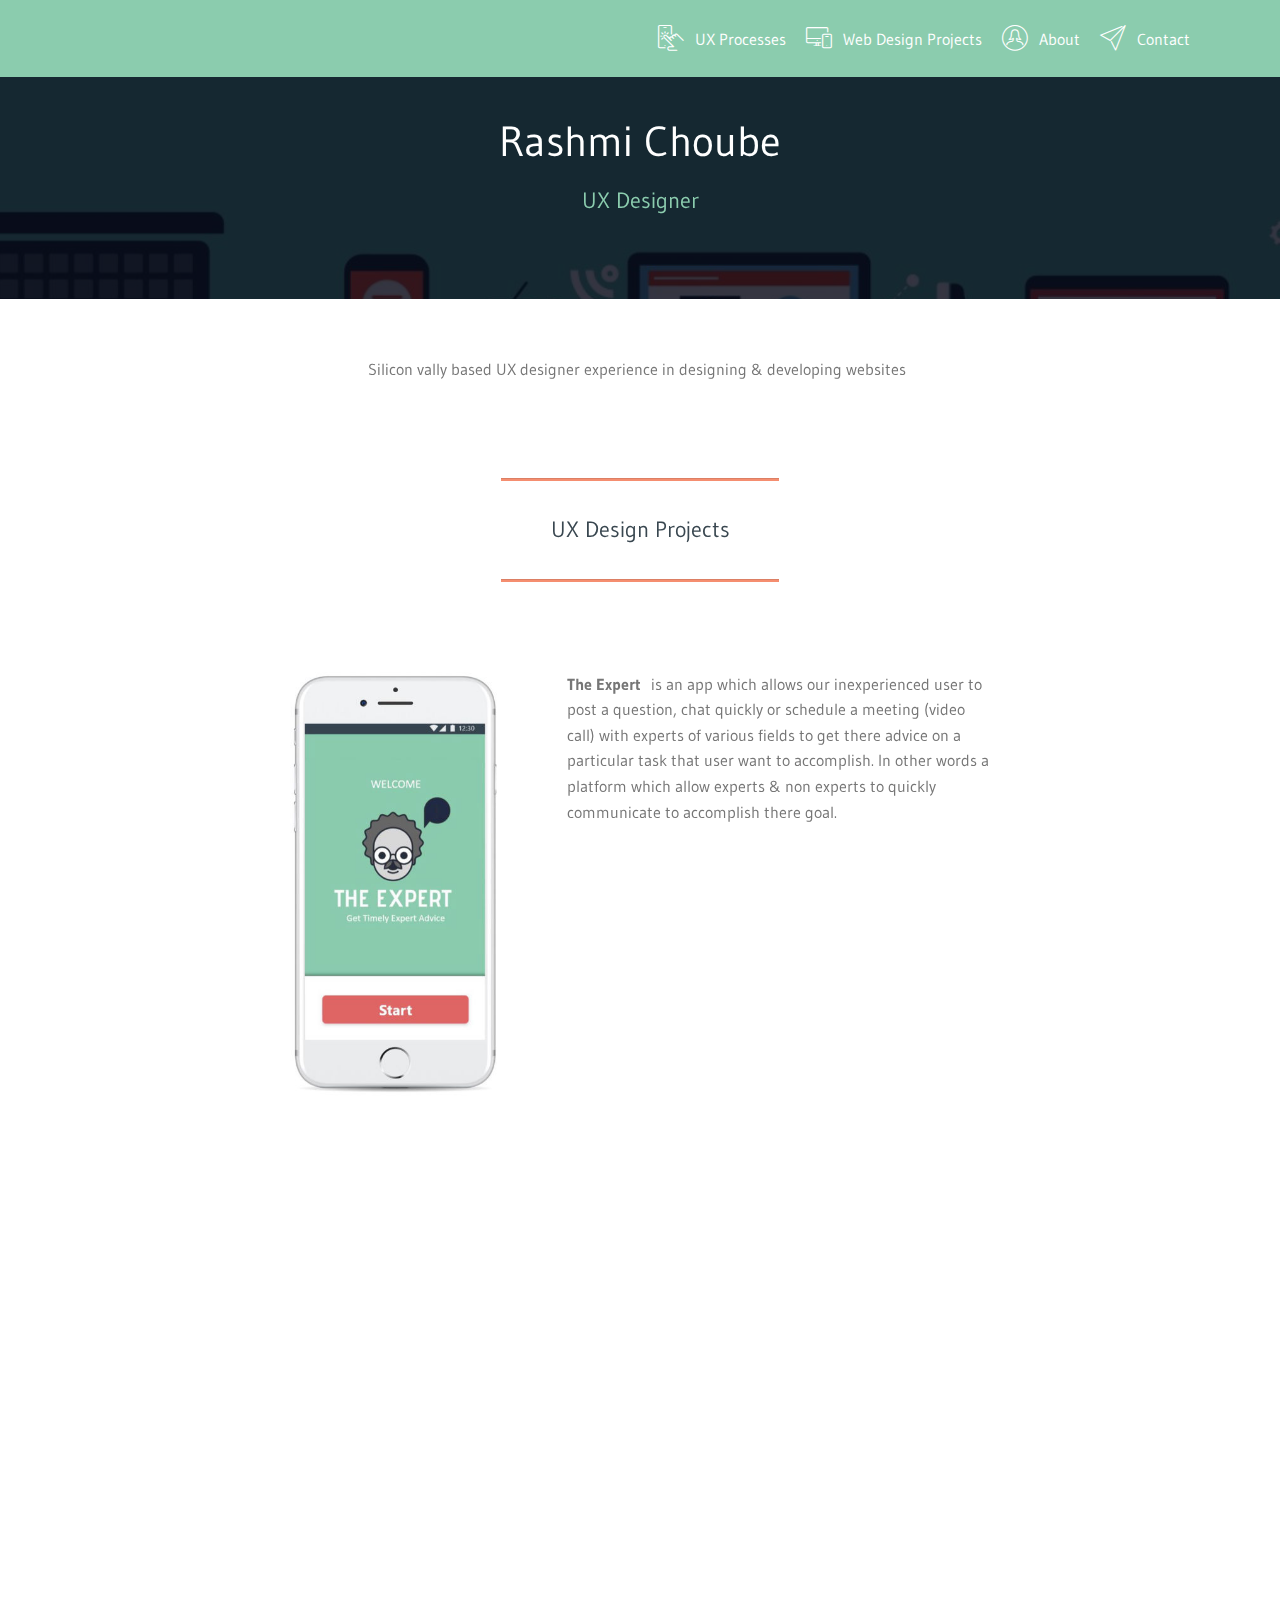
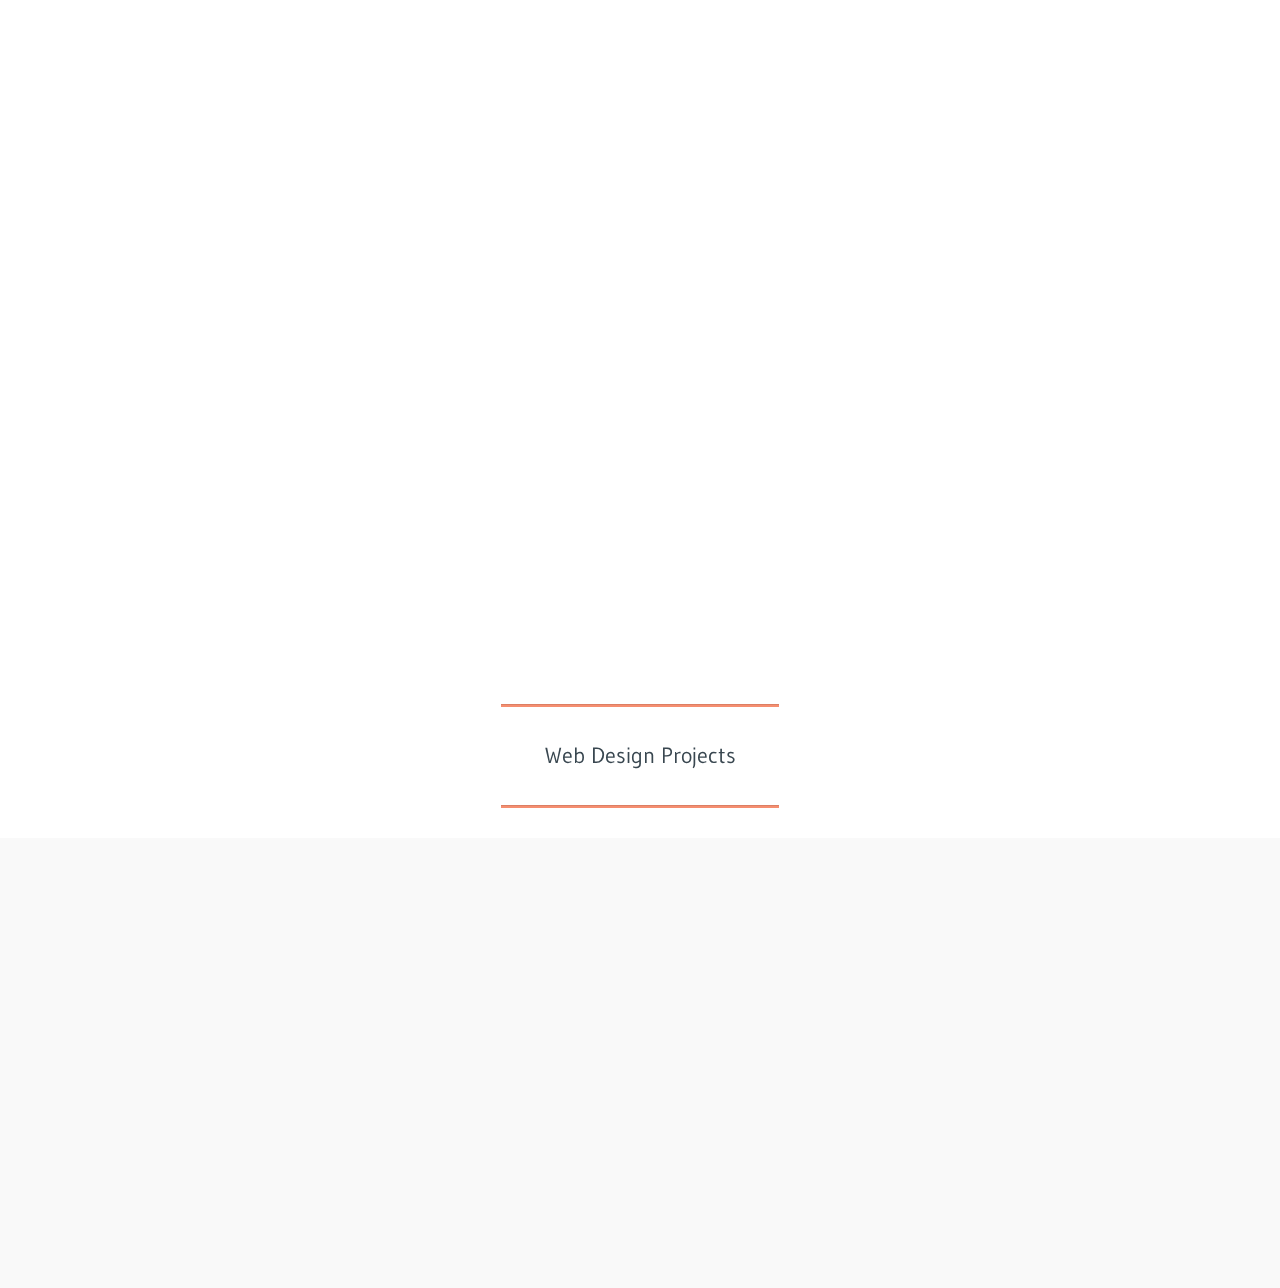
<file: index.html>
<!DOCTYPE html>
<html >
<head>
  <!-- Site made with Mobirise Website Builder v4.8.7, https://mobirise.com -->
  <meta charset="UTF-8">
  <meta http-equiv="X-UA-Compatible" content="IE=edge">
  <meta name="generator" content="Mobirise v4.8.7, mobirise.com">
  <meta name="viewport" content="width=device-width, initial-scale=1, minimum-scale=1">
  <link rel="shortcut icon" href="assets/images/logo2.png" type="image/x-icon">
  <meta name="description" content="">
  <title>Home</title>
  <link rel="stylesheet" href="assets/web/assets/mobirise-icons/mobirise-icons.css">
  <link rel="stylesheet" href="assets/tether/tether.min.css">
  <link rel="stylesheet" href="assets/bootstrap/css/bootstrap.min.css">
  <link rel="stylesheet" href="assets/bootstrap/css/bootstrap-grid.min.css">
  <link rel="stylesheet" href="assets/bootstrap/css/bootstrap-reboot.min.css">
  <link rel="stylesheet" href="assets/animatecss/animate.min.css">
  <link rel="stylesheet" href="assets/dropdown/css/style.css">
  <link rel="stylesheet" href="assets/theme/css/style.css">
  <link rel="stylesheet" href="assets/mobirise/css/mbr-additional.css" type="text/css">
  
  
  
</head>
<body>
  <section class="menu cid-rayGdfMaUW" once="menu" id="menu2-1a">

    

    <nav class="navbar navbar-expand beta-menu navbar-dropdown align-items-center navbar-fixed-top navbar-toggleable-sm">
        <button class="navbar-toggler navbar-toggler-right" type="button" data-toggle="collapse" data-target="#navbarSupportedContent" aria-controls="navbarSupportedContent" aria-expanded="false" aria-label="Toggle navigation">
            <div class="hamburger">
                <span></span>
                <span></span>
                <span></span>
                <span></span>
            </div>
        </button>
        <div class="menu-logo">
            <div class="navbar-brand">
                
                
            </div>
        </div>
        <div class="collapse navbar-collapse" id="navbarSupportedContent">
            <ul class="navbar-nav nav-dropdown nav-right navbar-nav-top-padding" data-app-modern-menu="true"><li class="nav-item">
                    <a class="nav-link link text-white display-4" href="index.html#image2-2p"><span class="mbri-touch mbr-iconfont mbr-iconfont-btn"></span>
                        UX Processes</a>
                </li>
                <li class="nav-item">
                    <a class="nav-link link text-white display-4" href="index.html#content9-49"><span class="mbri-responsive mbr-iconfont mbr-iconfont-btn"></span>Web Design Projects</a>
                </li><li class="nav-item"><a class="nav-link link text-white display-4" href="page2.html"><span class="mbri-user2 mbr-iconfont mbr-iconfont-btn"></span>About</a></li><li class="nav-item"><a class="nav-link link text-white display-4" href="page4.html"><span class="mbri-paper-plane mbr-iconfont mbr-iconfont-btn"></span>Contact</a></li></ul>
            
        </div>
    </nav>
</section>

<section class="engine"><a href="https://mobirise.info/a">online site builder</a></section><section class="mbr-section content5 cid-raxg8ZesTz mbr-parallax-background" id="content5-13">

    

    <div class="mbr-overlay" style="opacity: 0.8; background-color: rgb(2, 3, 17);">
    </div>

    <div class="container">
        <div class="media-container-row">
            <div class="title col-12 col-md-8">
                <h2 class="align-center mbr-bold mbr-white pb-3 mbr-fonts-style display-1"><span style="font-weight: normal;">
                    Rashmi Choube</span></h2>
                <h3 class="mbr-section-subtitle align-center mbr-light mbr-white pb-3 mbr-fonts-style display-5">
                    UX Designer</h3>
                
                
            </div>
        </div>
    </div>
</section>

<section class="mbr-section content4 cid-ra9wYoezO7" id="content4-a">

    

    <div class="container">
        <div class="media-container-row">
            <div class="title col-12 col-md-8">
                
                <h3 class="mbr-section-subtitle align-center mbr-light mbr-fonts-style display-7">Silicon vally based UX designer experience in designing &amp; developing websites&nbsp;</h3>
                
            </div>
        </div>
    </div>
</section>

<section class="mbr-section article content9 cid-raVzxgz9q2" id="content9-42">
    
     

    <div class="container">
        <div class="inner-container" style="width: 100%;">
            <hr class="line" style="width: 25%;">
            <div class="section-text align-center mbr-fonts-style display-5">
                    UX Design Projects</div>
            <hr class="line" style="width: 25%;">
        </div>
        </div>
</section>

<section class="mbr-section content6 cid-ra5OirkPWu" id="content6-8">
    
     
    
    <div class="container">
        <div class="media-container-row">
            <div class="col-12 col-md-8">
                <div class="media-container-row">
                    <div class="mbr-figure" style="width: 60%;">
                      <a href="page1.html"><img src="assets/images/expertgoodone-346x676.jpg" alt="Mobirise" title=""></a>  
                    </div>
                    <div class="media-content">
                        <div class="mbr-section-text">
                            <p class="mbr-text mb-0 mbr-fonts-style display-7">
                               <strong>The Expert </strong>&nbsp;is an app which allows our inexperienced user to post a question, chat quickly or schedule a meeting (video call) with experts of various fields to get there advice on a particular task that user want to accomplish. In other words a platform which allow experts &amp; non experts to quickly communicate to accomplish there goal.&nbsp;<br>&nbsp;<br><strong><a href="page1.html"><b>Check Project Details</b></a></strong></p>
                        </div>
                    </div>
                </div>
            </div>
        </div>
    </div>
</section>

<section class="mbr-section content7 cid-ra5Ok2dAxq" id="content7-9">
          
    

    <div class="container">
        <div class="media-container-row">
            <div class="col-12 col-md-8">
                <div class="media-container-row">
                    <div class="media-content">
                        <div class="mbr-section-text">
                            <p class="mbr-text align-right mb-0 mbr-fonts-style display-7"><strong>Voclab </strong>is a vocabulary learning app which helps user to learn english vocabulary in fun &amp; easy way, where user can create list of words they wants to learn &amp; parctice by playing challenges, listining, or by reading stories/blogs/news.<br><a href="page3.html#content9-34"><strong>Check Project Details</strong></a>&nbsp;</p>
                        </div>
                    </div>
                    <div class="mbr-figure" style="width: 60%;">
                     <a href="page3.html"><img src="assets/images/voclabgoodone-346x683.jpg" alt="Mobirise" title=""></a>  
                    </div>
                </div>
            </div>
        </div>
    </div>
</section>

<section class="mbr-section content6 cid-rsb6Rz8kcl" id="content6-55">
    
     
    
    <div class="container">
        <div class="media-container-row">
            <div class="col-12 col-md-8">
                <div class="media-container-row">
                    <div class="mbr-figure" style="width: 60%;">
                      <img src="assets/images/polishedmobileimg-1-346x707.png" alt="Mobirise" title="">  
                    </div>
                    <div class="media-content">
                        <div class="mbr-section-text">
                            <p class="mbr-text mb-0 mbr-fonts-style display-7">Perfect Properties is an app to find the right investment property. with this app user can quickly scan the area for properties and recommend properties based on their unique interests. Save your favorites, compare them, and contact the seller.&nbsp;<br><strong><a href="page5.html">Check Project Details</a></strong></p>
                        </div>
                    </div>
                </div>
            </div>
        </div>
    </div>
</section>

<section class="mbr-section article content9 cid-rb0QaHYvMB" id="content9-49">
    
     

    <div class="container">
        <div class="inner-container" style="width: 100%;">
            <hr class="line" style="width: 25%;">
            <div class="section-text align-center mbr-fonts-style display-5">
                    Web Design Projects</div>
            <hr class="line" style="width: 25%;">
        </div>
        </div>
</section>

<section class="features2 cid-rb1hPgjEx8" id="features2-4k">

    

    
    
    <div class="container">
        <div class="media-container-row">
            <div class="card p-3 col-12 col-md-6 col-lg-4">
                <div class="card-wrapper">
                    <div class="card-img">
                        <a href="http://www.rashmichoube.com/shreeautomobile/ebike-india.appspot.com/static/shreelayout.html" target="_blank"><img src="assets/images/shreeauto-556x289.png" alt="Mobirise" title=""></a>
                    </div>
                    <div class="card-box">
                        <h4 class="card-title pb-3 mbr-fonts-style display-7">
                            Shree Automobile</h4>
                        <p class="mbr-text mbr-fonts-style display-7">
                            Shree Automobile is the Automobile dealer business site where user can buy electric bikes online.<br><a href="http://www.rashmichoube.com/shreeautomobile/ebike-india.appspot.com/static/shreelayout.html" target="_blank">Visit Website</a></p>
                    </div>
                </div>
            </div>

            <div class="card p-3 col-12 col-md-6 col-lg-4">
                <div class="card-wrapper">
                    <div class="card-img">
                        <a href="http://www.rashmichoube.com/Creative_Kidz/Project.html" target="_blank"><img src="assets/images/creativekids-556x289.png" alt="Mobirise" title=""></a>
                    </div>
                    <div class="card-box ">
                        <h4 class="card-title pb-3 mbr-fonts-style display-7">
                            Creative Kids</h4>
                        <p class="mbr-text mbr-fonts-style display-7">Creative kids is an art and craft activity class site.<br><a href="http://www.rashmichoube.com/Creative_Kidz/Project.html" target="_blank">Visit website&nbsp;</a></p>
                    </div>
                </div>
            </div>

            <div class="card p-3 col-12 col-md-6 col-lg-4">
                <div class="card-wrapper">
                    <div class="card-img">
                        <a href="http://www.rashmichoube.com/kannapali%20condo/Index.html" target="_blank"><img src="assets/images/hawaii-556x290.png" alt="Mobirise" title=""></a>
                    </div>
                    <div class="card-box">
                        <h4 class="card-title pb-3 mbr-fonts-style display-7">
                            The Maui Eldorado</h4>
                        <p class="mbr-text mbr-fonts-style display-7"></p><p>The Maui Eldorado is a resort website in hawaii . <br><a href="https://mobirise.co">Visit website</a></p><p></p>
                    </div>
                </div>
            </div>

            
        </div>
    </div>
</section>


  <script src="assets/web/assets/jquery/jquery.min.js"></script>
  <script src="assets/popper/popper.min.js"></script>
  <script src="assets/tether/tether.min.js"></script>
  <script src="assets/bootstrap/js/bootstrap.min.js"></script>
  <script src="assets/smoothscroll/smooth-scroll.js"></script>
  <script src="assets/touchswipe/jquery.touch-swipe.min.js"></script>
  <script src="assets/viewportchecker/jquery.viewportchecker.js"></script>
  <script src="assets/parallax/jarallax.min.js"></script>
  <script src="assets/dropdown/js/script.min.js"></script>
  <script src="assets/theme/js/script.js"></script>
  
  
  <input name="animation" type="hidden">
  </body>
</html>
</file>
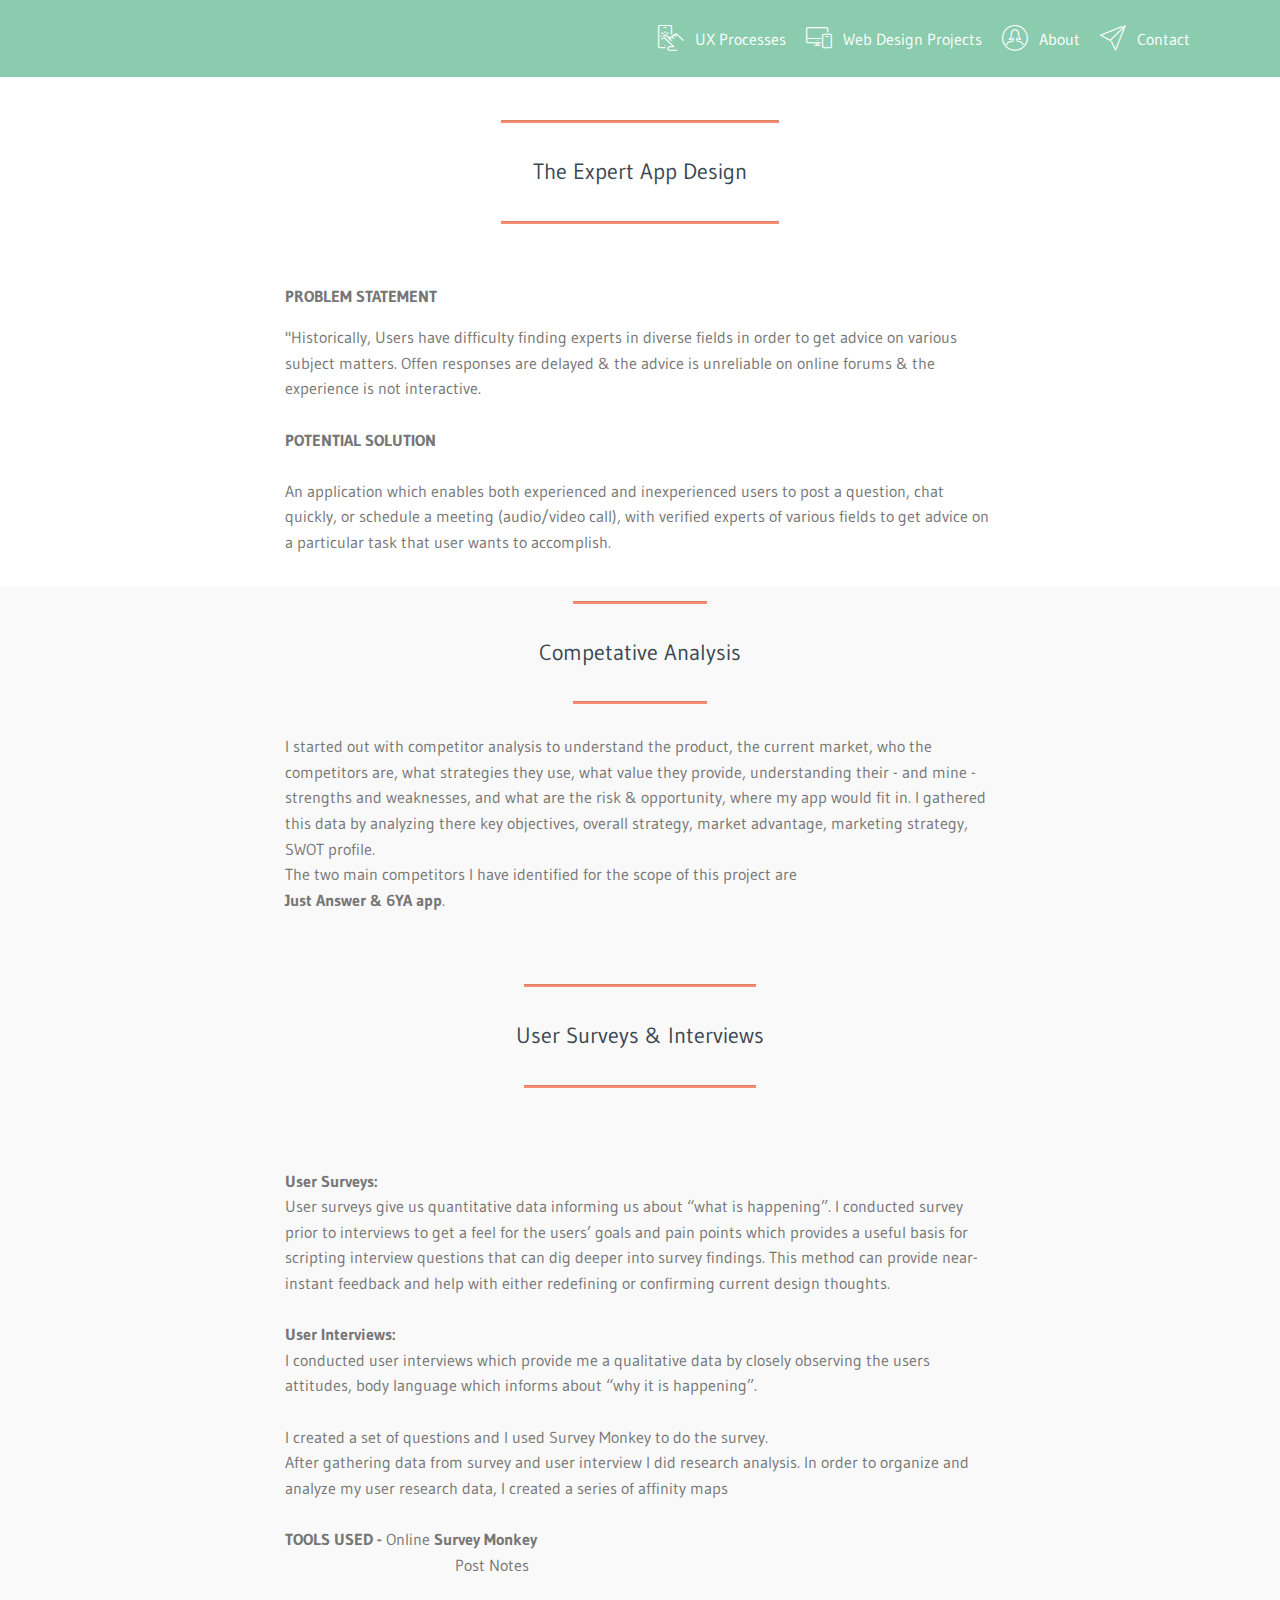
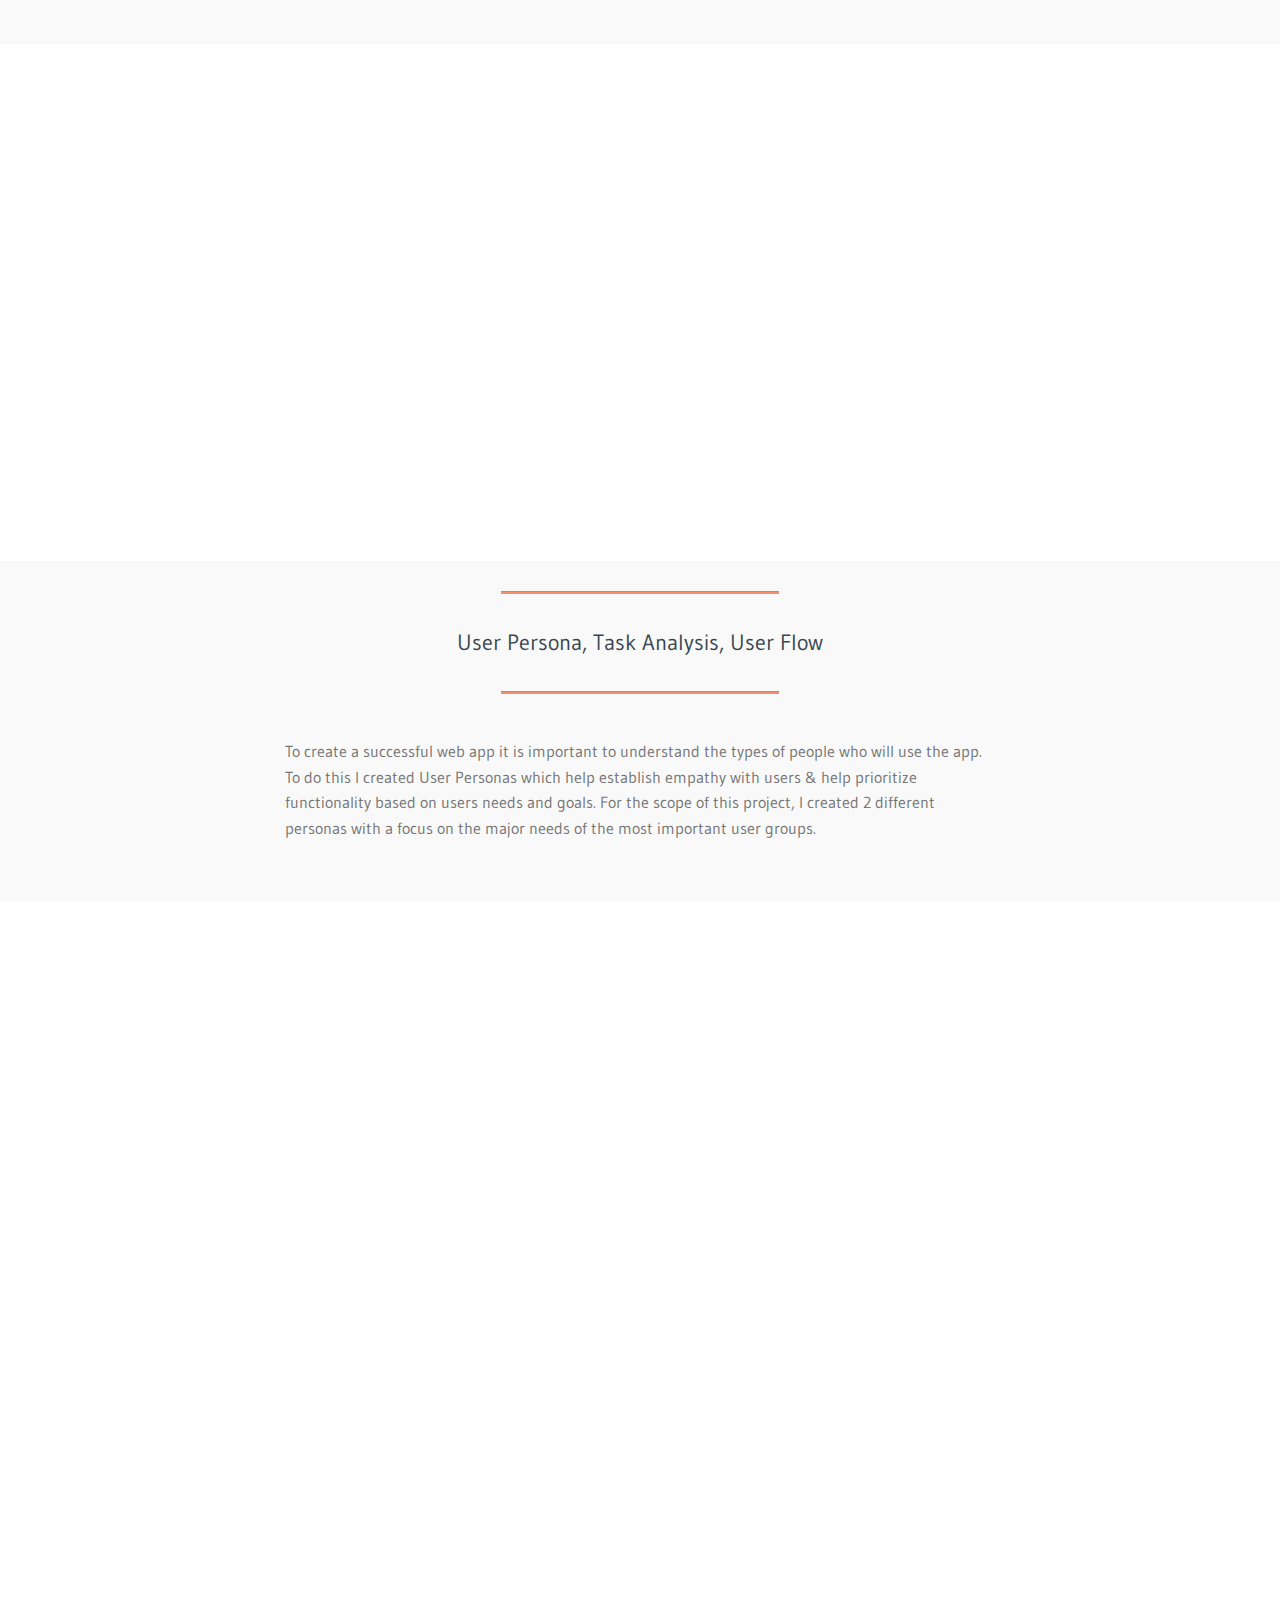
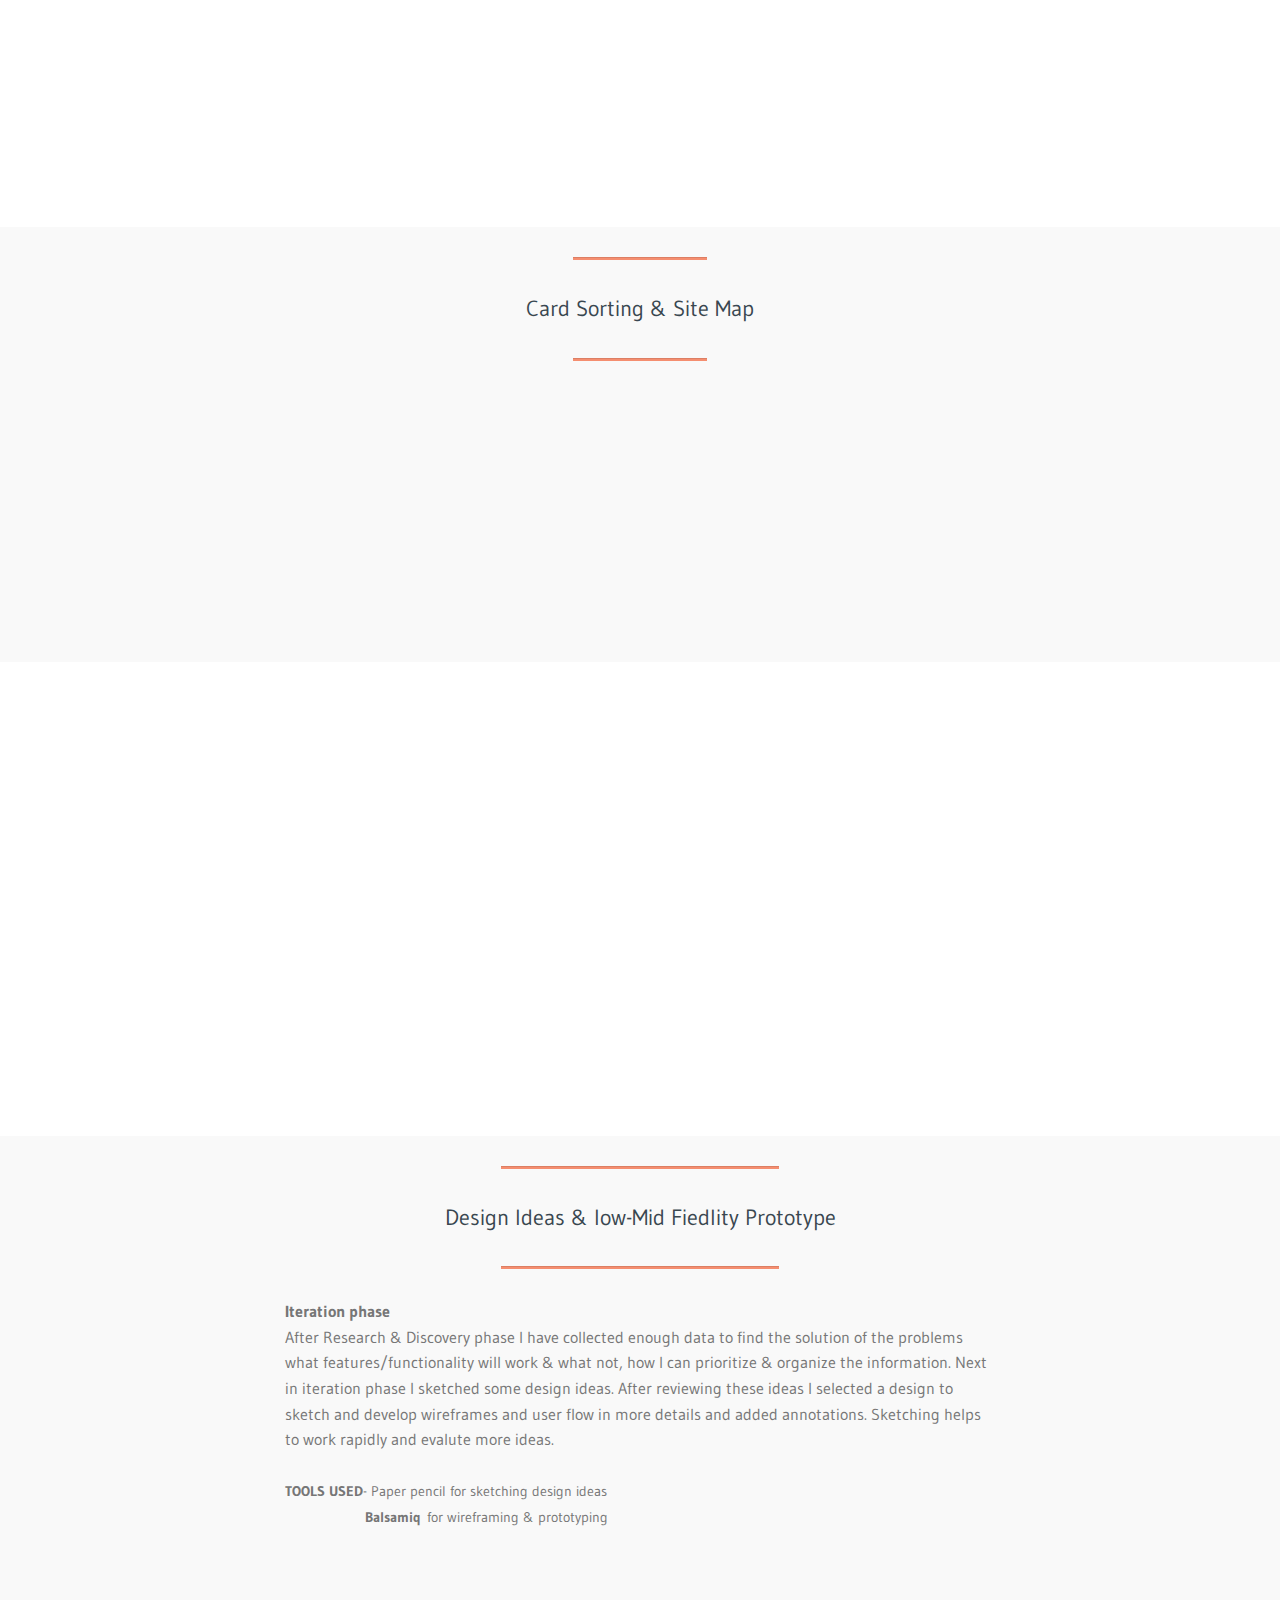
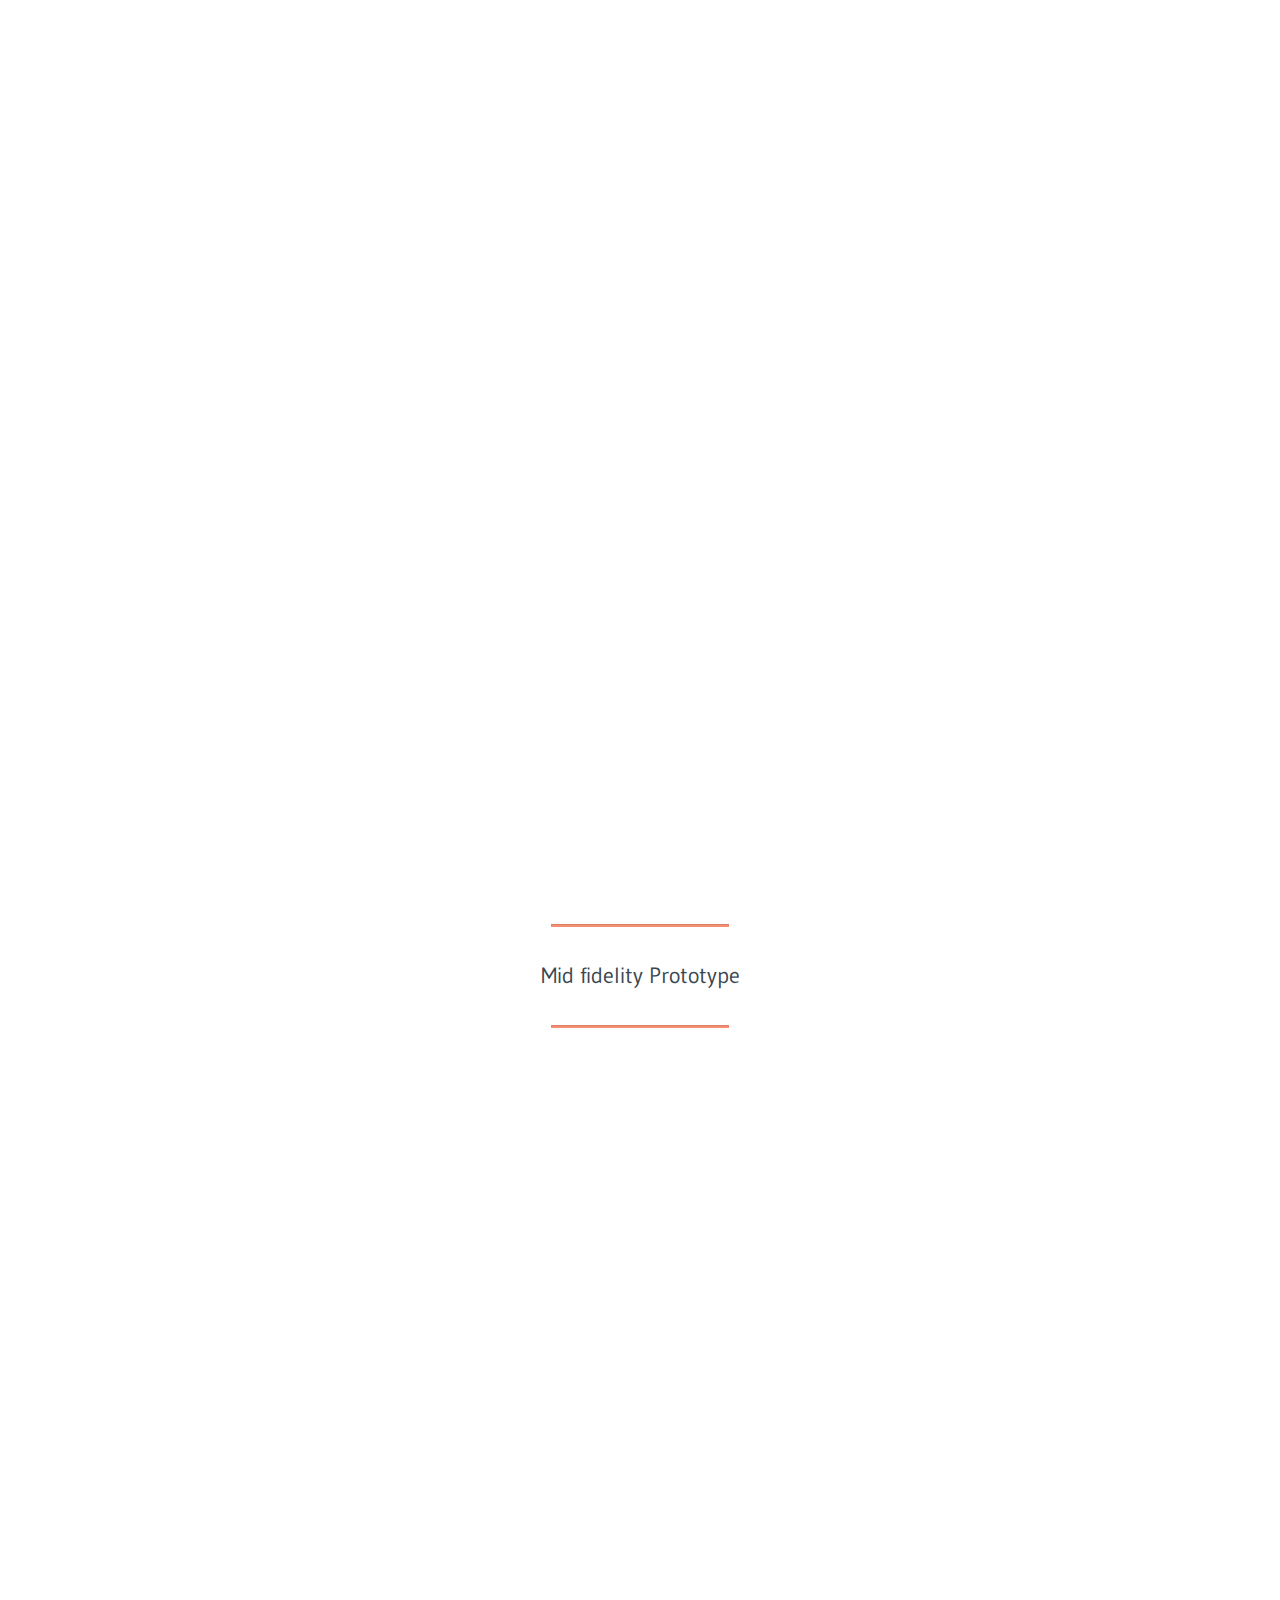
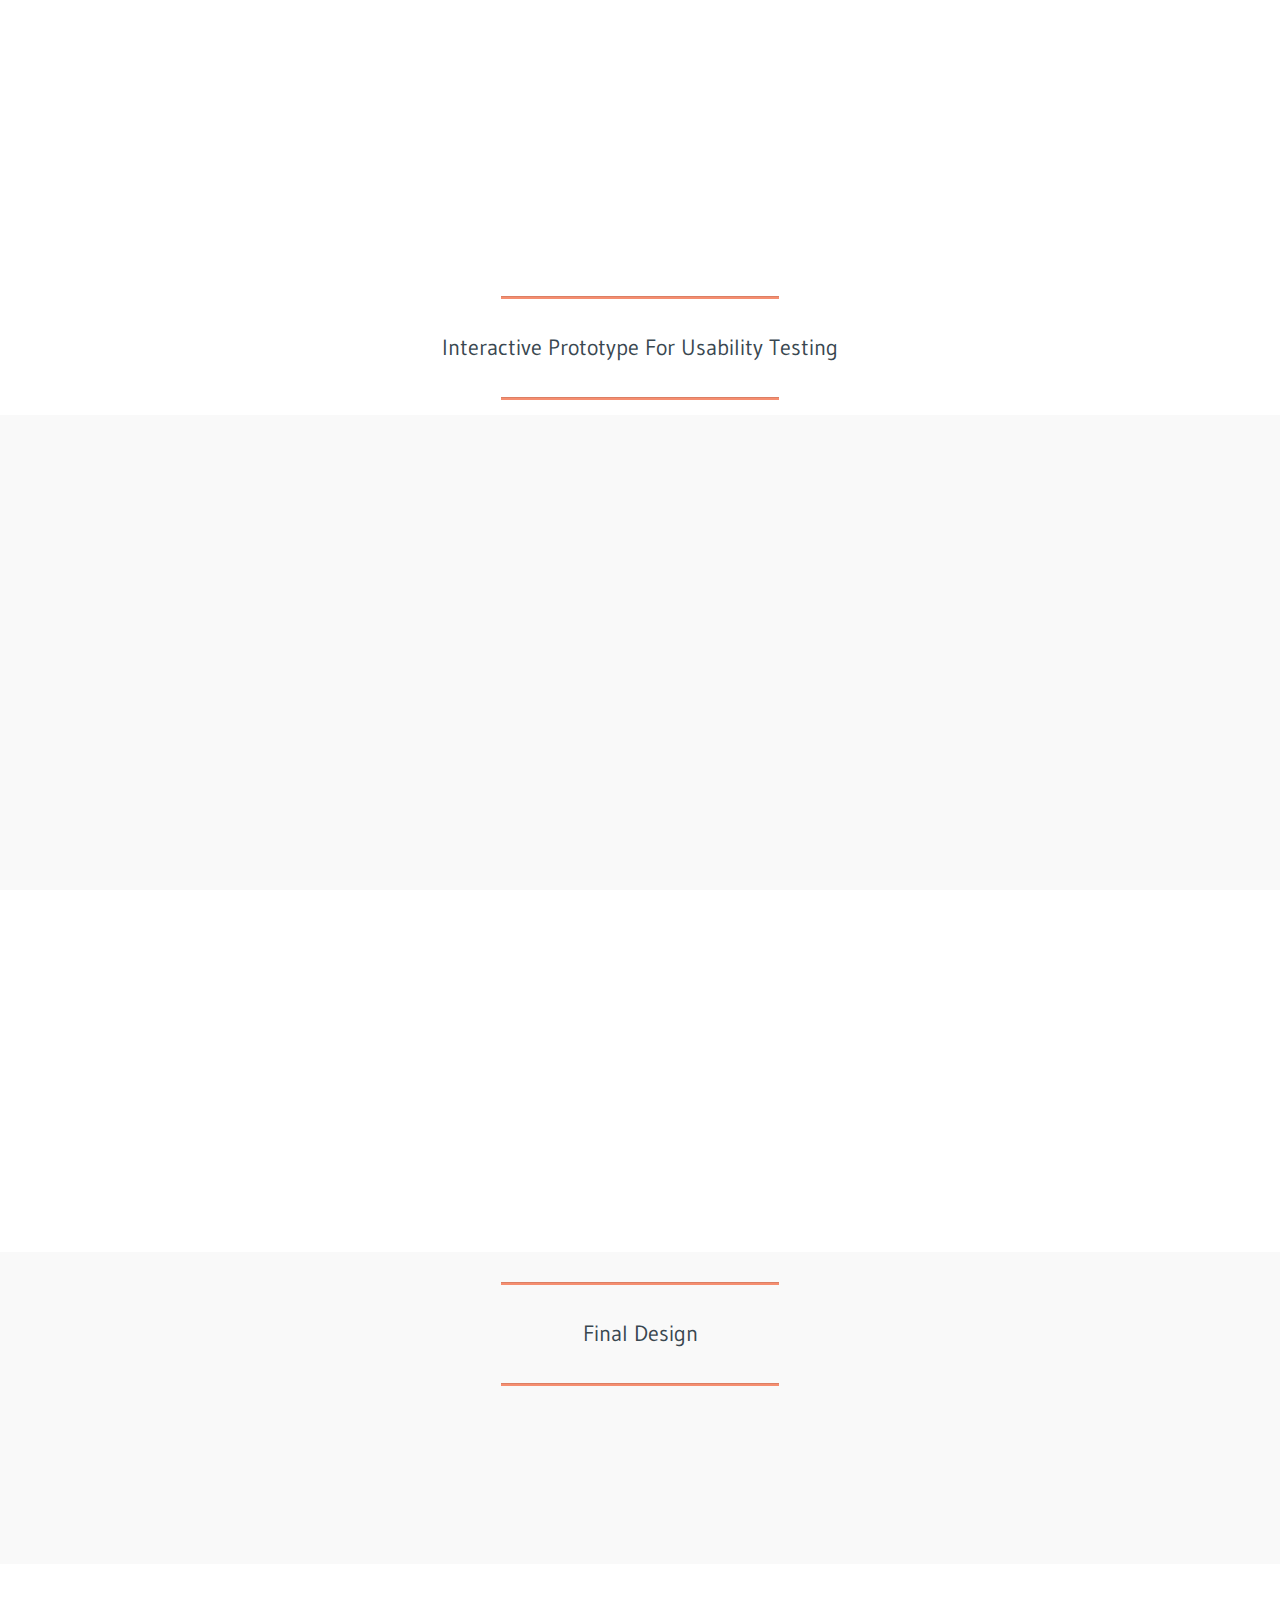
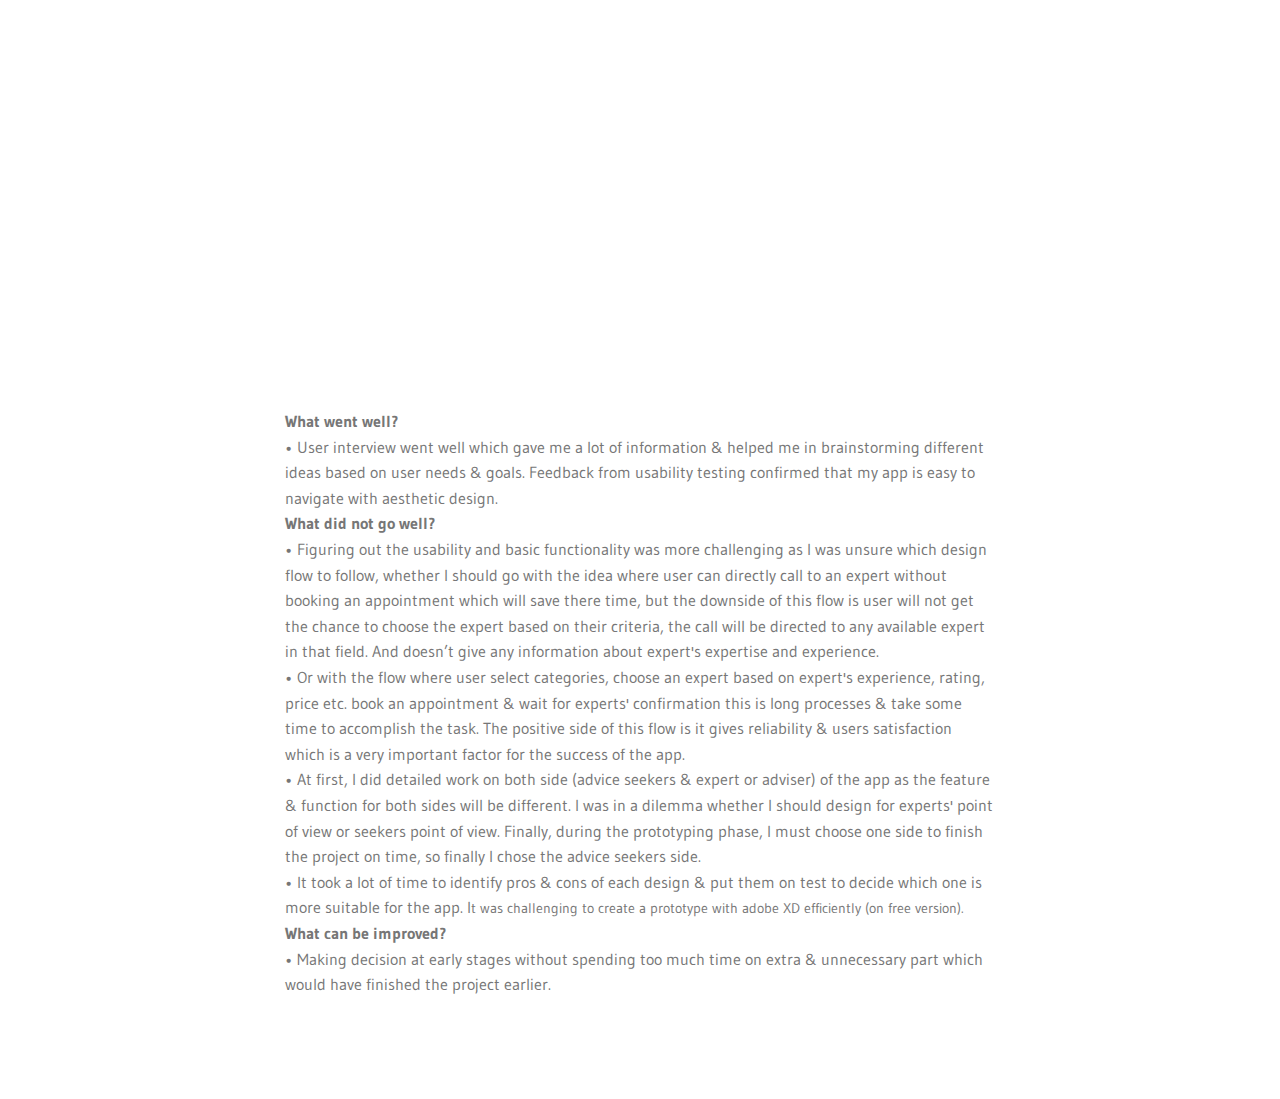
<file: page1.html>
<!DOCTYPE html>
<html >
<head>
  <!-- Site made with Mobirise Website Builder v4.8.7, https://mobirise.com -->
  <meta charset="UTF-8">
  <meta http-equiv="X-UA-Compatible" content="IE=edge">
  <meta name="generator" content="Mobirise v4.8.7, mobirise.com">
  <meta name="viewport" content="width=device-width, initial-scale=1, minimum-scale=1">
  <link rel="shortcut icon" href="assets/images/logo2.png" type="image/x-icon">
  <meta name="description" content="Website Creator Description">
  <title>Expert Project</title>
  <link rel="stylesheet" href="assets/web/assets/mobirise-icons/mobirise-icons.css">
  <link rel="stylesheet" href="assets/tether/tether.min.css">
  <link rel="stylesheet" href="assets/bootstrap/css/bootstrap.min.css">
  <link rel="stylesheet" href="assets/bootstrap/css/bootstrap-grid.min.css">
  <link rel="stylesheet" href="assets/bootstrap/css/bootstrap-reboot.min.css">
  <link rel="stylesheet" href="assets/dropdown/css/style.css">
  <link rel="stylesheet" href="assets/animatecss/animate.min.css">
  <link rel="stylesheet" href="assets/theme/css/style.css">
  <link rel="stylesheet" href="assets/mobirise/css/mbr-additional.css" type="text/css">
  
  
  
</head>
<body>
  <section class="menu cid-rayw9Mxi3R" once="menu" id="menu2-15">

    

    <nav class="navbar navbar-expand beta-menu navbar-dropdown align-items-center navbar-fixed-top navbar-toggleable-sm">
        <button class="navbar-toggler navbar-toggler-right" type="button" data-toggle="collapse" data-target="#navbarSupportedContent" aria-controls="navbarSupportedContent" aria-expanded="false" aria-label="Toggle navigation">
            <div class="hamburger">
                <span></span>
                <span></span>
                <span></span>
                <span></span>
            </div>
        </button>
        <div class="menu-logo">
            <div class="navbar-brand">
                
                
            </div>
        </div>
        <div class="collapse navbar-collapse" id="navbarSupportedContent">
            <ul class="navbar-nav nav-dropdown nav-right navbar-nav-top-padding" data-app-modern-menu="true"><li class="nav-item">
                    <a class="nav-link link text-white display-4" href="index.html#image2-2p"><span class="mbri-touch mbr-iconfont mbr-iconfont-btn"></span>
                        UX Processes</a>
                </li>
                <li class="nav-item">
                    <a class="nav-link link text-white display-4" href="index.html#content9-49"><span class="mbri-responsive mbr-iconfont mbr-iconfont-btn"></span>Web Design Projects</a>
                </li><li class="nav-item"><a class="nav-link link text-white display-4" href="page2.html"><span class="mbri-user2 mbr-iconfont mbr-iconfont-btn"></span>About</a></li><li class="nav-item"><a class="nav-link link text-white display-4" href="page4.html"><span class="mbri-paper-plane mbr-iconfont mbr-iconfont-btn"></span>Contact</a></li></ul>
            
        </div>
    </nav>
</section>

<section class="engine"><a href="https://mobirise.info/f">simple website maker</a></section><section class="mbr-section article content9 cid-raywiv6JyW" id="content9-16">
    
     

    <div class="container">
        <div class="inner-container" style="width: 100%;">
            <hr class="line" style="width: 25%;">
            <div class="section-text align-center mbr-fonts-style display-5">
                    The Expert App Design</div>
            <hr class="line" style="width: 25%;">
        </div>
        </div>
</section>

<section class="mbr-section article content1 cid-raywl9CxOF" id="content1-17">
    
     

    <div class="container">
        <div class="media-container-row">
            <div class="mbr-text col-12 col-md-8 mbr-fonts-style display-7"><strong>PROBLEM STATEMENT
</strong><p></p><p></p><div>
</div><div>"Historically, Users have difficulty finding experts in diverse fields in order to get advice on various subject matters. Offen responses are delayed &amp; the advice is unreliable on online forums &amp; the experience is not interactive. &nbsp;</div><div><br></div><div>
</div><div>
</div><div>
</div><div><strong>POTENTIAL SOLUTION</strong></div><div><strong><br></strong></div><div><strong>
</strong></div><div>
</div><div>An application which enables both experienced and inexperienced users to post a question, chat quickly, or schedule a meeting (audio/video call), with verified experts of various fields to get advice on a particular task that user wants to accomplish.
</div></div>
        </div>
    </div>
</section>

<section class="mbr-section article content9 cid-raz6lWNFsJ" id="content9-1e">
    
     

    <div class="container">
        <div class="inner-container" style="width: 100%;">
            <hr class="line" style="width: 12%;">
            <div class="section-text align-center mbr-fonts-style display-5">
                    Competative Analysis</div>
            <hr class="line" style="width: 12%;">
        </div>
        </div>
</section>

<section class="mbr-section article content1 cid-raz6QV5I3W" id="content1-1f">
    
     

    <div class="container">
        <div class="media-container-row">
            <div class="mbr-text col-12 col-md-8 mbr-fonts-style display-7">I started out with competitor analysis to understand the product, the current market, who the competitors are, what strategies they use, what value they provide, understanding their - and mine - strengths and weaknesses, and what are the risk &amp; opportunity, where my app would fit in. I gathered this data by analyzing there key objectives, overall strategy, market advantage, marketing strategy, SWOT profile.<div>The two main competitors I have identified for the scope of this project are</div><div><strong>Just Answer &amp; 6YA app</strong>.
</div><div><br></div></div>
        </div>
    </div>
</section>

<section class="mbr-section article content9 cid-raz6aqOUzw" id="content9-1d">
    
     

    <div class="container">
        <div class="inner-container" style="width: 72%;">
            <hr class="line" style="width: 29%;">
            <div class="section-text align-center mbr-fonts-style display-5">
                    User Surveys &amp; Interviews</div>
            <hr class="line" style="width: 29%;">
        </div>
        </div>
</section>

<section class="mbr-section article content1 cid-raz7AYw142" id="content1-1g">
    
     

    <div class="container">
        <div class="media-container-row">
            <div class="mbr-text col-12 col-md-8 mbr-fonts-style display-7"><div><br></div><div><br></div><div><strong>User Surveys:
</strong></div><div>User surveys give us quantitative data informing us about “what is happening”. I conducted survey prior to interviews to get a feel for the users’ goals and pain points which provides a useful basis for scripting interview questions that can dig deeper into survey findings. This method can provide near-instant feedback and help with either redefining or confirming current design thoughts.</div><div><br></div><div>
</div><div><strong>User Interviews:
</strong></div><div>I conducted user interviews which provide me a qualitative data by closely observing the users attitudes, body language which informs about “why it is happening”.&nbsp;</div><div><br></div><div>
</div><div>I created a set of questions and I used Survey Monkey to do the survey.
</div><div>After gathering data from survey and user interview I did research analysis. In order to organize and analyze my user research data, I created a series of affinity maps
</div><div><br></div><div><strong>TOOLS USED - </strong>Online <strong>Survey Monkey</strong></div><div><strong>&nbsp; &nbsp; &nbsp; &nbsp; &nbsp; &nbsp; &nbsp; &nbsp; &nbsp; &nbsp; &nbsp; &nbsp; &nbsp; &nbsp; &nbsp; &nbsp; &nbsp;</strong> Post Notes</div><div><strong><br></strong></div><div>
</div><div>
</div><div>
</div><div><br></div></div>
        </div>
    </div>
</section>

<section class="cid-razipNCx7l" id="image4-1h">
    <!-- Block parameters controls (Blue "Gear" panel) -->
    
    <!-- End block parameters -->
    <div class="container images-container">
            <div class="media-container-row" style="width: 80%;">
                <div class="img-item item1" style="width: 177%;">
                    <img src="assets/images/serveymonkey-result-902x615.jpg" alt="" title="">
                    <div class="img-caption">
                        <p class="mbr-fonts-style align-center mbr-black display-7">
                            RESEARCH ANALYSIS</p>
                    </div>
                </div>
                <div class="img-item">
                    <img src="assets/images/img-20181005-133410-2-522x360.jpg" alt="" title="">
                    <div class="img-caption">
                        <p class="mbr-fonts-style align-center mbr-black display-7">
                            AFFINITY MAPPING</p>
                    </div>
                </div>
            </div>
    </div>
</section>

<section class="mbr-section article content9 cid-razkyDj86E" id="content9-1i">
    
     

    <div class="container">
        <div class="inner-container" style="width: 100%;">
            <hr class="line" style="width: 25%;">
            <div class="section-text align-center mbr-fonts-style display-5">
                    User Persona, Task Analysis, User Flow</div>
            <hr class="line" style="width: 25%;">
        </div>
        </div>
</section>

<section class="mbr-section article content1 cid-razkBESlpP" id="content1-1j">
    
     

    <div class="container">
        <div class="media-container-row">
            <div class="mbr-text col-12 col-md-8 mbr-fonts-style display-7">To create a successful web app it is important to understand the types of people who will use the app. To do this I created User Personas which help establish empathy with users &amp; help prioritize functionality based on users needs and goals. For the scope of this project, I created 2 different personas with a focus on the major needs of the most important user groups.</div>
        </div>
    </div>
</section>

<section class="cid-razHUnSU3v" id="image2-1o">

    

    <figure class="mbr-figure container">
        <div class="image-block" style="width: 100%;">
            <img src="assets/images/userprofile-1860x1350.png" alt="Mobirise" title="">
            
        </div>
    </figure>
</section>

<section class="mbr-section article content9 cid-razIHys7MG" id="content9-1p">
    
     

    <div class="container">
        <div class="inner-container" style="width: 100%;">
            <hr class="line" style="width: 12%;">
            <div class="section-text align-center mbr-fonts-style display-5">&nbsp;Card Sorting &amp; Site Map&nbsp;</div>
            <hr class="line" style="width: 12%;">
        </div>
        </div>
</section>

<section class="mbr-section article content1 cid-razO8ShBAQ" id="content1-1r">
    
     

    <div class="container">
        <div class="media-container-row">
            <div class="mbr-text col-12 col-md-8 mbr-fonts-style display-7"><p>Card sorting method helped to evaluate or generate ideas for the information architecture of a product or service. The aim is to find patterns that give clues about the most logical and user-friendly way to organize my application. which helped to build the structure, decide what to put on the homepage, and label categories for navigation. And also helped me to determine how users look at the product or service and investigate their mental models so I can present the information/content to them in an optimal way. This ensures a good flow of information and a smooth navigation experience.&nbsp;</p><p><strong>TOOLS USED</strong>- <strong>Optimal Workshop</strong> for card sorting &nbsp; &nbsp; &nbsp; &nbsp; &nbsp; &nbsp; &nbsp; &nbsp; &nbsp; &nbsp; &nbsp; &nbsp; &nbsp; &nbsp; &nbsp; &nbsp; &nbsp; &nbsp; &nbsp; &nbsp; &nbsp; &nbsp; &nbsp; &nbsp; &nbsp; &nbsp; &nbsp; &nbsp; &nbsp; &nbsp; &nbsp; &nbsp; &nbsp; &nbsp;&nbsp;</p></div>
        </div>
    </div>
</section>

<section class="cid-razLi6Nn95" id="image2-1q">

    

    <figure class="mbr-figure container">
        <div class="image-block" style="width: 59%;">
            <img src="assets/images/cardsortingsitemap-1860x1175.png" alt="Mobirise" title="">
            
        </div>
    </figure>
</section>

<section class="mbr-section article content9 cid-raA2yNYX5w" id="content9-1u">
    
     

    <div class="container">
        <div class="inner-container" style="width: 100%;">
            <hr class="line" style="width: 25%;">
            <div class="section-text align-center mbr-fonts-style display-5">
                    Design Ideas &amp; low-Mid Fiedlity Prototype</div>
            <hr class="line" style="width: 25%;">
        </div>
        </div>
</section>

<section class="mbr-section article content1 cid-raA2E5BizT" id="content1-1v">
    
     

    <div class="container">
        <div class="media-container-row">
            <div class="mbr-text col-12 col-md-8 mbr-fonts-style display-7"><strong>Iteration phase</strong><div>After Research &amp; Discovery phase I have collected enough data to find the solution of the problems what features/functionality will work &amp; what not, how I can prioritize &amp; organize the information. Next in iteration phase I sketched some design ideas. After reviewing these ideas I selected a design to sketch and develop wireframes and user flow in more details and added annotations. Sketching helps to work rapidly and evalute more ideas.</div><div><span style="font-size: 0.9rem;"><br></span></div><div><span style="font-size: 0.9rem;"><strong>TOOLS USED</strong>- Paper pencil for sketching design ideas &nbsp; &nbsp; &nbsp; &nbsp; &nbsp; &nbsp; &nbsp; &nbsp; &nbsp; &nbsp; &nbsp; &nbsp; &nbsp; &nbsp; &nbsp; &nbsp; &nbsp; &nbsp; &nbsp; &nbsp; &nbsp; &nbsp; &nbsp; &nbsp; &nbsp; &nbsp; &nbsp; &nbsp; &nbsp; &nbsp; &nbsp; &nbsp; &nbsp; &nbsp; &nbsp; &nbsp; &nbsp; &nbsp; &nbsp; &nbsp; &nbsp; &nbsp; &nbsp; &nbsp; &nbsp; &nbsp; <strong>Balsamiq</strong>&nbsp;for wireframing &amp; prototyping &nbsp; &nbsp; &nbsp; &nbsp; &nbsp; &nbsp; &nbsp; &nbsp; &nbsp; &nbsp; &nbsp; &nbsp; &nbsp; &nbsp; &nbsp; &nbsp; &nbsp; &nbsp; &nbsp; &nbsp; &nbsp; &nbsp; &nbsp; &nbsp; &nbsp; &nbsp; &nbsp; &nbsp; &nbsp; &nbsp; &nbsp; &nbsp; &nbsp; &nbsp; &nbsp; &nbsp; &nbsp; &nbsp; &nbsp; &nbsp; &nbsp; &nbsp; &nbsp; &nbsp; &nbsp; &nbsp; &nbsp; &nbsp;&nbsp;</span></div></div>
        </div>
    </div>
</section>

<section class="cid-raA0iGX0Hk" id="content13-1t">
    
    <div class="container">
            <div class="media-container-row" style="width: 80%;">
                <div class="img-item item1" style="width: 269%;">
                    <img src="assets/images/sketches-1-1078x572.jpg" alt="" title="">
                    
                </div>
                <div class="img-item">
                    <img src="assets/images/sketch-2-570x911.jpg" alt="" title="">
                    
                </div>
            </div>
    </div>
</section>

<section class="cid-raLuRGkCCc" id="image2-3z">

    

    <figure class="mbr-figure container">
        <div class="image-block" style="width: 100%;">
            <img src="assets/images/smallsizeimg2-1-1000x547.jpg" alt="Mobirise" title="">
            
        </div>
    </figure>
</section>

<section class="mbr-section article content9 cid-raA4KLRZcJ" id="content9-1z">
    
     

    <div class="container">
        <div class="inner-container" style="width: 100%;">
            <hr class="line" style="width: 16%;">
            <div class="section-text align-center mbr-fonts-style display-5">Mid fidelity Prototype</div>
            <hr class="line" style="width: 16%;">
        </div>
        </div>
</section>

<section class="cid-raA4Nn940p" id="image2-21">

    

    <figure class="mbr-figure container">
        <div class="image-block" style="width: 100%;">
            <img src="assets/images/book-an-appointment-2156x557.png" alt="Mobirise" title="">
            
        </div>
    </figure>
</section>

<section class="cid-raA6hEKWCx" id="image2-22">

    

    <figure class="mbr-figure container">
        <div class="image-block" style="width: 90%;">
            <img src="assets/images/ask-a-question-2156x835.png" alt="Mobirise" title="">
            
        </div>
    </figure>
</section>

<section class="mbr-section article content9 cid-raA6NCsd2M" id="content9-23">
    
     

    <div class="container">
        <div class="inner-container" style="width: 100%;">
            <hr class="line" style="width: 25%;">
            <div class="section-text align-center mbr-fonts-style display-5">Interactive Prototype For Usability Testing</div>
            <hr class="line" style="width: 25%;">
        </div>
        </div>
</section>

<section class="mbr-section article content1 cid-raFiLv3Gcr" id="content1-2b">
    
     

    <div class="container">
        <div class="media-container-row">
            <div class="mbr-text col-12 col-md-8 mbr-fonts-style display-7"><p>After mid-fidelity prototype, I developed interactive prototype to conduct interactive tests with inperson and remote test users. The prototyte did not emphasize on UI &amp; Design principles. The focus was to test the user task flow to identify the usability of the app.</p><p>The usability tests were recorded with user permission for later analysis. The information was analyzed using Affinity map. This helped me to group information isolated from recordings, allowing me to trace out patterns of behavior or sentiments across multiple participants.  
</p><p>
<span style="font-size: 1rem;">The prototypes were tested constantly and iterated progressively. Working prototype was created using Adobe XD tool for the test. &nbsp;</span></p><p>
<span style="font-size: 1rem;">During the tests, usability issues were identified and iterations were made to solve these issues and re-test for validation.</span></p><p><a href="https://drive.google.com/file/d/1BUhmP0i0HMdNKBX-KYvez9nRIkFxG6gJ/view" target="_blank"><strong>Check the usability test Findings&nbsp;</strong></a></p><p><strong>TOOL USED</strong>- Adobe XD for interactive prototype</p><p><br></p></div>
        </div>
    </div>
</section>

<section class="cid-raF9jqAdWl" id="content15-28">
    
    <div class="container">
            <div class="media-container-row" style="width: 100%;">
                <div class="img-item item1" style="width: 62%;">
                    <div class="img-cont">
                        <img src="assets/images/highproto-1396x871.png" alt="" title="">
                        
                    </div>

                </div>
                <div class="img-item">
                    <div class="img-cont">
                        <img src="assets/images/high-prototype-1506x805.jpg" alt="" title="">
                        
                    </div>
                </div>
            </div>
    </div>
</section>

<section class="mbr-section article content9 cid-raIuoB3Hfo" id="content9-2d">
    
     

    <div class="container">
        <div class="inner-container" style="width: 100%;">
            <hr class="line" style="width: 25%;">
            <div class="section-text align-center mbr-fonts-style display-5">
                    Final Design</div>
            <hr class="line" style="width: 25%;">
        </div>
        </div>
</section>

<section class="mbr-section article content1 cid-raIuql1SoJ" id="content1-2e">
    
     

    <div class="container">
        <div class="media-container-row">
            <div class="mbr-text col-12 col-md-8 mbr-fonts-style display-7"><p>After the iteration phase &amp; fixing all the challenges I encountered, it is time to think about UI design. I was unsure which design icons, color palette to use so I conducted preference test which helped me to make the final decision. I also relieased the need of an onboarding process to enable new users to start using the app efficiently right from the start.</p></div>
        </div>
    </div>
</section>

<section class="cid-raIMLlOmpO" id="image2-2g">

    

    <figure class="mbr-figure">
        <div class="image-block" style="width: 100%;">
            <img src="assets/images/finaldesign-2038x832.jpg" alt="Mobirise" title="">
            
        </div>
    </figure>
</section>

<section class="cid-raIN3Ck1an" id="image2-2h">

    

    <figure class="mbr-figure">
        <div class="image-block" style="width: 100%;">
            <img src="assets/images/finaldesign.2-2144x903.jpg" alt="Mobirise" title="">
            
        </div>
    </figure>
</section>

<section class="mbr-section article content9 cid-rb0IgdiS9F" id="content9-46">
    
     

    <div class="container">
        <div class="inner-container" style="width: 100%;">
            <hr class="line" style="width: 25%;">
            <div class="section-text align-center mbr-fonts-style display-5">
                    Desktop Version</div>
            <hr class="line" style="width: 25%;">
        </div>
        </div>
</section>

<section class="cid-rb0GRO0bvU" id="image2-43">

    

    <figure class="mbr-figure">
        <div class="image-block" style="width: 100%;">
            <img src="assets/images/screenshot-70-2156x1210.png" alt="Mobirise" title="">
            
        </div>
    </figure>
</section>

<section class="mbr-section article content1 cid-raJ1ciIIPo" id="content1-2j">
    
     

    <div class="container">
        <div class="media-container-row">
            <div class="mbr-text col-12 col-md-8 mbr-fonts-style display-7"><p><strong>RETROSPECTIVE</strong>
</p><p></p><div><strong>What went well?</strong></div><div> • User interview went well which gave me a lot of information &amp; helped me in brainstorming different ideas based on user needs &amp; goals. Feedback from usability testing confirmed that my app is easy to navigate with aesthetic design. </div><div><strong>What did not go well? </strong></div><div>• Figuring out the usability and basic functionality was more challenging as I was unsure which design flow to follow, whether I should go with the idea where user can directly call to an expert without booking an appointment which will save there time, but the downside of this flow is user will not get the chance to choose the expert based on their criteria, the call will be directed to any available expert in that field. And doesn’t give any information about expert's expertise and experience.</div><div> • Or with the flow where user select categories, choose an expert based on expert's experience, rating, price etc. book an appointment &amp; wait for experts' confirmation this is long processes &amp; take some time to accomplish the task. The positive side of this flow is it gives reliability &amp; users satisfaction which is a very important factor for the success of the app.</div><div> • At first, I did detailed work on both side (advice seekers &amp; expert or adviser) of the app as the feature &amp; function for both sides will be different. I was in a dilemma whether I should design for experts' point of view or seekers point of view. Finally, during the prototyping phase, I must choose one side to finish the project on time, so finally I chose the advice seekers side. </div><div>• It took a lot of time to identify pros &amp; cons of each design &amp; put them on test to decide which one is more suitable for the app. I<span style="font-size: 0.9rem;">t was challenging to create a prototype with adobe XD efficiently (on free version).</span></div><div><strong>What can be improved?</strong></div><div> • Making decision at early stages without spending too much time on extra &amp; unnecessary part which would have finished the project earlier.</div><div>&nbsp;</div><p></p></div>
        </div>
    </div>
</section>


  <script src="assets/web/assets/jquery/jquery.min.js"></script>
  <script src="assets/popper/popper.min.js"></script>
  <script src="assets/tether/tether.min.js"></script>
  <script src="assets/bootstrap/js/bootstrap.min.js"></script>
  <script src="assets/dropdown/js/script.min.js"></script>
  <script src="assets/touchswipe/jquery.touch-swipe.min.js"></script>
  <script src="assets/viewportchecker/jquery.viewportchecker.js"></script>
  <script src="assets/smoothscroll/smooth-scroll.js"></script>
  <script src="assets/theme/js/script.js"></script>
  
  
  <input name="animation" type="hidden">
  </body>
</html>
</file>
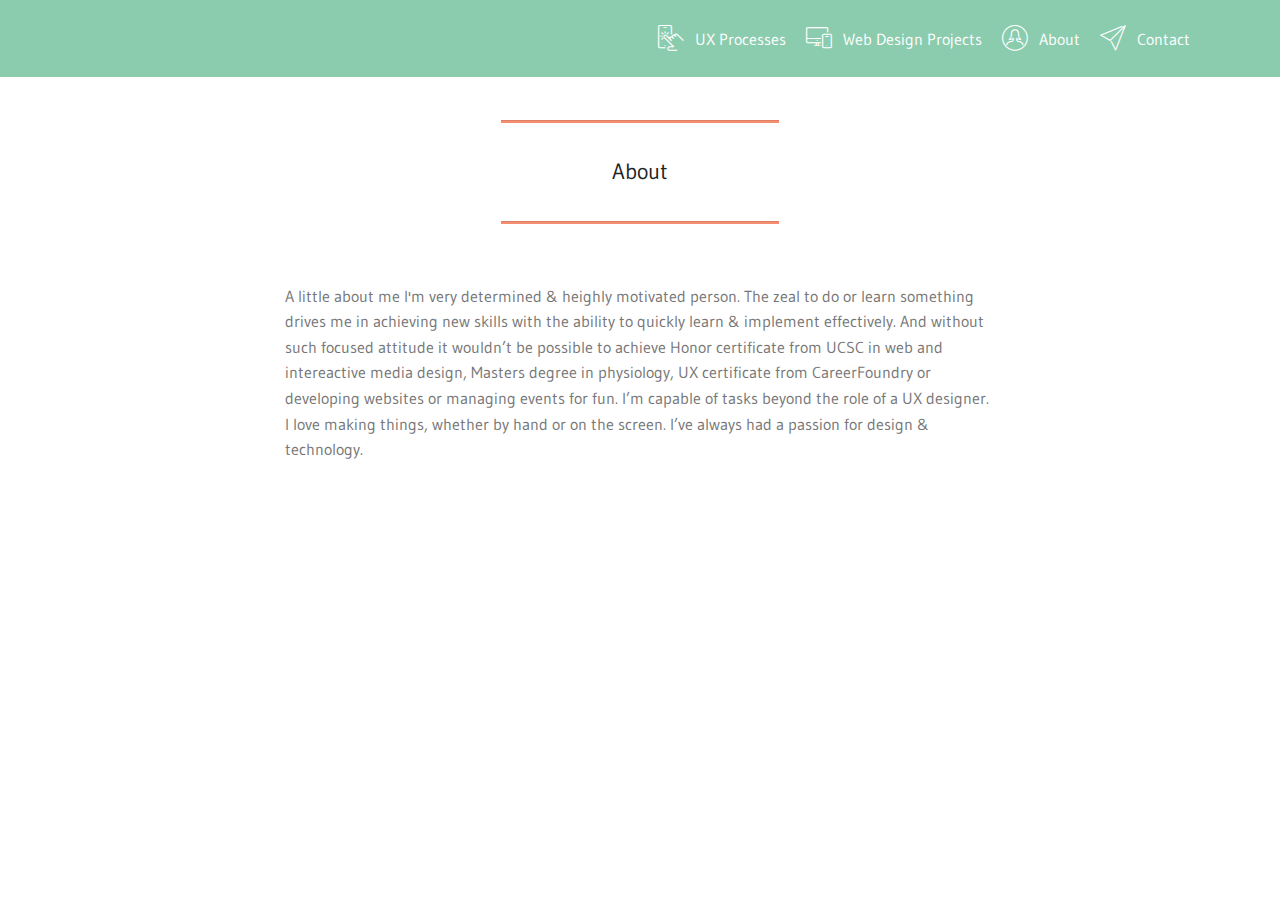
<file: page2.html>
<!DOCTYPE html>
<html >
<head>
  <!-- Site made with Mobirise Website Builder v4.8.7, https://mobirise.com -->
  <meta charset="UTF-8">
  <meta http-equiv="X-UA-Compatible" content="IE=edge">
  <meta name="generator" content="Mobirise v4.8.7, mobirise.com">
  <meta name="viewport" content="width=device-width, initial-scale=1, minimum-scale=1">
  <link rel="shortcut icon" href="assets/images/logo2.png" type="image/x-icon">
  <meta name="description" content="Web Page Builder Description">
  <title>About</title>
  <link rel="stylesheet" href="assets/web/assets/mobirise-icons/mobirise-icons.css">
  <link rel="stylesheet" href="assets/tether/tether.min.css">
  <link rel="stylesheet" href="assets/bootstrap/css/bootstrap.min.css">
  <link rel="stylesheet" href="assets/bootstrap/css/bootstrap-grid.min.css">
  <link rel="stylesheet" href="assets/bootstrap/css/bootstrap-reboot.min.css">
  <link rel="stylesheet" href="assets/animatecss/animate.min.css">
  <link rel="stylesheet" href="assets/dropdown/css/style.css">
  <link rel="stylesheet" href="assets/theme/css/style.css">
  <link rel="stylesheet" href="assets/mobirise/css/mbr-additional.css" type="text/css">
  
  
  
</head>
<body>
  <section class="menu cid-rb0O4jcKKc" once="menu" id="menu2-48">

    

    <nav class="navbar navbar-expand beta-menu navbar-dropdown align-items-center navbar-fixed-top navbar-toggleable-sm">
        <button class="navbar-toggler navbar-toggler-right" type="button" data-toggle="collapse" data-target="#navbarSupportedContent" aria-controls="navbarSupportedContent" aria-expanded="false" aria-label="Toggle navigation">
            <div class="hamburger">
                <span></span>
                <span></span>
                <span></span>
                <span></span>
            </div>
        </button>
        <div class="menu-logo">
            <div class="navbar-brand">
                
                
            </div>
        </div>
        <div class="collapse navbar-collapse" id="navbarSupportedContent">
            <ul class="navbar-nav nav-dropdown nav-right navbar-nav-top-padding" data-app-modern-menu="true"><li class="nav-item">
                    <a class="nav-link link text-white display-4" href="index.html#image2-2p"><span class="mbri-touch mbr-iconfont mbr-iconfont-btn"></span>
                        UX Processes</a>
                </li>
                <li class="nav-item">
                    <a class="nav-link link text-white display-4" href="index.html#content9-49"><span class="mbri-responsive mbr-iconfont mbr-iconfont-btn"></span>Web Design Projects</a>
                </li><li class="nav-item"><a class="nav-link link text-white display-4" href="page2.html"><span class="mbri-user2 mbr-iconfont mbr-iconfont-btn"></span>About</a></li><li class="nav-item"><a class="nav-link link text-white display-4" href="page4.html"><span class="mbri-paper-plane mbr-iconfont mbr-iconfont-btn"></span>Contact</a></li></ul>
            
        </div>
    </nav>
</section>

<section class="engine"><a href="https://mobirise.info/c">website builder</a></section><section class="mbr-section article content9 cid-raKVYD7JU5" id="content9-2q">
    
     

    <div class="container">
        <div class="inner-container" style="width: 100%;">
            <hr class="line" style="width: 25%;">
            <div class="section-text align-center mbr-fonts-style display-5">
                    About</div>
            <hr class="line" style="width: 25%;">
        </div>
        </div>
</section>

<section class="mbr-section article content1 cid-raKVZFW43Y" id="content1-2r">
    
     

    <div class="container">
        <div class="media-container-row">
            <div class="mbr-text col-12 col-md-8 mbr-fonts-style display-7"><div>A little about me I'm very determined &amp; heighly motivated person. The zeal to do or learn something drives me in achieving new skills with the ability to quickly learn &amp; implement effectively. And without such focused attitude it wouldn’t be possible to achieve Honor certificate from UCSC in web and intereactive media design, Masters degree in physiology, UX certificate from CareerFoundry or developing websites or managing events for fun. I’m capable of tasks beyond the role of a UX designer. I love making things, whether by hand or on the screen. I’ve always had a passion for design &amp; technology.&nbsp;</div></div>
        </div>
    </div>
</section>


  <script src="assets/web/assets/jquery/jquery.min.js"></script>
  <script src="assets/popper/popper.min.js"></script>
  <script src="assets/tether/tether.min.js"></script>
  <script src="assets/bootstrap/js/bootstrap.min.js"></script>
  <script src="assets/viewportchecker/jquery.viewportchecker.js"></script>
  <script src="assets/dropdown/js/script.min.js"></script>
  <script src="assets/touchswipe/jquery.touch-swipe.min.js"></script>
  <script src="assets/smoothscroll/smooth-scroll.js"></script>
  <script src="assets/theme/js/script.js"></script>
  
  
  <input name="animation" type="hidden">
  </body>
</html>
</file>
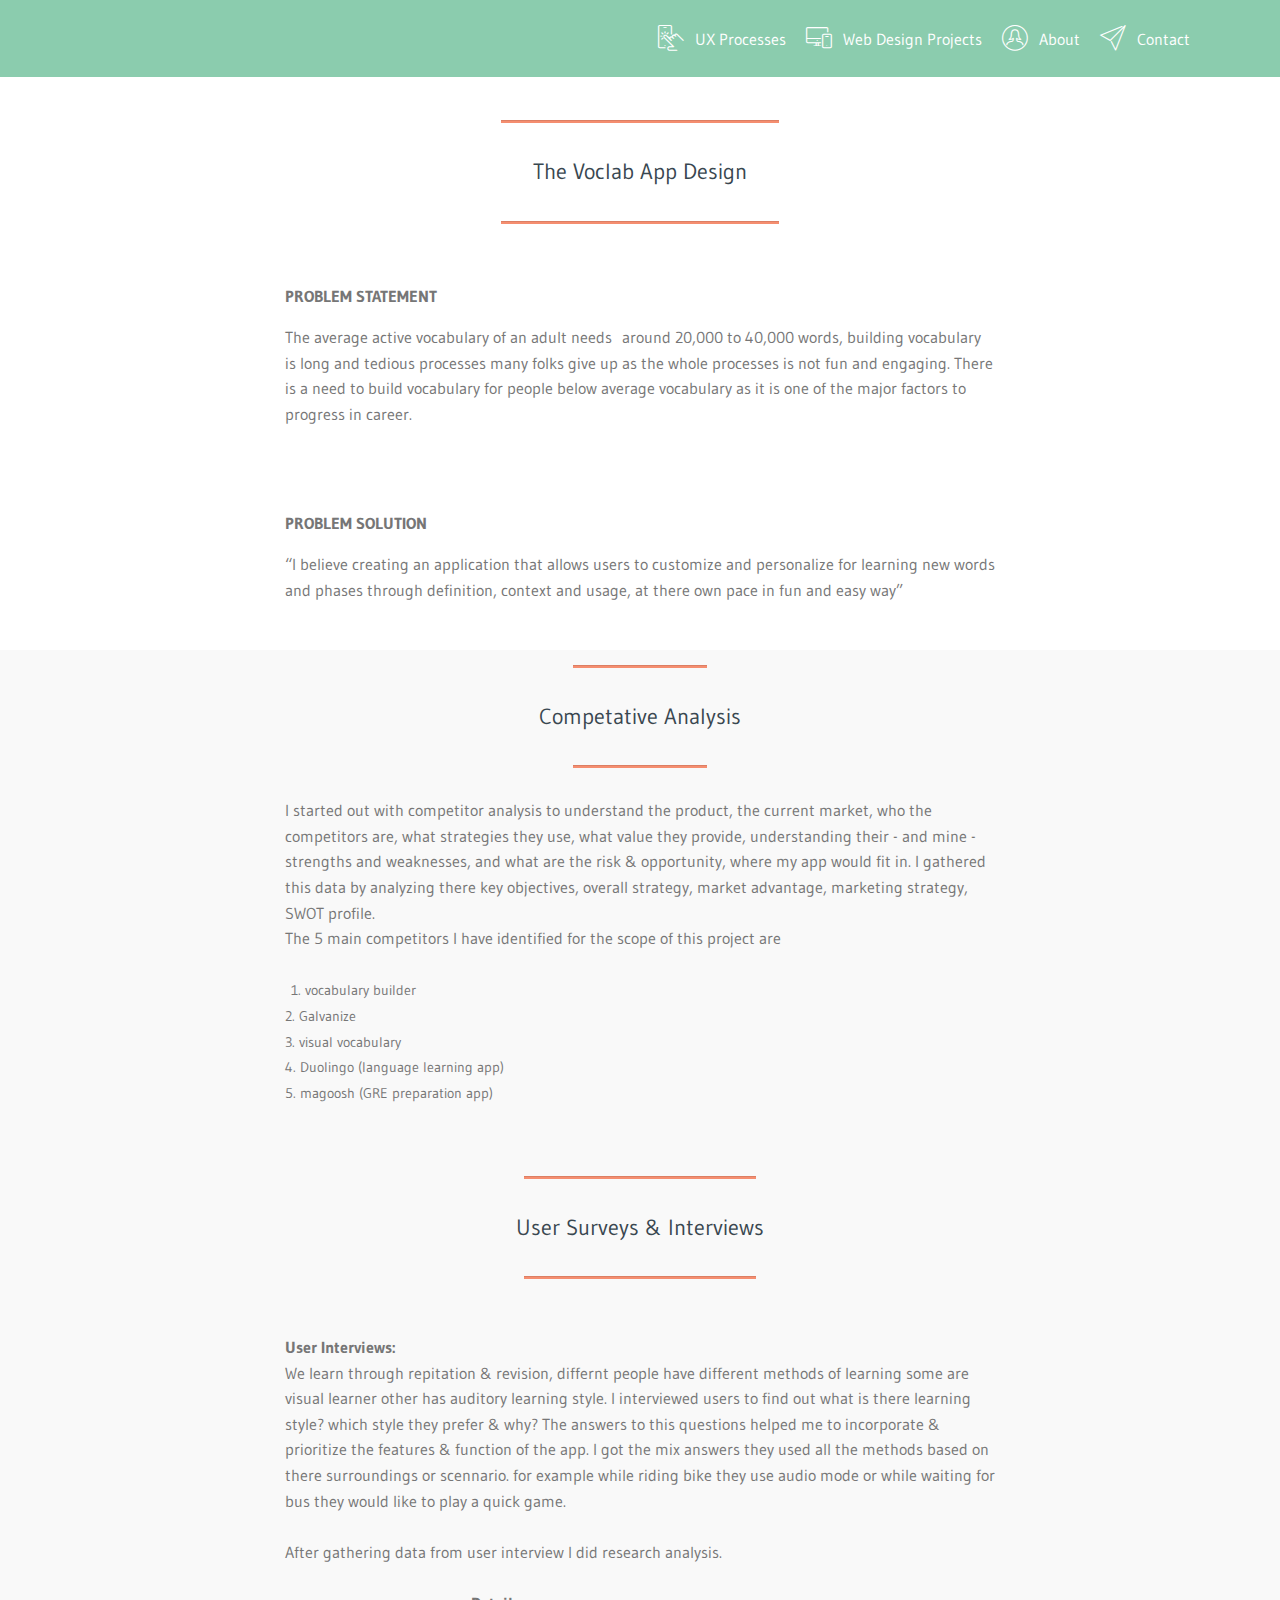
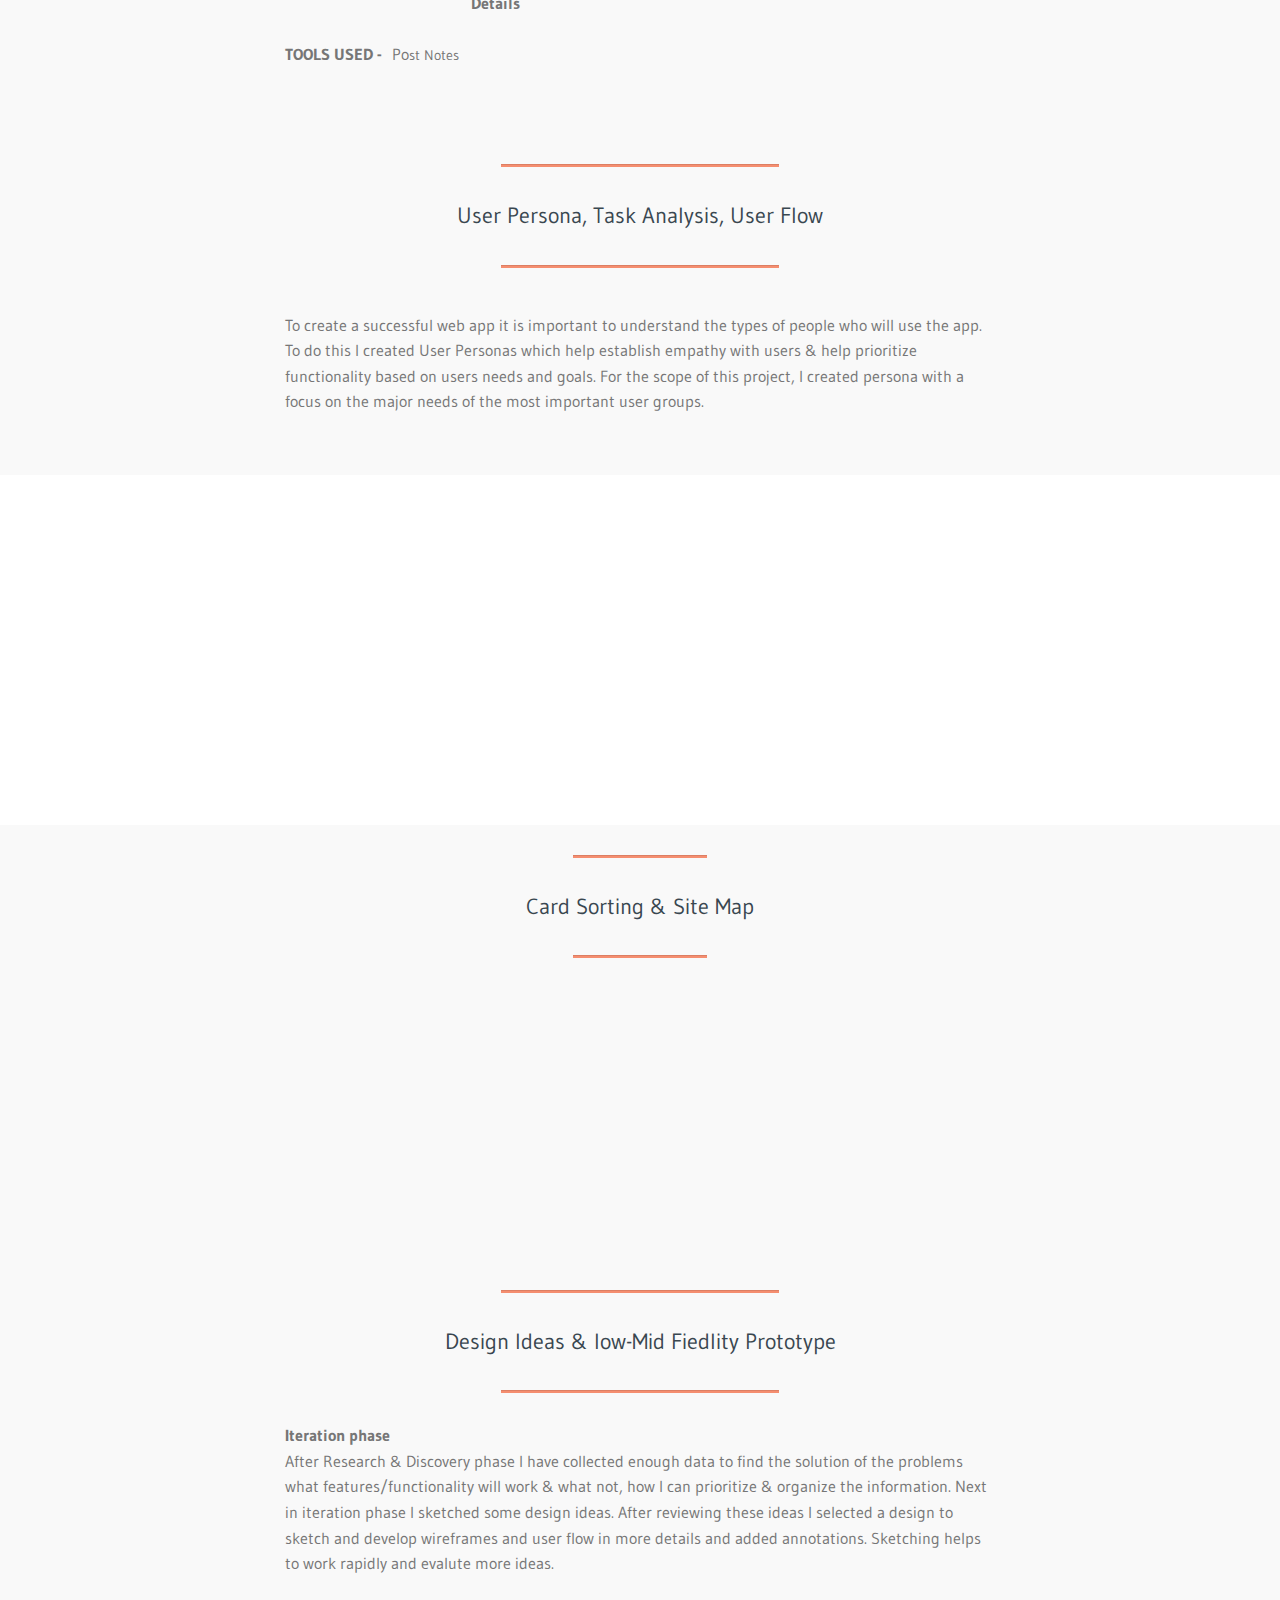
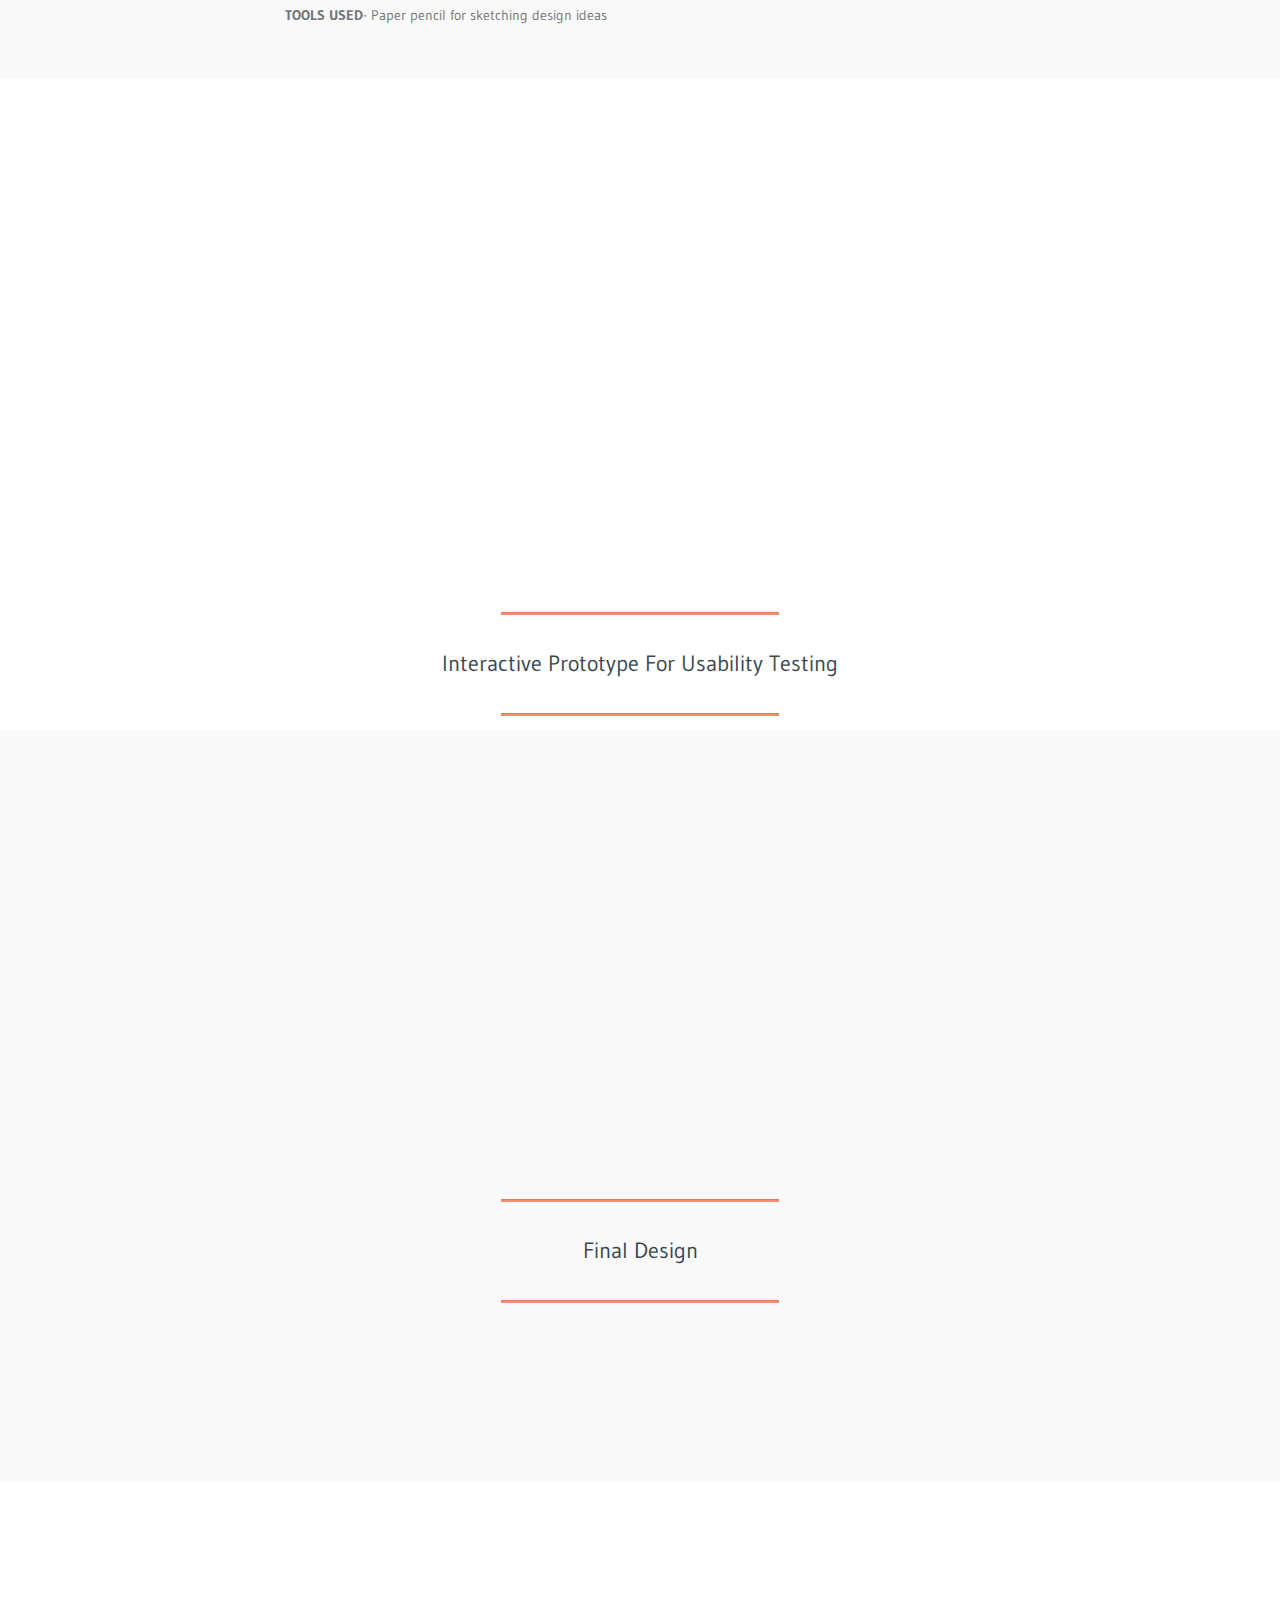
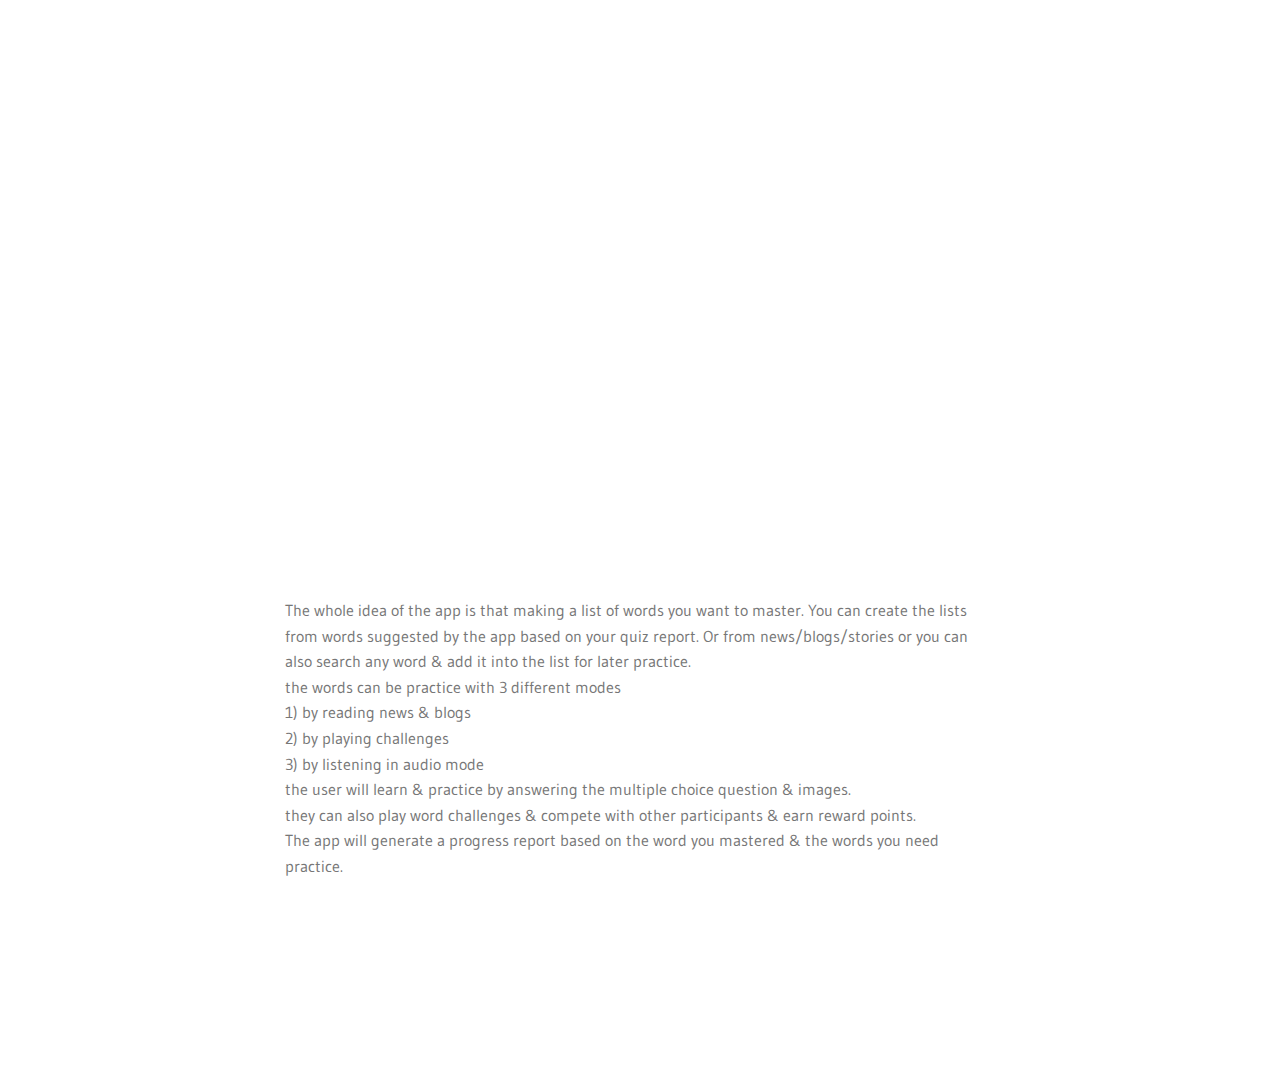
<file: page3.html>
<!DOCTYPE html>
<html >
<head>
  <!-- Site made with Mobirise Website Builder v4.8.7, https://mobirise.com -->
  <meta charset="UTF-8">
  <meta http-equiv="X-UA-Compatible" content="IE=edge">
  <meta name="generator" content="Mobirise v4.8.7, mobirise.com">
  <meta name="viewport" content="width=device-width, initial-scale=1, minimum-scale=1">
  <link rel="shortcut icon" href="assets/images/logo2.png" type="image/x-icon">
  <meta name="description" content="Website Creator Description">
  <title>VOCLAB</title>
  <link rel="stylesheet" href="assets/web/assets/mobirise-icons/mobirise-icons.css">
  <link rel="stylesheet" href="assets/tether/tether.min.css">
  <link rel="stylesheet" href="assets/bootstrap/css/bootstrap.min.css">
  <link rel="stylesheet" href="assets/bootstrap/css/bootstrap-grid.min.css">
  <link rel="stylesheet" href="assets/bootstrap/css/bootstrap-reboot.min.css">
  <link rel="stylesheet" href="assets/dropdown/css/style.css">
  <link rel="stylesheet" href="assets/animatecss/animate.min.css">
  <link rel="stylesheet" href="assets/theme/css/style.css">
  <link rel="stylesheet" href="assets/mobirise/css/mbr-additional.css" type="text/css">
  
  
  
</head>
<body>
  <section class="menu cid-raL5OPHSUE" once="menu" id="menu2-33">

    

    <nav class="navbar navbar-expand beta-menu navbar-dropdown align-items-center navbar-fixed-top navbar-toggleable-sm">
        <button class="navbar-toggler navbar-toggler-right" type="button" data-toggle="collapse" data-target="#navbarSupportedContent" aria-controls="navbarSupportedContent" aria-expanded="false" aria-label="Toggle navigation">
            <div class="hamburger">
                <span></span>
                <span></span>
                <span></span>
                <span></span>
            </div>
        </button>
        <div class="menu-logo">
            <div class="navbar-brand">
                
                
            </div>
        </div>
        <div class="collapse navbar-collapse" id="navbarSupportedContent">
            <ul class="navbar-nav nav-dropdown nav-right navbar-nav-top-padding" data-app-modern-menu="true"><li class="nav-item">
                    <a class="nav-link link text-white display-4" href="index.html#image2-2p"><span class="mbri-touch mbr-iconfont mbr-iconfont-btn"></span>
                        UX Processes</a>
                </li>
                <li class="nav-item">
                    <a class="nav-link link text-white display-4" href="index.html#content9-49"><span class="mbri-responsive mbr-iconfont mbr-iconfont-btn"></span>Web Design Projects</a>
                </li><li class="nav-item"><a class="nav-link link text-white display-4" href="page2.html"><span class="mbri-user2 mbr-iconfont mbr-iconfont-btn"></span>About</a></li><li class="nav-item"><a class="nav-link link text-white display-4" href="page4.html"><span class="mbri-paper-plane mbr-iconfont mbr-iconfont-btn"></span>Contact</a></li></ul>
            
        </div>
    </nav>
</section>

<section class="engine"><a href="https://mobirise.info/y">html site templates</a></section><section class="mbr-section article content9 cid-raL5OS14ah" id="content9-34">
    
     

    <div class="container">
        <div class="inner-container" style="width: 100%;">
            <hr class="line" style="width: 25%;">
            <div class="section-text align-center mbr-fonts-style display-5">The Voclab App Design</div>
            <hr class="line" style="width: 25%;">
        </div>
        </div>
</section>

<section class="mbr-section article content1 cid-raL5OTo947" id="content1-35">
    
     

    <div class="container">
        <div class="media-container-row">
            <div class="mbr-text col-12 col-md-8 mbr-fonts-style display-7"><p><strong>PROBLEM STATEMENT </strong></p><p>The average active vocabulary of an adult needs &nbsp;around 20,000 to 40,000 words, building vocabulary is long and tedious processes many folks give up as the whole processes is not fun and engaging. There is a need to build vocabulary for people below average vocabulary as it is one of the major factors to progress in career.</p><p><strong><br></strong></p><p><strong><br></strong><strong>PROBLEM SOLUTION</strong></p><p></p><div>
</div><div>“I believe creating an application that allows users to customize and personalize for learning new words and phases through definition, context and usage, at there own pace in fun and easy way”&nbsp;</div><p></p></div>
        </div>
    </div>
</section>

<section class="mbr-section article content9 cid-raL5OUvyUW" id="content9-36">
    
     

    <div class="container">
        <div class="inner-container" style="width: 100%;">
            <hr class="line" style="width: 12%;">
            <div class="section-text align-center mbr-fonts-style display-5">
                    Competative Analysis</div>
            <hr class="line" style="width: 12%;">
        </div>
        </div>
</section>

<section class="mbr-section article content1 cid-raL5OVC8vJ" id="content1-37">
    
     

    <div class="container">
        <div class="media-container-row">
            <div class="mbr-text col-12 col-md-8 mbr-fonts-style display-7">I started out with competitor analysis to understand the product, the current market, who the competitors are, what strategies they use, what value they provide, understanding their - and mine - strengths and weaknesses, and what are the risk &amp; opportunity, where my app would fit in. I gathered this data by analyzing there key objectives, overall strategy, market advantage, marketing strategy, SWOT profile.<div>The 5 main competitors I have identified for the scope of this project are</div><div><br></div><div><span style="font-size: 0.9rem;">&nbsp;1. vocabulary builder </span></div><div><span style="font-size: 0.9rem;">2. Galvanize </span></div><div><span style="font-size: 0.9rem;">3. visual vocabulary</span></div><div><span style="font-size: 0.9rem;"> 4. Duolingo (language learning app)</span></div><div><span style="font-size: 0.9rem;"> 5. magoosh (GRE preparation app)</span><br></div><div>&nbsp;</div></div>
        </div>
    </div>
</section>

<section class="mbr-section article content9 cid-raL5OWe0Ko" id="content9-38">
    
     

    <div class="container">
        <div class="inner-container" style="width: 72%;">
            <hr class="line" style="width: 29%;">
            <div class="section-text align-center mbr-fonts-style display-5">
                    User Surveys &amp; Interviews</div>
            <hr class="line" style="width: 29%;">
        </div>
        </div>
</section>

<section class="mbr-section article content1 cid-raL5OWUuWW" id="content1-39">
    
     

    <div class="container">
        <div class="media-container-row">
            <div class="mbr-text col-12 col-md-8 mbr-fonts-style display-7"><div><br></div><div><strong>User Interviews:</strong></div><div>We learn through repitation &amp; revision, differnt people have different methods of learning some are visual learner other has auditory learning style. I interviewed users to find out what is there learning style? which style they prefer &amp; why? The answers to this questions helped me to incorporate &amp; prioritize the features &amp; function of the app. I got the mix answers they used all the methods based on there surroundings or scennario. for example while riding bike they use audio mode or while waiting for bus they would like to play a quick game.</div><div><br></div><div>After gathering data from user interview I did research analysis.</div><div><br></div><div>
</div><div><a href="assets/files/Ex-1.2_User_Research.pdf" target="_blank"></a><a href="assets/files/Ex-1.2_User_Research.pdf" target="_blank"><strong></strong></a><strong><a href="assets/files/Ex-1.2_User_Research.pdf" target="_blank"></a><a href="assets/files/Ex-1.2_User_Research.pdf" target="_blank">Check The User Interviews</a>&nbsp;Details</strong></div><div><a href="assets/files/Ex-1.2_User_Research.pdf" target="_blank"><strong><br></strong></a></div><div><strong>TOOLS USED - </strong>&nbsp;Po<span style="font-size: 0.9rem;">st Notes</span></div><div><strong><br></strong></div><div>
</div><div>
</div><div>
</div><div><br></div></div>
        </div>
    </div>
</section>

<section class="mbr-section article content9 cid-raL5OY3TGf" id="content9-3b">
    
     

    <div class="container">
        <div class="inner-container" style="width: 100%;">
            <hr class="line" style="width: 25%;">
            <div class="section-text align-center mbr-fonts-style display-5">
                    User Persona, Task Analysis, User Flow</div>
            <hr class="line" style="width: 25%;">
        </div>
        </div>
</section>

<section class="mbr-section article content1 cid-raL5OYNSZq" id="content1-3c">
    
     

    <div class="container">
        <div class="media-container-row">
            <div class="mbr-text col-12 col-md-8 mbr-fonts-style display-7">To create a successful web app it is important to understand the types of people who will use the app. To do this I created User Personas which help establish empathy with users &amp; help prioritize functionality based on users needs and goals. For the scope of this project, I created persona with a focus on the major needs of the most important user groups.</div>
        </div>
    </div>
</section>

<section class="cid-raLcq1ekca" id="content15-3w">
    
    <div class="container">
            <div class="media-container-row" style="width: 93%;">
                <div class="img-item item1" style="width: 100%;">
                    <div class="img-cont">
                        <img src="assets/images/screenshot-42-644x340.png" alt="" title="">
                        
                    </div>

                </div>
                <div class="img-item">
                    <div class="img-cont">
                        <img src="assets/images/sitemapvoclab-760x382.png" alt="" title="">
                        
                    </div>
                </div>
            </div>
    </div>
</section>

<section class="mbr-section article content9 cid-raL5P03SPL" id="content9-3e">
    
     

    <div class="container">
        <div class="inner-container" style="width: 100%;">
            <hr class="line" style="width: 12%;">
            <div class="section-text align-center mbr-fonts-style display-5">&nbsp;Card Sorting &amp; Site Map&nbsp;</div>
            <hr class="line" style="width: 12%;">
        </div>
        </div>
</section>

<section class="mbr-section article content1 cid-raL5P0ApJx" id="content1-3f">
    
     

    <div class="container">
        <div class="media-container-row">
            <div class="mbr-text col-12 col-md-8 mbr-fonts-style display-7"><p>Card sorting method helped to evaluate or generate ideas for the information architecture of a product or service. The aim is to find patterns that give clues about the most logical and user-friendly way to organize my application. which helped to build the structure, decide what to put on the homepage, and label categories for navigation. And also helped me to determine how users look at the product or service and investigate their mental models so I can present the information/content to them in an optimal way. This ensures a good flow of information and a smooth navigation experience.&nbsp;</p><p><strong>TOOLS USED</strong>- <strong>Optimal Workshop</strong> for card sorting &nbsp; &nbsp; &nbsp; &nbsp; &nbsp; &nbsp; &nbsp; &nbsp; &nbsp; &nbsp; &nbsp; &nbsp; &nbsp; &nbsp; &nbsp; &nbsp; &nbsp; &nbsp; &nbsp; &nbsp; &nbsp; &nbsp; &nbsp; &nbsp; &nbsp; &nbsp; &nbsp; &nbsp; &nbsp; &nbsp; &nbsp; &nbsp; &nbsp; &nbsp;&nbsp;</p></div>
        </div>
    </div>
</section>

<section class="mbr-section article content9 cid-raL5P1Gt8B" id="content9-3h">
    
     

    <div class="container">
        <div class="inner-container" style="width: 100%;">
            <hr class="line" style="width: 25%;">
            <div class="section-text align-center mbr-fonts-style display-5">
                    Design Ideas &amp; low-Mid Fiedlity Prototype</div>
            <hr class="line" style="width: 25%;">
        </div>
        </div>
</section>

<section class="mbr-section article content1 cid-raL5P2eW4d" id="content1-3i">
    
     

    <div class="container">
        <div class="media-container-row">
            <div class="mbr-text col-12 col-md-8 mbr-fonts-style display-7"><strong>Iteration phase</strong><div>After Research &amp; Discovery phase I have collected enough data to find the solution of the problems what features/functionality will work &amp; what not, how I can prioritize &amp; organize the information. Next in iteration phase I sketched some design ideas. After reviewing these ideas I selected a design to sketch and develop wireframes and user flow in more details and added annotations. Sketching helps to work rapidly and evalute more ideas.</div><div><span style="font-size: 0.9rem;"><br></span></div><div><span style="font-size: 0.9rem;"><strong>TOOLS USED</strong>- Paper pencil for sketching design ideas &nbsp; &nbsp; &nbsp; &nbsp; &nbsp; &nbsp; &nbsp; &nbsp; &nbsp; &nbsp; &nbsp; &nbsp; &nbsp; &nbsp; &nbsp; &nbsp; &nbsp; &nbsp; &nbsp; &nbsp; &nbsp; &nbsp; &nbsp; &nbsp; &nbsp; &nbsp; &nbsp; &nbsp; &nbsp; &nbsp; &nbsp; &nbsp; &nbsp; &nbsp; &nbsp; &nbsp; &nbsp; &nbsp; &nbsp; &nbsp; &nbsp; &nbsp; &nbsp; &nbsp; &nbsp; &nbsp;</span></div><div><span style="font-size: 0.9rem;">&nbsp; &nbsp; &nbsp; &nbsp; &nbsp; &nbsp; &nbsp; &nbsp; &nbsp; &nbsp; &nbsp; &nbsp; &nbsp; &nbsp; &nbsp; &nbsp; &nbsp; &nbsp; &nbsp; &nbsp; &nbsp; &nbsp; &nbsp; &nbsp; &nbsp; &nbsp; &nbsp; &nbsp; &nbsp; &nbsp; &nbsp; &nbsp; &nbsp; &nbsp; &nbsp; &nbsp; &nbsp; &nbsp; &nbsp; &nbsp; &nbsp; &nbsp; &nbsp; &nbsp; &nbsp; &nbsp; &nbsp; &nbsp; &nbsp;</span></div></div>
        </div>
    </div>
</section>

<section class="cid-raL5P2KP1t" id="content13-3j">
    
    <div class="container">
            <div class="media-container-row" style="width: 80%;">
                <div class="img-item item1" style="width: 188%;">
                    <img src="assets/images/voclablowprototype-1034x921.png" alt="" title="">
                    
                </div>
                <div class="img-item">
                    <img src="assets/images/voclabproto-390x652.png" alt="" title="">
                    
                </div>
            </div>
    </div>
</section>

<section class="mbr-section article content9 cid-raL5P60lgW" id="content9-3o">
    
     

    <div class="container">
        <div class="inner-container" style="width: 100%;">
            <hr class="line" style="width: 25%;">
            <div class="section-text align-center mbr-fonts-style display-5">Interactive Prototype For Usability Testing</div>
            <hr class="line" style="width: 25%;">
        </div>
        </div>
</section>

<section class="mbr-section article content1 cid-raL5P6AQs2" id="content1-3p">
    
     

    <div class="container">
        <div class="media-container-row">
            <div class="mbr-text col-12 col-md-8 mbr-fonts-style display-7"><p>&nbsp;After mid-fidelity prototype, I developed interactive prototype to conduct interactive tests with inperson and remote test users. The prototyte did not emphasize on UI &amp; Design principles. The focus was to test the user task flow to identify the usability of the app.</p><p>During usability testing I took notes on issues related with the app &amp; observed users behavior  
</p><p>
<span style="font-size: 1rem;">The prototypes were tested constantly and iterated progressively. Working prototype was created using Adobe XD tool for the test. &nbsp;</span></p><p><span style="font-size: 1rem;">During the tests, usability issues were identified and iterations were made to solve these issues and re-test for validation.</span></p><p><strong><a href="assets/files/Ex-1.6_Usability%20testing.pdf" target="_blank">Check the usability test Findings&nbsp;</a></strong></p><p><strong>Prototype tour &nbsp; <em>https://marvelapp.com/7589bji</em></strong></p><p><strong>TOOL USED</strong>- Invision &amp; Marvel for interactive prototype</p></div>
        </div>
    </div>
</section>

<section class="mbr-section article content9 cid-raL5P7RYB6" id="content9-3r">
    
     

    <div class="container">
        <div class="inner-container" style="width: 100%;">
            <hr class="line" style="width: 25%;">
            <div class="section-text align-center mbr-fonts-style display-5">
                    Final Design</div>
            <hr class="line" style="width: 25%;">
        </div>
        </div>
</section>

<section class="mbr-section article content1 cid-raL5P8xjOK" id="content1-3s">
    
     

    <div class="container">
        <div class="media-container-row">
            <div class="mbr-text col-12 col-md-8 mbr-fonts-style display-7"><p>After the iteration phase &amp; fixing all the challenges I encountered, it is time to think about UI design. I was unsure which design icons, color palette to use so I conducted preference test which helped me to make the final decision. I also relieased the need of an onboarding process to enable new users to start using the app efficiently right from the start.</p></div>
        </div>
    </div>
</section>

<section class="cid-raM7WafGkn" id="image2-41">

    

    <figure class="mbr-figure container">
        <div class="image-block" style="width: 100%;">
            <img src="assets/images/voclabhiprototype-2156x1107.png" alt="Mobirise" title="">
            
        </div>
    </figure>
</section>

<section class="mbr-section article content1 cid-raL5PazZuY" id="content1-3v">
    
     

    <div class="container">
        <div class="media-container-row">
            <div class="mbr-text col-12 col-md-8 mbr-fonts-style display-7"><p><strong>Summery</strong></p><div>The whole idea of the app is that making a list of words you want to master. You can create the lists from words suggested by the app based on your quiz report. Or from news/blogs/stories or you can also search any word &amp; add it into the list for later practice.</div><div>the words can be practice with 3 different modes&nbsp;</div><div>1) by reading news &amp; blogs&nbsp;</div><div>2) by playing challenges</div><div>3) by listening in audio mode</div><div>the user will learn &amp; practice by answering the multiple choice question &amp; images.</div><div>they can also play word challenges &amp; compete with other participants &amp; earn reward points.</div><div>The app will generate a progress report based on the word you mastered &amp; the words you need practice.&nbsp;</div><div><br></div><div><br></div><div><br></div><div>&nbsp; &nbsp; &nbsp; &nbsp; &nbsp; &nbsp; &nbsp; &nbsp; &nbsp; &nbsp; &nbsp; &nbsp; &nbsp; &nbsp; &nbsp; &nbsp; &nbsp; &nbsp; &nbsp; &nbsp; &nbsp; &nbsp; &nbsp; &nbsp; &nbsp; &nbsp; &nbsp; &nbsp; &nbsp; &nbsp; &nbsp; &nbsp; &nbsp; &nbsp; &nbsp; &nbsp; &nbsp; &nbsp; &nbsp; &nbsp; &nbsp; &nbsp; &nbsp; &nbsp; &nbsp; &nbsp; &nbsp; &nbsp; &nbsp; &nbsp; &nbsp; &nbsp; &nbsp; &nbsp; &nbsp; &nbsp; &nbsp; &nbsp; &nbsp; &nbsp; &nbsp; &nbsp; &nbsp; &nbsp; &nbsp;</div><div><br></div><p></p></div>
        </div>
    </div>
</section>


  <script src="assets/web/assets/jquery/jquery.min.js"></script>
  <script src="assets/popper/popper.min.js"></script>
  <script src="assets/tether/tether.min.js"></script>
  <script src="assets/bootstrap/js/bootstrap.min.js"></script>
  <script src="assets/dropdown/js/script.min.js"></script>
  <script src="assets/touchswipe/jquery.touch-swipe.min.js"></script>
  <script src="assets/viewportchecker/jquery.viewportchecker.js"></script>
  <script src="assets/smoothscroll/smooth-scroll.js"></script>
  <script src="assets/theme/js/script.js"></script>
  
  
  <input name="animation" type="hidden">
  </body>
</html>
</file>
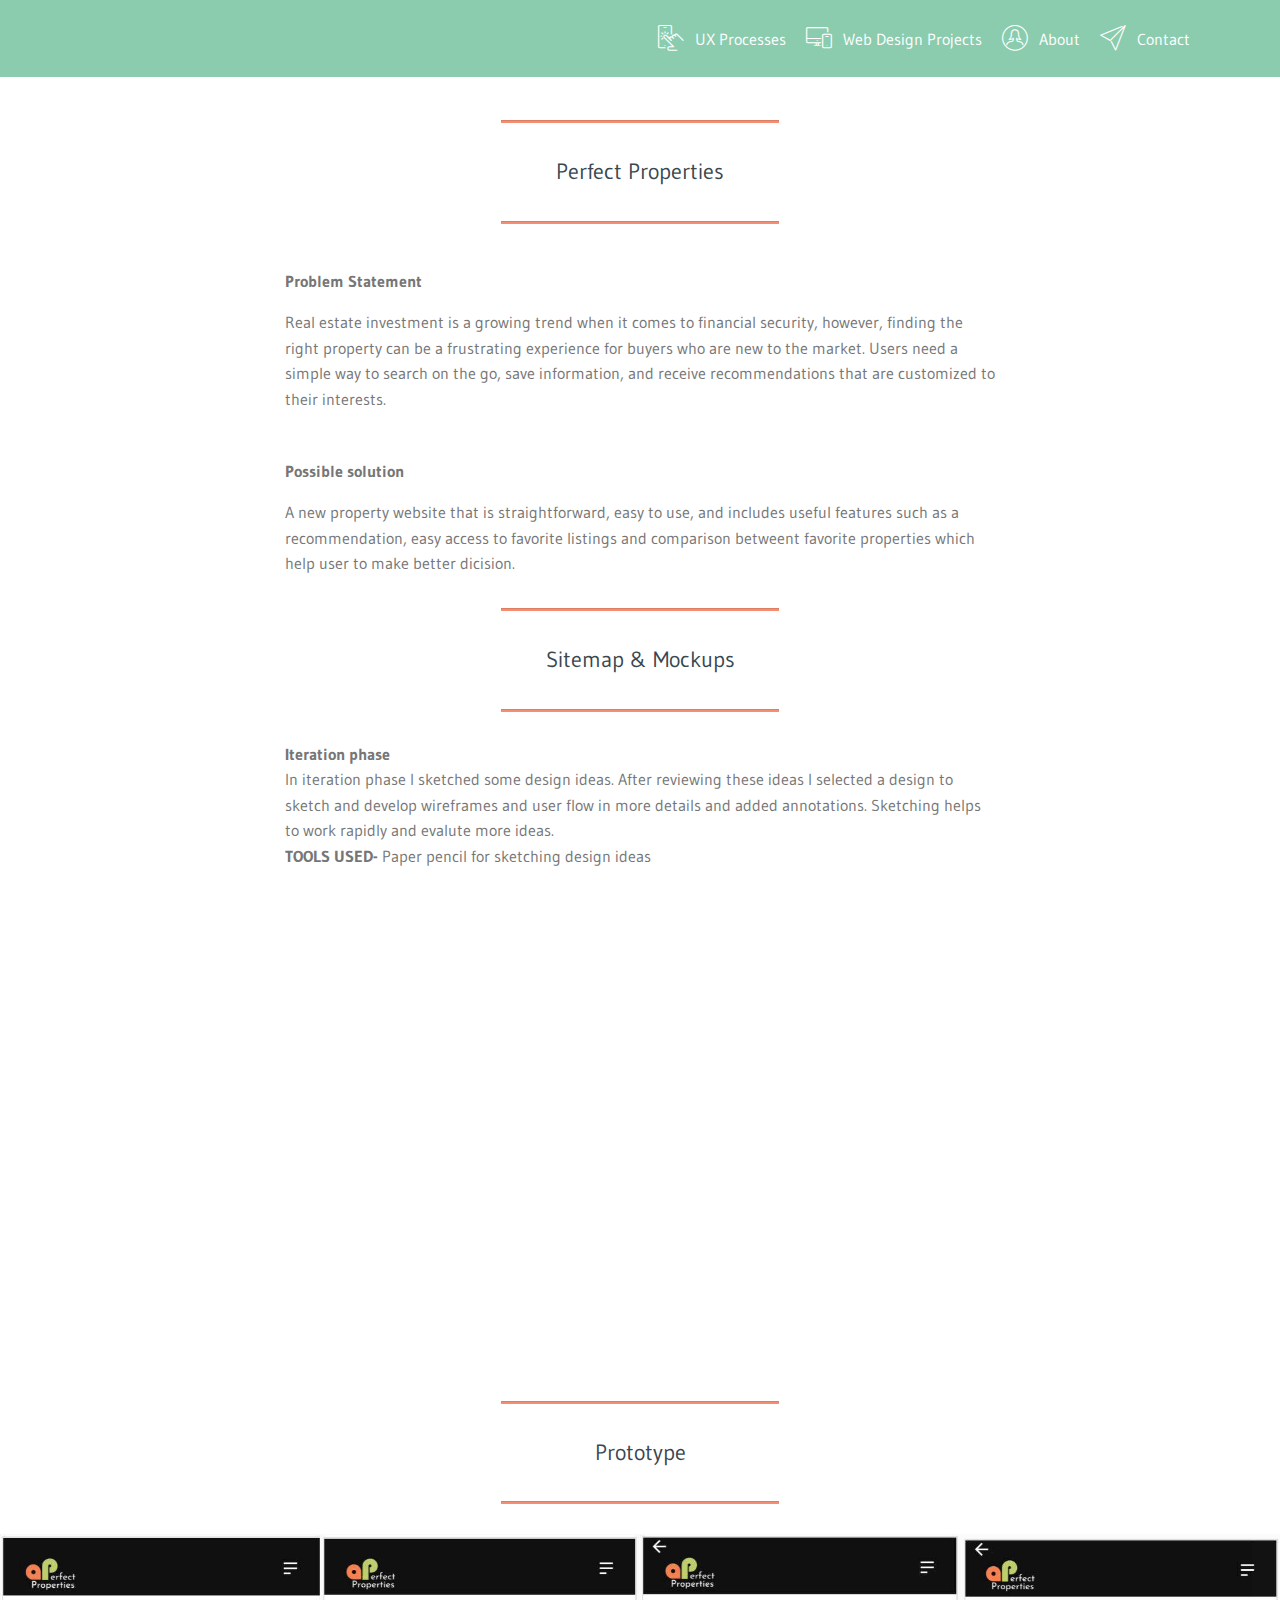
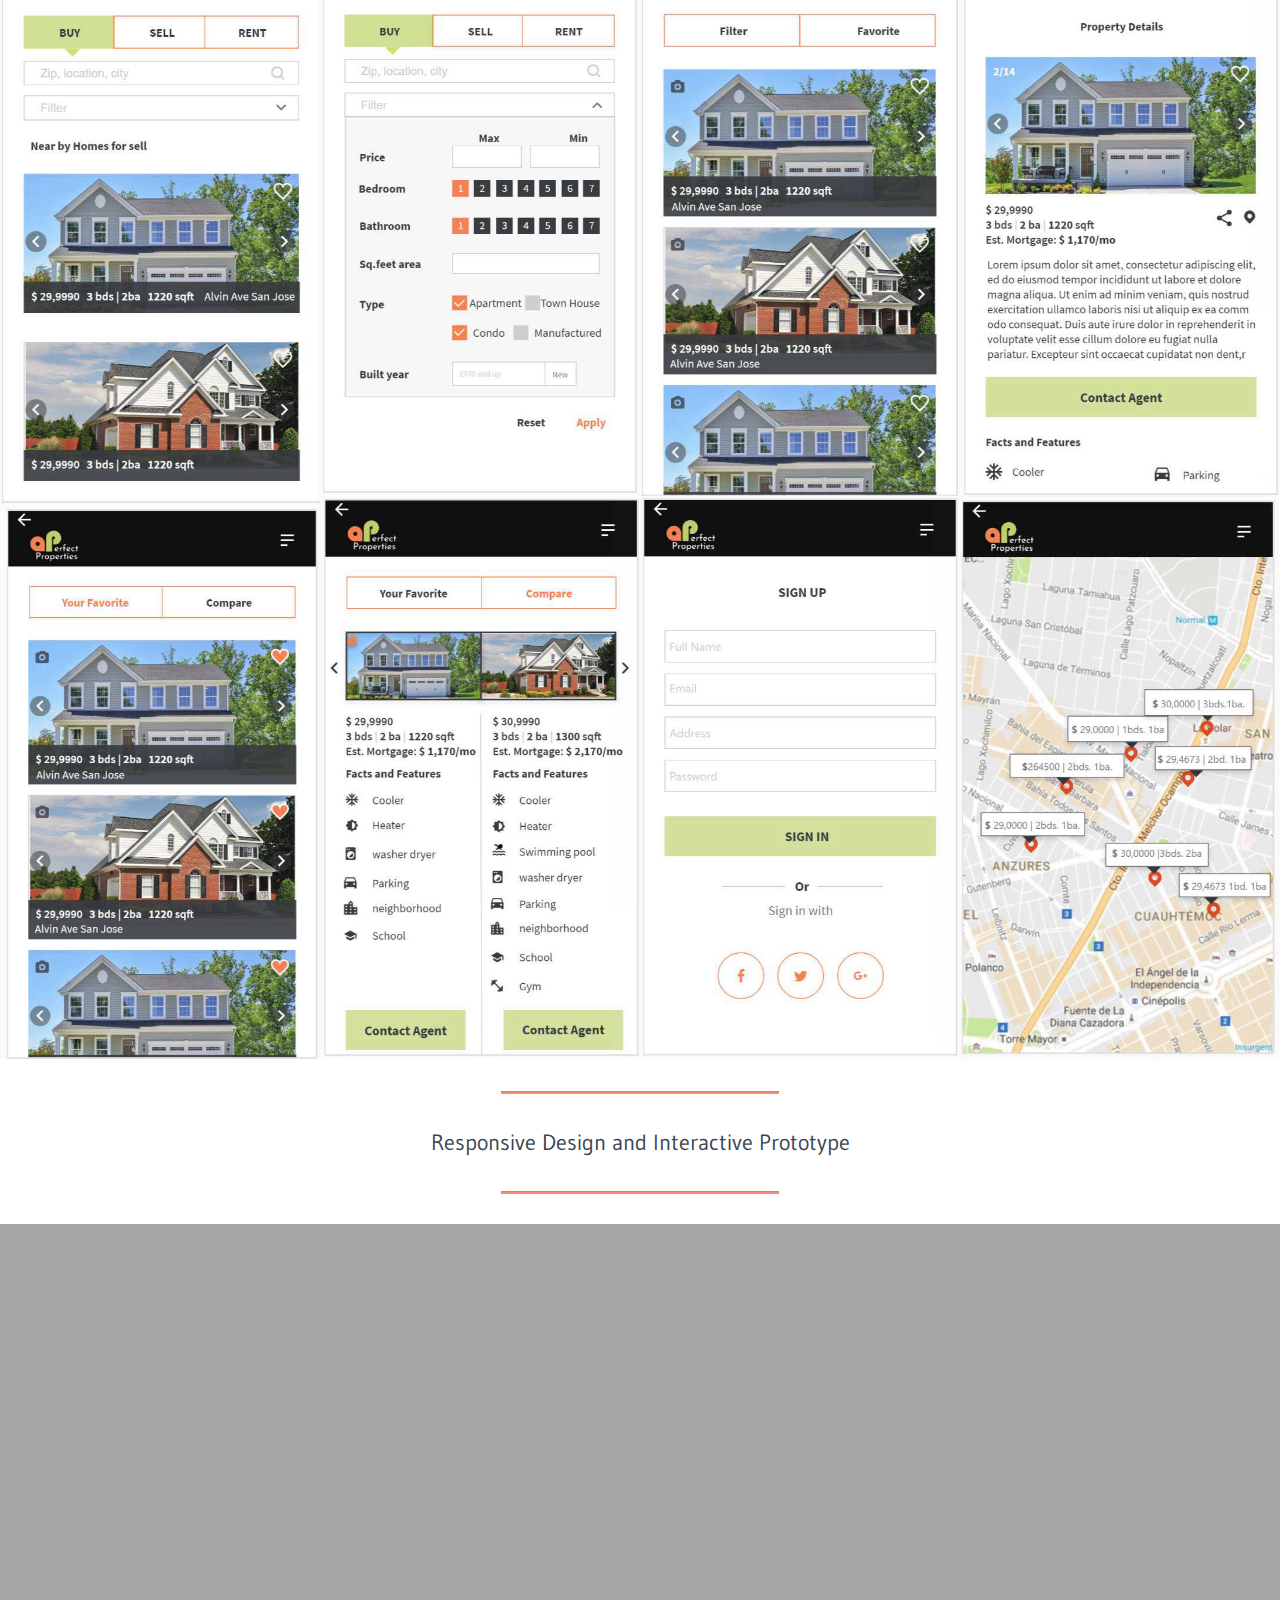
<file: page5.html>
<!DOCTYPE html>
<html >
<head>
  <!-- Site made with Mobirise Website Builder v4.8.7, https://mobirise.com -->
  <meta charset="UTF-8">
  <meta http-equiv="X-UA-Compatible" content="IE=edge">
  <meta name="generator" content="Mobirise v4.8.7, mobirise.com">
  <meta name="viewport" content="width=device-width, initial-scale=1, minimum-scale=1">
  <link rel="shortcut icon" href="assets/images/logo2.png" type="image/x-icon">
  <meta name="description" content="Web Page Maker Description">
  <title>Perfect Property</title>
  <link rel="stylesheet" href="assets/web/assets/mobirise-icons/mobirise-icons.css">
  <link rel="stylesheet" href="assets/tether/tether.min.css">
  <link rel="stylesheet" href="assets/bootstrap/css/bootstrap.min.css">
  <link rel="stylesheet" href="assets/bootstrap/css/bootstrap-grid.min.css">
  <link rel="stylesheet" href="assets/bootstrap/css/bootstrap-reboot.min.css">
  <link rel="stylesheet" href="assets/dropdown/css/style.css">
  <link rel="stylesheet" href="assets/animatecss/animate.min.css">
  <link rel="stylesheet" href="assets/theme/css/style.css">
  <link rel="stylesheet" href="assets/gallery/style.css">
  <link rel="stylesheet" href="assets/mobirise/css/mbr-additional.css" type="text/css">
  
  
  
</head>
<body>
  <section class="menu cid-rayGdfMaUW" once="menu" id="menu2-4m">

    

    <nav class="navbar navbar-expand beta-menu navbar-dropdown align-items-center navbar-fixed-top navbar-toggleable-sm">
        <button class="navbar-toggler navbar-toggler-right" type="button" data-toggle="collapse" data-target="#navbarSupportedContent" aria-controls="navbarSupportedContent" aria-expanded="false" aria-label="Toggle navigation">
            <div class="hamburger">
                <span></span>
                <span></span>
                <span></span>
                <span></span>
            </div>
        </button>
        <div class="menu-logo">
            <div class="navbar-brand">
                
                
            </div>
        </div>
        <div class="collapse navbar-collapse" id="navbarSupportedContent">
            <ul class="navbar-nav nav-dropdown nav-right navbar-nav-top-padding" data-app-modern-menu="true"><li class="nav-item">
                    <a class="nav-link link text-white display-4" href="index.html#image2-2p"><span class="mbri-touch mbr-iconfont mbr-iconfont-btn"></span>
                        UX Processes</a>
                </li>
                <li class="nav-item">
                    <a class="nav-link link text-white display-4" href="index.html#content9-49"><span class="mbri-responsive mbr-iconfont mbr-iconfont-btn"></span>Web Design Projects</a>
                </li><li class="nav-item"><a class="nav-link link text-white display-4" href="page2.html"><span class="mbri-user2 mbr-iconfont mbr-iconfont-btn"></span>About</a></li><li class="nav-item"><a class="nav-link link text-white display-4" href="page4.html"><span class="mbri-paper-plane mbr-iconfont mbr-iconfont-btn"></span>Contact</a></li></ul>
            
        </div>
    </nav>
</section>

<section class="engine"><a href="https://mobirise.info/i">free web creation software</a></section><section class="mbr-section article content9 cid-rrDv4zGoH4" id="content9-4o">
    
     

    <div class="container">
        <div class="inner-container" style="width: 100%;">
            <hr class="line" style="width: 25%;">
            <div class="section-text align-center mbr-fonts-style display-5">
                    Perfect Properties</div>
            <hr class="line" style="width: 25%;">
        </div>
        </div>
</section>

<section class="mbr-section article content1 cid-rrDv6Fdc2g" id="content1-4p">
    
     

    <div class="container">
        <div class="media-container-row">
            <div class="mbr-text col-12 col-md-8 mbr-fonts-style display-7"><p>
                <strong> Problem Statement</strong></p><p>Real estate investment is a growing trend when it comes to financial security, however, finding the right property can be a frustrating experience for buyers who are new to the market. Users need a simple way to search on the go, save information, and receive recommendations that are customized to their interests.</p></div>
        </div>
    </div>
</section>

<section class="mbr-section article content1 cid-rrDv90wGhu" id="content1-4q">
    
     

    <div class="container">
        <div class="media-container-row">
            <div class="mbr-text col-12 col-md-8 mbr-fonts-style display-7"><p>
                <strong> Possible solution</strong></p><p>A new property website that is straightforward, easy to use, and includes useful features such as a recommendation, easy access to favorite listings and comparison betweent favorite properties which help user to make better dicision.</p></div>
        </div>
    </div>
</section>

<section class="mbr-section article content9 cid-rrDxSFFS8T" id="content9-4r">
    
     

    <div class="container">
        <div class="inner-container" style="width: 100%;">
            <hr class="line" style="width: 25%;">
            <div class="section-text align-center mbr-fonts-style display-5">
                    Sitemap &amp; Mockups</div>
            <hr class="line" style="width: 25%;">
        </div>
        </div>
</section>

<section class="mbr-section article content1 cid-rrDyggmIim" id="content1-4s">
    
     

    <div class="container">
        <div class="media-container-row">
            <div class="mbr-text col-12 col-md-8 mbr-fonts-style display-7"><strong>Iteration phase
</strong><div>In iteration phase I sketched some design ideas. After reviewing these ideas I selected a design to sketch and develop wireframes and user flow in more details and added annotations. Sketching helps to work rapidly and evalute more ideas.
</div><div><strong>
</strong></div><div><strong>TOOLS USED-</strong> Paper pencil for sketching design ideas <strong>&nbsp; &nbsp;&nbsp;</strong></div></div>
        </div>
    </div>
</section>

<section class="cid-rsaErbtGqf" id="content15-4w">
    
    <div class="container">
            <div class="media-container-row" style="width: 96%;">
                <div class="img-item item1" style="width: 127%;">
                    <div class="img-cont">
                        <img src="assets/images/screenshot-191-868x624.png" alt="" title="">
                        
                    </div>

                </div>
                <div class="img-item">
                    <div class="img-cont">
                        <img src="assets/images/screenshot-189-854x677.png" alt="" title="">
                        
                    </div>
                </div>
            </div>
    </div>
</section>

<section class="mbr-section article content9 cid-rsaHv0HNSN" id="content9-4x">
    
     

    <div class="container">
        <div class="inner-container" style="width: 100%;">
            <hr class="line" style="width: 25%;">
            <div class="section-text align-center mbr-fonts-style display-5">
                    Prototype</div>
            <hr class="line" style="width: 25%;">
        </div>
        </div>
</section>

<section class="mbr-gallery mbr-slider-carousel cid-rsaQfKGgZD" id="gallery3-4y">

    

    <div>
        <div><!-- Filter --><!-- Gallery --><div class="mbr-gallery-row"><div class="mbr-gallery-layout-default"><div><div><div class="mbr-gallery-item mbr-gallery-item--p0" data-video-url="false" data-tags="Animated"><div href="#lb-gallery3-4y" data-slide-to="0" data-toggle="modal"><img src="assets/images/img-1-536x955-536x955.jpg" alt="" title=""><span class="icon-focus"></span></div></div><div class="mbr-gallery-item mbr-gallery-item--p0" data-video-url="false" data-tags="Awesome"><div href="#lb-gallery3-4y" data-slide-to="1" data-toggle="modal"><img src="assets/images/img-2-546x957-546x957.jpg" alt="" title=""><span class="icon-focus"></span></div></div><div class="mbr-gallery-item mbr-gallery-item--p0" data-video-url="false" data-tags="Awesome"><div href="#lb-gallery3-4y" data-slide-to="2" data-toggle="modal"><img src="assets/images/img-3-542x952-542x952.jpg" alt="" title=""><span class="icon-focus"></span></div></div><div class="mbr-gallery-item mbr-gallery-item--p0" data-video-url="false" data-tags="Responsive"><div href="#lb-gallery3-4y" data-slide-to="3" data-toggle="modal"><img src="assets/images/img-4-546x961-546x961.jpg" alt="" title=""><span class="icon-focus"></span></div></div><div class="mbr-gallery-item mbr-gallery-item--p0" data-video-url="false" data-tags="Awesome"><div href="#lb-gallery3-4y" data-slide-to="4" data-toggle="modal"><img src="assets/images/img-8-545x961-545x961.jpg" alt="" title=""><span class="icon-focus"></span></div></div><div class="mbr-gallery-item mbr-gallery-item--p0" data-video-url="false" data-tags="Awesome"><div href="#lb-gallery3-4y" data-slide-to="5" data-toggle="modal"><img src="assets/images/img-11-545x958-545x958.jpg" alt="" title=""><span class="icon-focus"></span></div></div><div class="mbr-gallery-item mbr-gallery-item--p0" data-video-url="false" data-tags="Awesome"><div href="#lb-gallery3-4y" data-slide-to="6" data-toggle="modal"><img src="assets/images/img-13-548x964-548x964.jpg" alt="" title=""><span class="icon-focus"></span></div></div><div class="mbr-gallery-item mbr-gallery-item--p0" data-video-url="false" data-tags="Awesome"><div href="#lb-gallery3-4y" data-slide-to="7" data-toggle="modal"><img src="assets/images/img-5-552x957-552x957.jpg" alt="" title=""><span class="icon-focus"></span></div></div></div></div><div class="clearfix"></div></div></div><!-- Lightbox --><div data-app-prevent-settings="" class="mbr-slider modal fade carousel slide" tabindex="-1" data-keyboard="true" data-interval="false" id="lb-gallery3-4y"><div class="modal-dialog"><div class="modal-content"><div class="modal-body"><div class="carousel-inner"><div class="carousel-item"><img src="assets/images/img-1-536x955.jpg" alt="" title=""></div><div class="carousel-item"><img src="assets/images/img-2-546x957.jpg" alt="" title=""></div><div class="carousel-item"><img src="assets/images/img-3-542x952.jpg" alt="" title=""></div><div class="carousel-item"><img src="assets/images/img-4-546x961.jpg" alt="" title=""></div><div class="carousel-item"><img src="assets/images/img-8-545x961.jpg" alt="" title=""></div><div class="carousel-item"><img src="assets/images/img-11-545x958.jpg" alt="" title=""></div><div class="carousel-item"><img src="assets/images/img-13-548x964.jpg" alt="" title=""></div><div class="carousel-item active"><img src="assets/images/img-5-552x957.jpg" alt="" title=""></div></div><a class="carousel-control carousel-control-prev" role="button" data-slide="prev" href="#lb-gallery3-4y"><span class="mbri-left mbr-iconfont" aria-hidden="true"></span><span class="sr-only">Previous</span></a><a class="carousel-control carousel-control-next" role="button" data-slide="next" href="#lb-gallery3-4y"><span class="mbri-right mbr-iconfont" aria-hidden="true"></span><span class="sr-only">Next</span></a><a class="close" href="#" role="button" data-dismiss="modal"><span class="sr-only">Close</span></a></div></div></div></div></div>
    </div>

</section>

<section class="mbr-section article content9 cid-rsb0g8IqVF" id="content9-54">
    
     

    <div class="container">
        <div class="inner-container" style="width: 100%;">
            <hr class="line" style="width: 25%;">
            <div class="section-text align-center mbr-fonts-style display-5">Responsive Design and Interactive Prototype</div>
            <hr class="line" style="width: 25%;">
        </div>
        </div>
</section>

<section class="header9 cid-rsaZXZhvbh mbr-fullscreen mbr-parallax-background" id="header9-52">

    

    <div class="mbr-overlay" style="opacity: 0.3; background-color: rgb(0, 0, 0);">
    </div>

    <div class="container">
        <div class="media-container-column mbr-white col-md-8">
            <h1 class="mbr-section-title align-left mbr-bold pb-3 mbr-fonts-style display-1">
                Responsive Design</h1>
            
            
            <div class="mbr-section-btn align-left"><a class="btn btn-md btn-primary display-4" href="https://xd.adobe.com/view/75c2c749-c8da-43ab-6f90-efe8cf45d08d-03f3/" target="_blank">Interactive Prototype</a></div>
        </div>
    </div>

    
</section>


  <script src="assets/web/assets/jquery/jquery.min.js"></script>
  <script src="assets/popper/popper.min.js"></script>
  <script src="assets/tether/tether.min.js"></script>
  <script src="assets/bootstrap/js/bootstrap.min.js"></script>
  <script src="assets/smoothscroll/smooth-scroll.js"></script>
  <script src="assets/dropdown/js/script.min.js"></script>
  <script src="assets/touchswipe/jquery.touch-swipe.min.js"></script>
  <script src="assets/parallax/jarallax.min.js"></script>
  <script src="assets/masonry/masonry.pkgd.min.js"></script>
  <script src="assets/imagesloaded/imagesloaded.pkgd.min.js"></script>
  <script src="assets/bootstrapcarouselswipe/bootstrap-carousel-swipe.js"></script>
  <script src="assets/vimeoplayer/jquery.mb.vimeo_player.js"></script>
  <script src="assets/viewportchecker/jquery.viewportchecker.js"></script>
  <script src="assets/theme/js/script.js"></script>
  <script src="assets/gallery/player.min.js"></script>
  <script src="assets/gallery/script.js"></script>
  <script src="assets/slidervideo/script.js"></script>
  
  
  <input name="animation" type="hidden">
  </body>
</html>
</file>
<file: assets/web/assets/mobirise-icons/mobirise-icons.css>
@font-face {
  font-family: 'MobiriseIcons';
  src:  url('mobirise-icons.eot?spat4u');
  src:  url('mobirise-icons.eot?spat4u#iefix') format('embedded-opentype'),
    url('mobirise-icons.ttf?spat4u') format('truetype'),
    url('mobirise-icons.woff?spat4u') format('woff'),
    url('mobirise-icons.svg?spat4u#MobiriseIcons') format('svg');
  font-weight: normal;
  font-style: normal;
}

[class^="mbri-"], [class*=" mbri-"] {
  /* use !important to prevent issues with browser extensions that change fonts */
  font-family: MobiriseIcons !important;
  speak: none;
  font-style: normal;
  font-weight: normal;
  font-variant: normal;
  text-transform: none;
  line-height: 1;

  /* Better Font Rendering =========== */
  -webkit-font-smoothing: antialiased;
  -moz-osx-font-smoothing: grayscale;
}

.mbri-add-submenu:before {
  content: "\e900";
}
.mbri-alert:before {
  content: "\e901";
}
.mbri-align-center:before {
  content: "\e902";
}
.mbri-align-justify:before {
  content: "\e903";
}
.mbri-align-left:before {
  content: "\e904";
}
.mbri-align-right:before {
  content: "\e905";
}
.mbri-android:before {
  content: "\e906";
}
.mbri-apple:before {
  content: "\e907";
}
.mbri-arrow-down:before {
  content: "\e908";
}
.mbri-arrow-next:before {
  content: "\e909";
}
.mbri-arrow-prev:before {
  content: "\e90a";
}
.mbri-arrow-up:before {
  content: "\e90b";
}
.mbri-bold:before {
  content: "\e90c";
}
.mbri-bookmark:before {
  content: "\e90d";
}
.mbri-bootstrap:before {
  content: "\e90e";
}
.mbri-briefcase:before {
  content: "\e90f";
}
.mbri-browse:before {
  content: "\e910";
}
.mbri-bulleted-list:before {
  content: "\e911";
}
.mbri-calendar:before {
  content: "\e912";
}
.mbri-camera:before {
  content: "\e913";
}
.mbri-cart-add:before {
  content: "\e914";
}
.mbri-cart-full:before {
  content: "\e915";
}
.mbri-cash:before {
  content: "\e916";
}
.mbri-change-style:before {
  content: "\e917";
}
.mbri-chat:before {
  content: "\e918";
}
.mbri-clock:before {
  content: "\e919";
}
.mbri-close:before {
  content: "\e91a";
}
.mbri-cloud:before {
  content: "\e91b";
}
.mbri-code:before {
  content: "\e91c";
}
.mbri-contact-form:before {
  content: "\e91d";
}
.mbri-credit-card:before {
  content: "\e91e";
}
.mbri-cursor-click:before {
  content: "\e91f";
}
.mbri-cust-feedback:before {
  content: "\e920";
}
.mbri-database:before {
  content: "\e921";
}
.mbri-delivery:before {
  content: "\e922";
}
.mbri-desktop:before {
  content: "\e923";
}
.mbri-devices:before {
  content: "\e924";
}
.mbri-down:before {
  content: "\e925";
}
.mbri-download:before {
  content: "\e989";
}
.mbri-drag-n-drop:before {
  content: "\e927";
}
.mbri-drag-n-drop2:before {
  content: "\e928";
}
.mbri-edit:before {
  content: "\e929";
}
.mbri-edit2:before {
  content: "\e92a";
}
.mbri-error:before {
  content: "\e92b";
}
.mbri-extension:before {
  content: "\e92c";
}
.mbri-features:before {
  content: "\e92d";
}
.mbri-file:before {
  content: "\e92e";
}
.mbri-flag:before {
  content: "\e92f";
}
.mbri-folder:before {
  content: "\e930";
}
.mbri-gift:before {
  content: "\e931";
}
.mbri-github:before {
  content: "\e932";
}
.mbri-globe:before {
  content: "\e933";
}
.mbri-globe-2:before {
  content: "\e934";
}
.mbri-growing-chart:before {
  content: "\e935";
}
.mbri-hearth:before {
  content: "\e936";
}
.mbri-help:before {
  content: "\e937";
}
.mbri-home:before {
  content: "\e938";
}
.mbri-hot-cup:before {
  content: "\e939";
}
.mbri-idea:before {
  content: "\e93a";
}
.mbri-image-gallery:before {
  content: "\e93b";
}
.mbri-image-slider:before {
  content: "\e93c";
}
.mbri-info:before {
  content: "\e93d";
}
.mbri-italic:before {
  content: "\e93e";
}
.mbri-key:before {
  content: "\e93f";
}
.mbri-laptop:before {
  content: "\e940";
}
.mbri-layers:before {
  content: "\e941";
}
.mbri-left-right:before {
  content: "\e942";
}
.mbri-left:before {
  content: "\e943";
}
.mbri-letter:before {
  content: "\e944";
}
.mbri-like:before {
  content: "\e945";
}
.mbri-link:before {
  content: "\e946";
}
.mbri-lock:before {
  content: "\e947";
}
.mbri-login:before {
  content: "\e948";
}
.mbri-logout:before {
  content: "\e949";
}
.mbri-magic-stick:before {
  content: "\e94a";
}
.mbri-map-pin:before {
  content: "\e94b";
}
.mbri-menu:before {
  content: "\e94c";
}
.mbri-mobile:before {
  content: "\e94d";
}
.mbri-mobile2:before {
  content: "\e94e";
}
.mbri-mobirise:before {
  content: "\e94f";
}
.mbri-more-horizontal:before {
  content: "\e950";
}
.mbri-more-vertical:before {
  content: "\e951";
}
.mbri-music:before {
  content: "\e952";
}
.mbri-new-file:before {
  content: "\e953";
}
.mbri-numbered-list:before {
  content: "\e954";
}
.mbri-opened-folder:before {
  content: "\e955";
}
.mbri-pages:before {
  content: "\e956";
}
.mbri-paper-plane:before {
  content: "\e957";
}
.mbri-paperclip:before {
  content: "\e958";
}
.mbri-photo:before {
  content: "\e959";
}
.mbri-photos:before {
  content: "\e95a";
}
.mbri-pin:before {
  content: "\e95b";
}
.mbri-play:before {
  content: "\e95c";
}
.mbri-plus:before {
  content: "\e95d";
}
.mbri-preview:before {
  content: "\e95e";
}
.mbri-print:before {
  content: "\e95f";
}
.mbri-protect:before {
  content: "\e960";
}
.mbri-question:before {
  content: "\e961";
}
.mbri-quote-left:before {
  content: "\e962";
}
.mbri-quote-right:before {
  content: "\e963";
}
.mbri-refresh:before {
  content: "\e964";
}
.mbri-responsive:before {
  content: "\e965";
}
.mbri-right:before {
  content: "\e966";
}
.mbri-rocket:before {
  content: "\e967";
}
.mbri-sad-face:before {
  content: "\e968";
}
.mbri-sale:before {
  content: "\e969";
}
.mbri-save:before {
  content: "\e96a";
}
.mbri-search:before {
  content: "\e96b";
}
.mbri-setting:before {
  content: "\e96c";
}
.mbri-setting2:before {
  content: "\e96d";
}
.mbri-setting3:before {
  content: "\e96e";
}
.mbri-share:before {
  content: "\e96f";
}
.mbri-shopping-bag:before {
  content: "\e970";
}
.mbri-shopping-basket:before {
  content: "\e971";
}
.mbri-shopping-cart:before {
  content: "\e972";
}
.mbri-sites:before {
  content: "\e973";
}
.mbri-smile-face:before {
  content: "\e974";
}
.mbri-speed:before {
  content: "\e975";
}
.mbri-star:before {
  content: "\e976";
}
.mbri-success:before {
  content: "\e977";
}
.mbri-sun:before {
  content: "\e978";
}
.mbri-sun2:before {
  content: "\e979";
}
.mbri-tablet:before {
  content: "\e97a";
}
.mbri-tablet-vertical:before {
  content: "\e97b";
}
.mbri-target:before {
  content: "\e97c";
}
.mbri-timer:before {
  content: "\e97d";
}
.mbri-to-ftp:before {
  content: "\e97e";
}
.mbri-to-local-drive:before {
  content: "\e97f";
}
.mbri-touch-swipe:before {
  content: "\e980";
}
.mbri-touch:before {
  content: "\e981";
}
.mbri-trash:before {
  content: "\e982";
}
.mbri-underline:before {
  content: "\e983";
}
.mbri-unlink:before {
  content: "\e984";
}
.mbri-unlock:before {
  content: "\e985";
}
.mbri-up-down:before {
  content: "\e986";
}
.mbri-up:before {
  content: "\e987";
}
.mbri-update:before {
  content: "\e988";
}
.mbri-upload:before {
 content: "\e926"; 
}
.mbri-user:before {
  content: "\e98a";
}
.mbri-user2:before {
  content: "\e98b";
}
.mbri-users:before {
  content: "\e98c";
}
.mbri-video:before {
  content: "\e98d";
}
.mbri-video-play:before {
  content: "\e98e";
}
.mbri-watch:before {
  content: "\e98f";
}
.mbri-website-theme:before {
  content: "\e990";
}
.mbri-wifi:before {
  content: "\e991";
}
.mbri-windows:before {
  content: "\e992";
}
.mbri-zoom-out:before {
  content: "\e993";
}
.mbri-redo:before {
  content: "\e994";
}
.mbri-undo:before {
  content: "\e995";
}
</file>
<file: assets/dropdown/css/style.css>
.navbar-dropdown {
  left: 0;
  padding: 0;
  position: absolute;
  right: 0;
  top: 0;
  transition: all 0.45s ease;
  z-index: 1030;
  background: #282828; }
  .navbar-dropdown .navbar-logo {
    margin-right: 0.8rem;
    transition: margin 0.3s ease-in-out;
    vertical-align: middle; }
    .navbar-dropdown .navbar-logo img {
      height: 3.125rem;
      transition: all 0.3s ease-in-out; }
    .navbar-dropdown .navbar-logo.mbr-iconfont {
      font-size: 3.125rem;
      line-height: 3.125rem; }
  .navbar-dropdown .navbar-caption {
    font-weight: 700;
    white-space: normal;
    vertical-align: -4px;
    line-height: 3.125rem !important; }
    .navbar-dropdown .navbar-caption, .navbar-dropdown .navbar-caption:hover {
      color: inherit;
      text-decoration: none; }
  .navbar-dropdown .mbr-iconfont + .navbar-caption {
    vertical-align: -1px; }
  .navbar-dropdown.navbar-fixed-top {
    position: fixed; }
  .navbar-dropdown .navbar-brand span {
    vertical-align: -4px; }
  .navbar-dropdown.bg-color.transparent {
    background: none; }
  .navbar-dropdown.navbar-short .navbar-brand {
    padding: 0.625rem 0; }
    .navbar-dropdown.navbar-short .navbar-brand span {
      vertical-align: -1px; }
  .navbar-dropdown.navbar-short .navbar-caption {
    line-height: 2.375rem !important;
    vertical-align: -2px; }
  .navbar-dropdown.navbar-short .navbar-logo {
    margin-right: 0.5rem; }
    .navbar-dropdown.navbar-short .navbar-logo img {
      height: 2.375rem; }
    .navbar-dropdown.navbar-short .navbar-logo.mbr-iconfont {
      font-size: 2.375rem;
      line-height: 2.375rem; }
  .navbar-dropdown.navbar-short .mbr-table-cell {
    height: 3.625rem; }
  .navbar-dropdown .navbar-close {
    left: 0.6875rem;
    position: fixed;
    top: 0.75rem;
    z-index: 1000; }
  .navbar-dropdown .hamburger-icon {
    content: "";
    display: inline-block;
    vertical-align: middle;
    width: 16px;
    -webkit-box-shadow: 0 -6px 0 1px #282828,0 0 0 1px #282828,0 6px 0 1px #282828;
    -moz-box-shadow: 0 -6px 0 1px #282828,0 0 0 1px #282828,0 6px 0 1px #282828;
    box-shadow: 0 -6px 0 1px #282828,0 0 0 1px #282828,0 6px 0 1px #282828; }

.dropdown-menu .dropdown-toggle[data-toggle="dropdown-submenu"]::after {
  border-bottom: 0.35em solid transparent;
  border-left: 0.35em solid;
  border-right: 0;
  border-top: 0.35em solid transparent;
  margin-left: 0.3rem; }

.dropdown-menu .dropdown-item:focus {
  outline: 0; }

.nav-dropdown {
  font-size: 0.75rem;
  font-weight: 500;
  height: auto !important; }
  .nav-dropdown .nav-btn {
    padding-left: 1rem; }
  .nav-dropdown .link {
    margin: .667em 1.667em;
    font-weight: 500;
    padding: 0;
    transition: color .2s ease-in-out; }
    .nav-dropdown .link.dropdown-toggle {
      margin-right: 2.583em; }
      .nav-dropdown .link.dropdown-toggle::after {
        margin-left: .25rem;
        border-top: 0.35em solid;
        border-right: 0.35em solid transparent;
        border-left: 0.35em solid transparent;
        border-bottom: 0; }
      .nav-dropdown .link.dropdown-toggle[aria-expanded="true"] {
        margin: 0;
        padding: 0.667em 3.263em  0.667em 1.667em; }
  .nav-dropdown .link::after,
  .nav-dropdown .dropdown-item::after {
    color: inherit; }
  .nav-dropdown .btn {
    font-size: 0.75rem;
    font-weight: 700;
    letter-spacing: 0;
    margin-bottom: 0;
    padding-left: 1.25rem;
    padding-right: 1.25rem; }
  .nav-dropdown .dropdown-menu {
    border-radius: 0;
    border: 0;
    left: 0;
    margin: 0;
    padding-bottom: 1.25rem;
    padding-top: 1.25rem;
    position: relative; }
  .nav-dropdown .dropdown-submenu {
    margin-left: 0.125rem;
    top: 0; }
  .nav-dropdown .dropdown-item {
    font-weight: 500;
    line-height: 2;
    padding: 0.3846em 4.615em 0.3846em 1.5385em;
    position: relative;
    transition: color .2s ease-in-out, background-color .2s ease-in-out; }
    .nav-dropdown .dropdown-item::after {
      margin-top: -0.3077em;
      position: absolute;
      right: 1.1538em;
      top: 50%; }
    .nav-dropdown .dropdown-item:focus, .nav-dropdown .dropdown-item:hover {
      background: none; }

@media (max-width: 767px) {
  .nav-dropdown.navbar-toggleable-sm {
    bottom: 0;
    display: none;
    left: 0;
    overflow-x: hidden;
    position: fixed;
    top: 0;
    transform: translateX(-100%);
    -ms-transform: translateX(-100%);
    -webkit-transform: translateX(-100%);
    width: 18.75rem;
    z-index: 999; } }
.nav-dropdown.navbar-toggleable-xl {
  bottom: 0;
  display: none;
  left: 0;
  overflow-x: hidden;
  position: fixed;
  top: 0;
  transform: translateX(-100%);
  -ms-transform: translateX(-100%);
  -webkit-transform: translateX(-100%);
  width: 18.75rem;
  z-index: 999; }

.nav-dropdown-sm {
  display: block !important;
  overflow-x: hidden;
  overflow: auto;
  padding-top: 3.875rem; }
  .nav-dropdown-sm::after {
    content: "";
    display: block;
    height: 3rem;
    width: 100%; }
  .nav-dropdown-sm.collapse.in ~ .navbar-close {
    display: block !important; }
  .nav-dropdown-sm.collapsing, .nav-dropdown-sm.collapse.in {
    transform: translateX(0);
    -ms-transform: translateX(0);
    -webkit-transform: translateX(0);
    transition: all 0.25s ease-out;
    -webkit-transition: all 0.25s ease-out;
    background: #282828; }
  .nav-dropdown-sm.collapsing[aria-expanded="false"] {
    transform: translateX(-100%);
    -ms-transform: translateX(-100%);
    -webkit-transform: translateX(-100%); }
  .nav-dropdown-sm .nav-item {
    display: block;
    margin-left: 0 !important;
    padding-left: 0; }
  .nav-dropdown-sm .link,
  .nav-dropdown-sm .dropdown-item {
    border-top: 1px dotted rgba(255, 255, 255, 0.1);
    font-size: 0.8125rem;
    line-height: 1.6;
    margin: 0 !important;
    padding: 0.875rem 2.4rem 0.875rem 1.5625rem !important;
    position: relative;
    white-space: normal; }
    .nav-dropdown-sm .link:focus, .nav-dropdown-sm .link:hover,
    .nav-dropdown-sm .dropdown-item:focus,
    .nav-dropdown-sm .dropdown-item:hover {
      background: rgba(0, 0, 0, 0.2) !important;
      color: #c0a375; }
  .nav-dropdown-sm .nav-btn {
    position: relative;
    padding: 1.5625rem 1.5625rem 0 1.5625rem; }
    .nav-dropdown-sm .nav-btn::before {
      border-top: 1px dotted rgba(255, 255, 255, 0.1);
      content: "";
      left: 0;
      position: absolute;
      top: 0;
      width: 100%; }
    .nav-dropdown-sm .nav-btn + .nav-btn {
      padding-top: 0.625rem; }
      .nav-dropdown-sm .nav-btn + .nav-btn::before {
        display: none; }
  .nav-dropdown-sm .btn {
    padding: 0.625rem 0; }
  .nav-dropdown-sm .dropdown-toggle[data-toggle="dropdown-submenu"]::after {
    margin-left: .25rem;
    border-top: 0.35em solid;
    border-right: 0.35em solid transparent;
    border-left: 0.35em solid transparent;
    border-bottom: 0; }
  .nav-dropdown-sm .dropdown-toggle[data-toggle="dropdown-submenu"][aria-expanded="true"]::after {
    border-top: 0;
    border-right: 0.35em solid transparent;
    border-left: 0.35em solid transparent;
    border-bottom: 0.35em solid; }
  .nav-dropdown-sm .dropdown-menu {
    margin: 0;
    padding: 0;
    position: relative;
    top: 0;
    left: 0;
    width: 100%;
    border: 0;
    float: none;
    border-radius: 0;
    background: none; }
  .nav-dropdown-sm .dropdown-submenu {
    left: 100%;
    margin-left: 0.125rem;
    margin-top: -1.25rem;
    top: 0; }

.navbar-toggleable-sm .nav-dropdown .dropdown-menu {
  position: absolute; }

.navbar-toggleable-sm .nav-dropdown .dropdown-submenu {
  left: 100%;
  margin-left: 0.125rem;
  margin-top: -1.25rem;
  top: 0; }

.navbar-toggleable-sm.opened .nav-dropdown .dropdown-menu {
  position: relative; }

.navbar-toggleable-sm.opened .nav-dropdown .dropdown-submenu {
  left: 0;
  margin-left: 00rem;
  margin-top: 0rem;
  top: 0; }

.is-builder .nav-dropdown.collapsing {
  transition: none !important; }

/*# sourceMappingURL=style.css.map */
</file>
<file: assets/theme/css/style.css>
/*!
 * Mobirise v4 theme (https://mobirise.com/)
 * Copyright 2017 Mobirise
 */
section {
  background-color: #eeeeee; }

section,
.container,
.container-fluid {
  position: relative;
  word-wrap: break-word; }

a.mbr-iconfont:hover {
  text-decoration: none; }

.article .lead p, .article .lead ul, .article .lead ol, .article .lead pre, .article .lead blockquote {
  margin-bottom: 0; }

a {
  font-style: normal;
  font-weight: 400;
  cursor: pointer; }
  a, a:hover {
    text-decoration: none; }

figure {
  margin-bottom: 0; }

body {
  color: #232323; }

h1, h2, h3, h4, h5, h6,
.h1, .h2, .h3, .h4, .h5, .h6,
.display-1, .display-2, .display-3, .display-4 {
  line-height: 1;
  word-break: break-word;
  word-wrap: break-word; }

b, strong {
  font-weight: bold; }

blockquote {
  padding: 10px 0 10px 20px;
  position: relative;
  border-left: 2px solid;
  border-color: #ff3366; }

input:-webkit-autofill, input:-webkit-autofill:hover, input:-webkit-autofill:focus, input:-webkit-autofill:active {
  transition-delay: 9999s;
  transition-property: background-color, color; }

textarea[type="hidden"] {
  display: none; }

body {
  position: relative; }

section {
  background-position: 50% 50%;
  background-repeat: no-repeat;
  background-size: cover; }
  section .mbr-background-video,
  section .mbr-background-video-preview {
    position: absolute;
    bottom: 0;
    left: 0;
    right: 0;
    top: 0; }

.hidden {
  visibility: hidden; }

.mbr-z-index20 {
  z-index: 20; }

/*! Base colors */
.mbr-white {
  color: #ffffff; }

.mbr-black {
  color: #000000; }

.mbr-bg-white {
  background-color: #ffffff; }

.mbr-bg-black {
  background-color: #000000; }

/*! Text-aligns */
.align-left {
  text-align: left; }

.align-center {
  text-align: center; }

.align-right {
  text-align: right; }

@media (max-width: 767px) {
  .align-left, .align-center, .align-right, .mbr-section-btn, .mbr-section-title {
    text-align: center; } }
/*! Font-weight  */
.mbr-light {
  font-weight: 300; }

.mbr-regular {
  font-weight: 400; }

.mbr-semibold {
  font-weight: 500; }

.mbr-bold {
  font-weight: 700; }

/*! Media  */
.media-size-item {
  -webkit-flex: 1 1 auto;
  -moz-flex: 1 1 auto;
  -ms-flex: 1 1 auto;
  -o-flex: 1 1 auto;
  flex: 1 1 auto; }

.media-content {
  -webkit-flex-basis: 100%;
  flex-basis: 100%; }

.media-container-row {
  display: -ms-flexbox;
  display: -webkit-flex;
  display: flex;
  -webkit-flex-direction: row;
  -ms-flex-direction: row;
  flex-direction: row;
  -webkit-flex-wrap: wrap;
  -ms-flex-wrap: wrap;
  flex-wrap: wrap;
  -webkit-justify-content: center;
  -ms-flex-pack: center;
  justify-content: center;
  -webkit-align-content: center;
  -ms-flex-line-pack: center;
  align-content: center;
  -webkit-align-items: start;
  -ms-flex-align: start;
  align-items: start; }
  .media-container-row .media-size-item {
    width: 400px; }

.media-container-column {
  display: -ms-flexbox;
  display: -webkit-flex;
  display: flex;
  -webkit-flex-direction: column;
  -ms-flex-direction: column;
  flex-direction: column;
  -webkit-flex-wrap: wrap;
  -ms-flex-wrap: wrap;
  flex-wrap: wrap;
  -webkit-justify-content: center;
  -ms-flex-pack: center;
  justify-content: center;
  -webkit-align-content: center;
  -ms-flex-line-pack: center;
  align-content: center;
  -webkit-align-items: stretch;
  -ms-flex-align: stretch;
  align-items: stretch; }
  .media-container-column > * {
    width: 100%; }

@media (min-width: 992px) {
  .media-container-row {
    -webkit-flex-wrap: nowrap;
    -ms-flex-wrap: nowrap;
    flex-wrap: nowrap; } }
figure {
  overflow: hidden; }

figure[mbr-media-size] {
  transition: width 0.1s; }

.mbr-figure img, .mbr-figure iframe {
  display: block;
  width: 100%; }

.card {
  background-color: transparent;
  border: none; }

.card-img {
  text-align: center;
  flex-shrink: 0;
  -webkit-flex-shrink: 0; }

.media {
  max-width: 100%;
  margin: 0 auto; }

.mbr-figure {
  -ms-flex-item-align: center;
  -ms-grid-row-align: center;
  -webkit-align-self: center;
  align-self: center; }

.media-container > div {
  max-width: 100%; }

.mbr-figure img, .card-img img {
  width: 100%; }

@media (max-width: 991px) {
  .media-size-item {
    width: auto !important; }

  .media {
    width: auto; }

  .mbr-figure {
    width: 100% !important; } }
/*! Buttons */
.mbr-section-btn {
  margin-left: -.25rem;
  margin-right: -.25rem;
  font-size: 0; }

nav .mbr-section-btn {
  margin-left: 0rem;
  margin-right: 0rem; }

/*! Btn icon margin */
.btn .mbr-iconfont, .btn.btn-sm .mbr-iconfont {
  cursor: pointer;
  margin-right: 0.5rem; }

.btn.btn-md .mbr-iconfont, .btn.btn-md .mbr-iconfont {
  margin-right: 0.8rem; }

.mbr-regular {
  font-weight: 400; }

.mbr-semibold {
  font-weight: 500; }

.mbr-bold {
  font-weight: 700; }

[type="submit"] {
  -webkit-appearance: none; }

/*! Full-screen */
.mbr-fullscreen .mbr-overlay {
  min-height: 100vh; }

.mbr-fullscreen {
  display: flex;
  display: -webkit-flex;
  display: -moz-flex;
  display: -ms-flex;
  display: -o-flex;
  align-items: center;
  -webkit-align-items: center;
  min-height: 100vh;
  padding-top: 3rem;
  padding-bottom: 3rem; }

/*! Map */
.map {
  height: 25rem;
  position: relative; }
  .map iframe {
    width: 100%;
    height: 100%; }

/* Form */
.form-asterisk {
  font-family: initial;
  position: absolute;
  top: -2px;
  font-weight: normal; }

/*! Scroll to top arrow */
.mbr-arrow-up {
  bottom: 25px;
  right: 90px;
  position: fixed;
  text-align: right;
  z-index: 5000;
  color: #ffffff;
  font-size: 32px;
  transform: rotate(180deg);
  -webkit-transform: rotate(180deg); }

.mbr-arrow-up a {
  background: rgba(0, 0, 0, 0.2);
  border-radius: 3px;
  color: #fff;
  display: inline-block;
  height: 60px;
  width: 60px;
  outline-style: none !important;
  position: relative;
  text-decoration: none;
  transition: all .3s ease-in-out;
  cursor: pointer;
  text-align: center; }
  .mbr-arrow-up a:hover {
    background-color: rgba(0, 0, 0, 0.4); }
  .mbr-arrow-up a i {
    line-height: 60px; }

.mbr-arrow-up-icon {
  display: block;
  color: #fff; }

.mbr-arrow-up-icon::before {
  content: "\203a";
  display: inline-block;
  font-family: serif;
  font-size: 32px;
  line-height: 1;
  font-style: normal;
  position: relative;
  top: 6px;
  left: -4px;
  -webkit-transform: rotate(-90deg);
  transform: rotate(-90deg); }

/*! Arrow Down */
.mbr-arrow {
  position: absolute;
  bottom: 45px;
  left: 50%;
  width: 60px;
  height: 60px;
  cursor: pointer;
  background-color: rgba(80, 80, 80, 0.5);
  border-radius: 50%;
  -webkit-transform: translateX(-50%);
  transform: translateX(-50%); }
  .mbr-arrow > a {
    display: inline-block;
    text-decoration: none;
    outline-style: none;
    -webkit-animation: arrowdown 1.7s ease-in-out infinite;
    animation: arrowdown 1.7s ease-in-out infinite; }
    .mbr-arrow > a > i {
      position: absolute;
      top: -2px;
      left: 15px;
      font-size: 2rem; }

@keyframes arrowdown {
  0% {
    transform: translateY(0px);
    -webkit-transform: translateY(0px); }
  50% {
    transform: translateY(-5px);
    -webkit-transform: translateY(-5px); }
  100% {
    transform: translateY(0px);
    -webkit-transform: translateY(0px); } }
@-webkit-keyframes arrowdown {
  0% {
    transform: translateY(0px);
    -webkit-transform: translateY(0px); }
  50% {
    transform: translateY(-5px);
    -webkit-transform: translateY(-5px); }
  100% {
    transform: translateY(0px);
    -webkit-transform: translateY(0px); } }
@media (max-width: 500px) {
  .mbr-arrow-up {
    left: 50%;
    right: auto;
    transform: translateX(-50%) rotate(180deg);
    -webkit-transform: translateX(-50%) rotate(180deg); } }
/*Gradients animation*/
@keyframes gradient-animation {
  from {
    background-position: 0% 100%;
    animation-timing-function: ease-in-out; }
  to {
    background-position: 100% 0%;
    animation-timing-function: ease-in-out; } }
@-webkit-keyframes gradient-animation {
  from {
    background-position: 0% 100%;
    animation-timing-function: ease-in-out; }
  to {
    background-position: 100% 0%;
    animation-timing-function: ease-in-out; } }
.bg-gradient {
  background-size: 200% 200%;
  animation: gradient-animation 5s infinite alternate;
  -webkit-animation: gradient-animation 5s infinite alternate; }

.menu .navbar-brand {
  display: -webkit-flex; }
  .menu .navbar-brand span {
    display: flex;
    display: -webkit-flex; }
  .menu .navbar-brand .navbar-caption-wrap {
    display: -webkit-flex; }
  .menu .navbar-brand .navbar-logo img {
    display: -webkit-flex; }
@media (min-width: 768px) and (max-width: 991px) {
  .menu .navbar-toggleable-sm .navbar-nav {
    display: -webkit-box;
    display: -webkit-flex;
    display: -ms-flexbox; } }
@media (min-width: 992px) {
  .menu .navbar-nav.nav-dropdown {
    display: -webkit-flex; }
  .menu .navbar-toggleable-sm .navbar-collapse {
    display: -webkit-flex !important; } }
@media (max-width: 767px) {
  .menu .navbar-collapse {
    overflow-y: auto;
    max-height: 80vh; }
  .menu .dropdown-menu {
    max-height: 60vh;
    overflow-y: auto; } }

.navbar {
  display: -webkit-flex;
  -webkit-flex-wrap: wrap;
  -webkit-align-items: center;
  -webkit-justify-content: space-between; }

.navbar-collapse {
  -webkit-flex-basis: 100%;
  -webkit-flex-grow: 1;
  -webkit-align-items: center; }

.nav-dropdown .link {
  padding: .667em 1.667em !important;
  margin: 0 !important; }

.nav {
  display: -webkit-flex;
  -webkit-flex-wrap: wrap; }

.row {
  display: -webkit-flex;
  -webkit-flex-wrap: wrap; }

.justify-content-center {
  -webkit-justify-content: center; }

.form-inline {
  display: -webkit-flex;
  -webkit-flex-flow: row wrap;
  -webkit-align-items: center; }

.card-wrapper {
  flex: 1;
  -webkit-flex: 1; }

.carousel-control {
  z-index: 10;
  display: -webkit-flex;
  -webkit-align-items: center;
  -webkit-justify-content: center; }

.carousel-controls {
  display: -webkit-flex; }

.media {
  display: -webkit-flex; }

/*# sourceMappingURL=style.css.map */
.engine {
	position: absolute;
	text-indent: -2400px;
	text-align: center;
	padding: 0;
	top: 0;
	left: -2400px;
}
</file>
<file: assets/mobirise/css/mbr-additional.css>
@import url(https://fonts.googleapis.com/css?family=Gudea:400,400i,700);
@import url(https://fonts.googleapis.com/css?family=Rubik:300,300i,400,400i,500,500i,700,700i,900,900i);





body {
  font-style: normal;
  line-height: 1.5;
}
.mbr-section-title {
  font-style: normal;
  line-height: 1.2;
}
.mbr-section-subtitle {
  line-height: 1.3;
}
.mbr-text {
  font-style: normal;
  line-height: 1.6;
}
.display-1 {
  font-family: 'Gudea', sans-serif;
  font-size: 2.625rem;
}
.display-1 > .mbr-iconfont {
  font-size: 4.2rem;
}
.display-2 {
  font-family: 'Rubik', sans-serif;
  font-size: 3rem;
}
.display-2 > .mbr-iconfont {
  font-size: 4.8rem;
}
.display-4 {
  font-family: 'Gudea', sans-serif;
  font-size: 1rem;
}
.display-4 > .mbr-iconfont {
  font-size: 1.6rem;
}
.display-5 {
  font-family: 'Gudea', sans-serif;
  font-size: 1.4rem;
}
.display-5 > .mbr-iconfont {
  font-size: 2.24rem;
}
.display-7 {
  font-family: 'Gudea', sans-serif;
  font-size: 1rem;
}
.display-7 > .mbr-iconfont {
  font-size: 1.6rem;
}
/* ---- Fluid typography for mobile devices ---- */
/* 1.4 - font scale ratio ( bootstrap == 1.42857 ) */
/* 100vw - current viewport width */
/* (48 - 20)  48 == 48rem == 768px, 20 == 20rem == 320px(minimal supported viewport) */
/* 0.65 - min scale variable, may vary */
@media (max-width: 768px) {
  .display-1 {
    font-size: 2.1rem;
    font-size: calc( 1.5687499999999999rem + (2.625 - 1.5687499999999999) * ((100vw - 20rem) / (48 - 20)));
    line-height: calc( 1.4 * (1.5687499999999999rem + (2.625 - 1.5687499999999999) * ((100vw - 20rem) / (48 - 20))));
  }
  .display-2 {
    font-size: 2.4rem;
    font-size: calc( 1.7rem + (3 - 1.7) * ((100vw - 20rem) / (48 - 20)));
    line-height: calc( 1.4 * (1.7rem + (3 - 1.7) * ((100vw - 20rem) / (48 - 20))));
  }
  .display-4 {
    font-size: 0.8rem;
    font-size: calc( 1rem + (1 - 1) * ((100vw - 20rem) / (48 - 20)));
    line-height: calc( 1.4 * (1rem + (1 - 1) * ((100vw - 20rem) / (48 - 20))));
  }
  .display-5 {
    font-size: 1.12rem;
    font-size: calc( 1.14rem + (1.4 - 1.14) * ((100vw - 20rem) / (48 - 20)));
    line-height: calc( 1.4 * (1.14rem + (1.4 - 1.14) * ((100vw - 20rem) / (48 - 20))));
  }
}
/* Buttons */
.btn {
  font-weight: 500;
  border-width: 2px;
  font-style: normal;
  letter-spacing: 1px;
  margin: .4rem .8rem;
  white-space: normal;
  -webkit-transition: all 0.3s ease-in-out;
  -moz-transition: all 0.3s ease-in-out;
  transition: all 0.3s ease-in-out;
  display: inline-flex;
  align-items: center;
  justify-content: center;
  word-break: break-word;
  -webkit-align-items: center;
  -webkit-justify-content: center;
  display: -webkit-inline-flex;
  padding: 1rem 3rem;
  border-radius: 3px;
}
.btn-sm {
  font-weight: 500;
  letter-spacing: 1px;
  -webkit-transition: all 0.3s ease-in-out;
  -moz-transition: all 0.3s ease-in-out;
  transition: all 0.3s ease-in-out;
  padding: 0.6rem 1.5rem;
  border-radius: 3px;
}
.btn-md {
  font-weight: 500;
  letter-spacing: 1px;
  margin: .4rem .8rem !important;
  -webkit-transition: all 0.3s ease-in-out;
  -moz-transition: all 0.3s ease-in-out;
  transition: all 0.3s ease-in-out;
  padding: 1rem 3rem;
  border-radius: 3px;
}
.btn-lg {
  font-weight: 500;
  letter-spacing: 1px;
  margin: .4rem .8rem !important;
  -webkit-transition: all 0.3s ease-in-out;
  -moz-transition: all 0.3s ease-in-out;
  transition: all 0.3s ease-in-out;
  padding: 1.2rem 3.2rem;
  border-radius: 3px;
}
.bg-primary {
  background-color: #f58e70 !important;
}
.bg-success {
  background-color: #f7ed4a !important;
}
.bg-info {
  background-color: #82786e !important;
}
.bg-warning {
  background-color: #ffffff !important;
}
.bg-danger {
  background-color: #b1a374 !important;
}
.btn-primary,
.btn-primary:active {
  background-color: #f58e70 !important;
  border-color: #f58e70 !important;
  color: #ffffff !important;
}
.btn-primary:hover,
.btn-primary:focus,
.btn-primary.focus,
.btn-primary.active {
  color: #ffffff !important;
  background-color: #f05528 !important;
  border-color: #f05528 !important;
}
.btn-primary.disabled,
.btn-primary:disabled {
  color: #ffffff !important;
  background-color: #f05528 !important;
  border-color: #f05528 !important;
}
.btn-secondary,
.btn-secondary:active {
  background-color: #ff3366 !important;
  border-color: #ff3366 !important;
  color: #ffffff !important;
}
.btn-secondary:hover,
.btn-secondary:focus,
.btn-secondary.focus,
.btn-secondary.active {
  color: #ffffff !important;
  background-color: #e50039 !important;
  border-color: #e50039 !important;
}
.btn-secondary.disabled,
.btn-secondary:disabled {
  color: #ffffff !important;
  background-color: #e50039 !important;
  border-color: #e50039 !important;
}
.btn-info,
.btn-info:active {
  background-color: #82786e !important;
  border-color: #82786e !important;
  color: #ffffff !important;
}
.btn-info:hover,
.btn-info:focus,
.btn-info.focus,
.btn-info.active {
  color: #ffffff !important;
  background-color: #59524b !important;
  border-color: #59524b !important;
}
.btn-info.disabled,
.btn-info:disabled {
  color: #ffffff !important;
  background-color: #59524b !important;
  border-color: #59524b !important;
}
.btn-success,
.btn-success:active {
  background-color: #f7ed4a !important;
  border-color: #f7ed4a !important;
  color: #3f3c03 !important;
}
.btn-success:hover,
.btn-success:focus,
.btn-success.focus,
.btn-success.active {
  color: #3f3c03 !important;
  background-color: #eadd0a !important;
  border-color: #eadd0a !important;
}
.btn-success.disabled,
.btn-success:disabled {
  color: #3f3c03 !important;
  background-color: #eadd0a !important;
  border-color: #eadd0a !important;
}
.btn-warning,
.btn-warning:active {
  background-color: #ffffff !important;
  border-color: #ffffff !important;
  color: #808080 !important;
}
.btn-warning:hover,
.btn-warning:focus,
.btn-warning.focus,
.btn-warning.active {
  color: #808080 !important;
  background-color: #d9d9d9 !important;
  border-color: #d9d9d9 !important;
}
.btn-warning.disabled,
.btn-warning:disabled {
  color: #808080 !important;
  background-color: #d9d9d9 !important;
  border-color: #d9d9d9 !important;
}
.btn-danger,
.btn-danger:active {
  background-color: #b1a374 !important;
  border-color: #b1a374 !important;
  color: #ffffff !important;
}
.btn-danger:hover,
.btn-danger:focus,
.btn-danger.focus,
.btn-danger.active {
  color: #ffffff !important;
  background-color: #8b7d4e !important;
  border-color: #8b7d4e !important;
}
.btn-danger.disabled,
.btn-danger:disabled {
  color: #ffffff !important;
  background-color: #8b7d4e !important;
  border-color: #8b7d4e !important;
}
.btn-white {
  color: #333333 !important;
}
.btn-white,
.btn-white:active {
  background-color: #ffffff !important;
  border-color: #ffffff !important;
  color: #808080 !important;
}
.btn-white:hover,
.btn-white:focus,
.btn-white.focus,
.btn-white.active {
  color: #808080 !important;
  background-color: #d9d9d9 !important;
  border-color: #d9d9d9 !important;
}
.btn-white.disabled,
.btn-white:disabled {
  color: #808080 !important;
  background-color: #d9d9d9 !important;
  border-color: #d9d9d9 !important;
}
.btn-black,
.btn-black:active {
  background-color: #333333 !important;
  border-color: #333333 !important;
  color: #ffffff !important;
}
.btn-black:hover,
.btn-black:focus,
.btn-black.focus,
.btn-black.active {
  color: #ffffff !important;
  background-color: #0d0d0d !important;
  border-color: #0d0d0d !important;
}
.btn-black.disabled,
.btn-black:disabled {
  color: #ffffff !important;
  background-color: #0d0d0d !important;
  border-color: #0d0d0d !important;
}
.btn-primary-outline,
.btn-primary-outline:active {
  background: none;
  border-color: #ee4311;
  color: #ee4311;
}
.btn-primary-outline:hover,
.btn-primary-outline:focus,
.btn-primary-outline.focus,
.btn-primary-outline.active {
  color: #ffffff;
  background-color: #f58e70;
  border-color: #f58e70;
}
.btn-primary-outline.disabled,
.btn-primary-outline:disabled {
  color: #ffffff !important;
  background-color: #f58e70 !important;
  border-color: #f58e70 !important;
}
.btn-secondary-outline,
.btn-secondary-outline:active {
  background: none;
  border-color: #cc0033;
  color: #cc0033;
}
.btn-secondary-outline:hover,
.btn-secondary-outline:focus,
.btn-secondary-outline.focus,
.btn-secondary-outline.active {
  color: #ffffff;
  background-color: #ff3366;
  border-color: #ff3366;
}
.btn-secondary-outline.disabled,
.btn-secondary-outline:disabled {
  color: #ffffff !important;
  background-color: #ff3366 !important;
  border-color: #ff3366 !important;
}
.btn-info-outline,
.btn-info-outline:active {
  background: none;
  border-color: #4b453f;
  color: #4b453f;
}
.btn-info-outline:hover,
.btn-info-outline:focus,
.btn-info-outline.focus,
.btn-info-outline.active {
  color: #ffffff;
  background-color: #82786e;
  border-color: #82786e;
}
.btn-info-outline.disabled,
.btn-info-outline:disabled {
  color: #ffffff !important;
  background-color: #82786e !important;
  border-color: #82786e !important;
}
.btn-success-outline,
.btn-success-outline:active {
  background: none;
  border-color: #d2c609;
  color: #d2c609;
}
.btn-success-outline:hover,
.btn-success-outline:focus,
.btn-success-outline.focus,
.btn-success-outline.active {
  color: #3f3c03;
  background-color: #f7ed4a;
  border-color: #f7ed4a;
}
.btn-success-outline.disabled,
.btn-success-outline:disabled {
  color: #3f3c03 !important;
  background-color: #f7ed4a !important;
  border-color: #f7ed4a !important;
}
.btn-warning-outline,
.btn-warning-outline:active {
  background: none;
  border-color: #cccccc;
  color: #cccccc;
}
.btn-warning-outline:hover,
.btn-warning-outline:focus,
.btn-warning-outline.focus,
.btn-warning-outline.active {
  color: #808080;
  background-color: #ffffff;
  border-color: #ffffff;
}
.btn-warning-outline.disabled,
.btn-warning-outline:disabled {
  color: #808080 !important;
  background-color: #ffffff !important;
  border-color: #ffffff !important;
}
.btn-danger-outline,
.btn-danger-outline:active {
  background: none;
  border-color: #7a6e45;
  color: #7a6e45;
}
.btn-danger-outline:hover,
.btn-danger-outline:focus,
.btn-danger-outline.focus,
.btn-danger-outline.active {
  color: #ffffff;
  background-color: #b1a374;
  border-color: #b1a374;
}
.btn-danger-outline.disabled,
.btn-danger-outline:disabled {
  color: #ffffff !important;
  background-color: #b1a374 !important;
  border-color: #b1a374 !important;
}
.btn-black-outline,
.btn-black-outline:active {
  background: none;
  border-color: #000000;
  color: #000000;
}
.btn-black-outline:hover,
.btn-black-outline:focus,
.btn-black-outline.focus,
.btn-black-outline.active {
  color: #ffffff;
  background-color: #333333;
  border-color: #333333;
}
.btn-black-outline.disabled,
.btn-black-outline:disabled {
  color: #ffffff !important;
  background-color: #333333 !important;
  border-color: #333333 !important;
}
.btn-white-outline,
.btn-white-outline:active,
.btn-white-outline.active {
  background: none;
  border-color: #ffffff;
  color: #ffffff;
}
.btn-white-outline:hover,
.btn-white-outline:focus,
.btn-white-outline.focus {
  color: #333333;
  background-color: #ffffff;
  border-color: #ffffff;
}
.text-primary {
  color: #f58e70 !important;
}
.text-secondary {
  color: #ff3366 !important;
}
.text-success {
  color: #f7ed4a !important;
}
.text-info {
  color: #82786e !important;
}
.text-warning {
  color: #ffffff !important;
}
.text-danger {
  color: #b1a374 !important;
}
.text-white {
  color: #ffffff !important;
}
.text-black {
  color: #000000 !important;
}
a.text-primary:hover,
a.text-primary:focus {
  color: #ee4311 !important;
}
a.text-secondary:hover,
a.text-secondary:focus {
  color: #cc0033 !important;
}
a.text-success:hover,
a.text-success:focus {
  color: #d2c609 !important;
}
a.text-info:hover,
a.text-info:focus {
  color: #4b453f !important;
}
a.text-warning:hover,
a.text-warning:focus {
  color: #cccccc !important;
}
a.text-danger:hover,
a.text-danger:focus {
  color: #7a6e45 !important;
}
a.text-white:hover,
a.text-white:focus {
  color: #b3b3b3 !important;
}
a.text-black:hover,
a.text-black:focus {
  color: #4d4d4d !important;
}
.alert-success {
  background-color: #70c770;
}
.alert-info {
  background-color: #82786e;
}
.alert-warning {
  background-color: #ffffff;
}
.alert-danger {
  background-color: #b1a374;
}
.mbr-section-btn a.btn:not(.btn-form) {
  border-radius: 100px;
}
.mbr-section-btn a.btn:not(.btn-form):hover,
.mbr-section-btn a.btn:not(.btn-form):focus {
  box-shadow: none !important;
}
.mbr-section-btn a.btn:not(.btn-form):hover,
.mbr-section-btn a.btn:not(.btn-form):focus {
  box-shadow: 0 10px 40px 0 rgba(0, 0, 0, 0.2) !important;
  -webkit-box-shadow: 0 10px 40px 0 rgba(0, 0, 0, 0.2) !important;
}
.mbr-gallery-filter li a {
  border-radius: 100px !important;
}
.mbr-gallery-filter li.active .btn {
  background-color: #f58e70;
  border-color: #f58e70;
  color: #ffffff;
}
.mbr-gallery-filter li.active .btn:focus {
  box-shadow: none;
}
.nav-tabs .nav-link {
  border-radius: 100px !important;
}
.btn-form {
  border-radius: 0;
}
.btn-form:hover {
  cursor: pointer;
}
a,
a:hover {
  color: #f58e70;
}
.mbr-plan-header.bg-primary .mbr-plan-subtitle,
.mbr-plan-header.bg-primary .mbr-plan-price-desc {
  color: #ffffff;
}
.mbr-plan-header.bg-success .mbr-plan-subtitle,
.mbr-plan-header.bg-success .mbr-plan-price-desc {
  color: #ffffff;
}
.mbr-plan-header.bg-info .mbr-plan-subtitle,
.mbr-plan-header.bg-info .mbr-plan-price-desc {
  color: #beb8b2;
}
.mbr-plan-header.bg-warning .mbr-plan-subtitle,
.mbr-plan-header.bg-warning .mbr-plan-price-desc {
  color: #ffffff;
}
.mbr-plan-header.bg-danger .mbr-plan-subtitle,
.mbr-plan-header.bg-danger .mbr-plan-price-desc {
  color: #dfd9c6;
}
/* Scroll to top button*/
.scrollToTop_wraper {
  display: none;
}
#scrollToTop a i:before {
  content: '';
  position: absolute;
  height: 40%;
  top: 25%;
  background: #fff;
  width: 2px;
  left: calc(50% - 1px);
}
#scrollToTop a i:after {
  content: '';
  position: absolute;
  display: block;
  border-top: 2px solid #fff;
  border-right: 2px solid #fff;
  width: 40%;
  height: 40%;
  left: 30%;
  bottom: 30%;
  transform: rotate(135deg);
  -webkit-transform: rotate(135deg);
}
/* Others*/
.note-check a[data-value=Rubik] {
  font-style: normal;
}
.mbr-arrow a {
  color: #ffffff;
}
@media (max-width: 767px) {
  .mbr-arrow {
    display: none;
  }
}
.form-control-label {
  position: relative;
  cursor: pointer;
  margin-bottom: .357em;
  padding: 0;
}
.alert {
  color: #ffffff;
  border-radius: 0;
  border: 0;
  font-size: .875rem;
  line-height: 1.5;
  margin-bottom: 1.875rem;
  padding: 1.25rem;
  position: relative;
}
.alert.alert-form::after {
  background-color: inherit;
  bottom: -7px;
  content: "";
  display: block;
  height: 14px;
  left: 50%;
  margin-left: -7px;
  position: absolute;
  transform: rotate(45deg);
  width: 14px;
  -webkit-transform: rotate(45deg);
}
.form-control {
  background-color: #f5f5f5;
  box-shadow: none;
  color: #565656;
  font-family: 'Gudea', sans-serif;
  font-size: 1rem;
  line-height: 1.43;
  min-height: 3.5em;
  padding: 1.07em .5em;
}
.form-control > .mbr-iconfont {
  font-size: 1.6rem;
}
.form-control,
.form-control:focus {
  border: 1px solid #e8e8e8;
}
.form-active .form-control:invalid {
  border-color: red;
}
.mbr-overlay {
  background-color: #000;
  bottom: 0;
  left: 0;
  opacity: .5;
  position: absolute;
  right: 0;
  top: 0;
  z-index: 0;
}
blockquote {
  font-style: italic;
  padding: 10px 0 10px 20px;
  font-size: 1.09rem;
  position: relative;
  border-color: #f58e70;
  border-width: 3px;
}
ul,
ol,
pre,
blockquote {
  margin-bottom: 2.3125rem;
}
pre {
  background: #f4f4f4;
  padding: 10px 24px;
  white-space: pre-wrap;
}
.inactive {
  -webkit-user-select: none;
  -moz-user-select: none;
  -ms-user-select: none;
  user-select: none;
  pointer-events: none;
  -webkit-user-drag: none;
  user-drag: none;
}
.mbr-section__comments .row {
  justify-content: center;
  -webkit-justify-content: center;
}
/* Forms */
.mbr-form .btn {
  margin: .4rem 0;
}
.mbr-form .input-group-btn a.btn {
  border-radius: 100px !important;
}
.mbr-form .input-group-btn a.btn:hover {
  box-shadow: 0 10px 40px 0 rgba(0, 0, 0, 0.2);
}
.mbr-form .input-group-btn button[type="submit"] {
  border-radius: 100px !important;
  padding: 1rem 3rem;
}
.mbr-form .input-group-btn button[type="submit"]:hover {
  box-shadow: 0 10px 40px 0 rgba(0, 0, 0, 0.2);
}
.form2 .form-control {
  border-top-left-radius: 100px;
  border-bottom-left-radius: 100px;
}
.form2 .input-group-btn a.btn {
  border-top-left-radius: 0 !important;
  border-bottom-left-radius: 0 !important;
}
.form2 .input-group-btn button[type="submit"] {
  border-top-left-radius: 0 !important;
  border-bottom-left-radius: 0 !important;
}
.form3 input[type="email"] {
  border-radius: 100px !important;
}
@media (max-width: 349px) {
  .form2 input[type="email"] {
    border-radius: 100px !important;
  }
  .form2 .input-group-btn a.btn {
    border-radius: 100px !important;
  }
  .form2 .input-group-btn button[type="submit"] {
    border-radius: 100px !important;
  }
}
@media (max-width: 767px) {
  .btn {
    font-size: .75rem !important;
  }
  .btn .mbr-iconfont {
    font-size: 1rem !important;
  }
}
/* Social block */
.btn-social {
  font-size: 20px;
  border-radius: 50%;
  padding: 0;
  width: 44px;
  height: 44px;
  line-height: 44px;
  text-align: center;
  position: relative;
  border: 2px solid #c0a375;
  border-color: #f58e70;
  color: #232323;
  cursor: pointer;
}
.btn-social i {
  top: 0;
  line-height: 44px;
  width: 44px;
}
.btn-social:hover {
  color: #fff;
  background: #f58e70;
}
.btn-social + .btn {
  margin-left: .1rem;
}
/* Footer */
.mbr-footer-content li::before,
.mbr-footer .mbr-contacts li::before {
  background: #f58e70;
}
.mbr-footer-content li a:hover,
.mbr-footer .mbr-contacts li a:hover {
  color: #f58e70;
}
.footer3 input[type="email"],
.footer4 input[type="email"] {
  border-radius: 100px !important;
}
.footer3 .input-group-btn a.btn,
.footer4 .input-group-btn a.btn {
  border-radius: 100px !important;
}
.footer3 .input-group-btn button[type="submit"],
.footer4 .input-group-btn button[type="submit"] {
  border-radius: 100px !important;
}
/* Headers*/
.header13 .form-inline input[type="email"],
.header14 .form-inline input[type="email"] {
  border-radius: 100px;
}
.header13 .form-inline input[type="text"],
.header14 .form-inline input[type="text"] {
  border-radius: 100px;
}
.header13 .form-inline input[type="tel"],
.header14 .form-inline input[type="tel"] {
  border-radius: 100px;
}
.header13 .form-inline a.btn,
.header14 .form-inline a.btn {
  border-radius: 100px;
}
.header13 .form-inline button,
.header14 .form-inline button {
  border-radius: 100px !important;
}
.offset-1 {
  margin-left: 8.33333%;
}
.offset-2 {
  margin-left: 16.66667%;
}
.offset-3 {
  margin-left: 25%;
}
.offset-4 {
  margin-left: 33.33333%;
}
.offset-5 {
  margin-left: 41.66667%;
}
.offset-6 {
  margin-left: 50%;
}
.offset-7 {
  margin-left: 58.33333%;
}
.offset-8 {
  margin-left: 66.66667%;
}
.offset-9 {
  margin-left: 75%;
}
.offset-10 {
  margin-left: 83.33333%;
}
.offset-11 {
  margin-left: 91.66667%;
}
@media (min-width: 576px) {
  .offset-sm-0 {
    margin-left: 0%;
  }
  .offset-sm-1 {
    margin-left: 8.33333%;
  }
  .offset-sm-2 {
    margin-left: 16.66667%;
  }
  .offset-sm-3 {
    margin-left: 25%;
  }
  .offset-sm-4 {
    margin-left: 33.33333%;
  }
  .offset-sm-5 {
    margin-left: 41.66667%;
  }
  .offset-sm-6 {
    margin-left: 50%;
  }
  .offset-sm-7 {
    margin-left: 58.33333%;
  }
  .offset-sm-8 {
    margin-left: 66.66667%;
  }
  .offset-sm-9 {
    margin-left: 75%;
  }
  .offset-sm-10 {
    margin-left: 83.33333%;
  }
  .offset-sm-11 {
    margin-left: 91.66667%;
  }
}
@media (min-width: 768px) {
  .offset-md-0 {
    margin-left: 0%;
  }
  .offset-md-1 {
    margin-left: 8.33333%;
  }
  .offset-md-2 {
    margin-left: 16.66667%;
  }
  .offset-md-3 {
    margin-left: 25%;
  }
  .offset-md-4 {
    margin-left: 33.33333%;
  }
  .offset-md-5 {
    margin-left: 41.66667%;
  }
  .offset-md-6 {
    margin-left: 50%;
  }
  .offset-md-7 {
    margin-left: 58.33333%;
  }
  .offset-md-8 {
    margin-left: 66.66667%;
  }
  .offset-md-9 {
    margin-left: 75%;
  }
  .offset-md-10 {
    margin-left: 83.33333%;
  }
  .offset-md-11 {
    margin-left: 91.66667%;
  }
}
@media (min-width: 992px) {
  .offset-lg-0 {
    margin-left: 0%;
  }
  .offset-lg-1 {
    margin-left: 8.33333%;
  }
  .offset-lg-2 {
    margin-left: 16.66667%;
  }
  .offset-lg-3 {
    margin-left: 25%;
  }
  .offset-lg-4 {
    margin-left: 33.33333%;
  }
  .offset-lg-5 {
    margin-left: 41.66667%;
  }
  .offset-lg-6 {
    margin-left: 50%;
  }
  .offset-lg-7 {
    margin-left: 58.33333%;
  }
  .offset-lg-8 {
    margin-left: 66.66667%;
  }
  .offset-lg-9 {
    margin-left: 75%;
  }
  .offset-lg-10 {
    margin-left: 83.33333%;
  }
  .offset-lg-11 {
    margin-left: 91.66667%;
  }
}
@media (min-width: 1200px) {
  .offset-xl-0 {
    margin-left: 0%;
  }
  .offset-xl-1 {
    margin-left: 8.33333%;
  }
  .offset-xl-2 {
    margin-left: 16.66667%;
  }
  .offset-xl-3 {
    margin-left: 25%;
  }
  .offset-xl-4 {
    margin-left: 33.33333%;
  }
  .offset-xl-5 {
    margin-left: 41.66667%;
  }
  .offset-xl-6 {
    margin-left: 50%;
  }
  .offset-xl-7 {
    margin-left: 58.33333%;
  }
  .offset-xl-8 {
    margin-left: 66.66667%;
  }
  .offset-xl-9 {
    margin-left: 75%;
  }
  .offset-xl-10 {
    margin-left: 83.33333%;
  }
  .offset-xl-11 {
    margin-left: 91.66667%;
  }
}
.navbar-toggler {
  -webkit-align-self: flex-start;
  -ms-flex-item-align: start;
  align-self: flex-start;
  padding: 0.25rem 0.75rem;
  font-size: 1.25rem;
  line-height: 1;
  background: transparent;
  border: 1px solid transparent;
  -webkit-border-radius: 0.25rem;
  border-radius: 0.25rem;
}
.navbar-toggler:focus,
.navbar-toggler:hover {
  text-decoration: none;
}
.navbar-toggler-icon {
  display: inline-block;
  width: 1.5em;
  height: 1.5em;
  vertical-align: middle;
  content: "";
  background: no-repeat center center;
  -webkit-background-size: 100% 100%;
  -o-background-size: 100% 100%;
  background-size: 100% 100%;
}
.navbar-toggler-left {
  position: absolute;
  left: 1rem;
}
.navbar-toggler-right {
  position: absolute;
  right: 1rem;
}
@media (max-width: 575px) {
  .navbar-toggleable .navbar-nav .dropdown-menu {
    position: static;
    float: none;
  }
  .navbar-toggleable > .container {
    padding-right: 0;
    padding-left: 0;
  }
}
@media (min-width: 576px) {
  .navbar-toggleable {
    -webkit-box-orient: horizontal;
    -webkit-box-direction: normal;
    -webkit-flex-direction: row;
    -ms-flex-direction: row;
    flex-direction: row;
    -webkit-flex-wrap: nowrap;
    -ms-flex-wrap: nowrap;
    flex-wrap: nowrap;
    -webkit-box-align: center;
    -webkit-align-items: center;
    -ms-flex-align: center;
    align-items: center;
  }
  .navbar-toggleable .navbar-nav {
    -webkit-box-orient: horizontal;
    -webkit-box-direction: normal;
    -webkit-flex-direction: row;
    -ms-flex-direction: row;
    flex-direction: row;
  }
  .navbar-toggleable .navbar-nav .nav-link {
    padding-right: .5rem;
    padding-left: .5rem;
  }
  .navbar-toggleable > .container {
    display: -webkit-box;
    display: -webkit-flex;
    display: -ms-flexbox;
    display: flex;
    -webkit-flex-wrap: nowrap;
    -ms-flex-wrap: nowrap;
    flex-wrap: nowrap;
    -webkit-box-align: center;
    -webkit-align-items: center;
    -ms-flex-align: center;
    align-items: center;
  }
  .navbar-toggleable .navbar-collapse {
    display: -webkit-box !important;
    display: -webkit-flex !important;
    display: -ms-flexbox !important;
    display: flex !important;
    width: 100%;
  }
  .navbar-toggleable .navbar-toggler {
    display: none;
  }
}
@media (max-width: 767px) {
  .navbar-toggleable-sm .navbar-nav .dropdown-menu {
    position: static;
    float: none;
  }
  .navbar-toggleable-sm > .container {
    padding-right: 0;
    padding-left: 0;
  }
}
@media (min-width: 768px) {
  .navbar-toggleable-sm {
    -webkit-box-orient: horizontal;
    -webkit-box-direction: normal;
    -webkit-flex-direction: row;
    -ms-flex-direction: row;
    flex-direction: row;
    -webkit-flex-wrap: nowrap;
    -ms-flex-wrap: nowrap;
    flex-wrap: nowrap;
    -webkit-box-align: center;
    -webkit-align-items: center;
    -ms-flex-align: center;
    align-items: center;
  }
  .navbar-toggleable-sm .navbar-nav {
    -webkit-box-orient: horizontal;
    -webkit-box-direction: normal;
    -webkit-flex-direction: row;
    -ms-flex-direction: row;
    flex-direction: row;
  }
  .navbar-toggleable-sm .navbar-nav .nav-link {
    padding-right: .5rem;
    padding-left: .5rem;
  }
  .navbar-toggleable-sm > .container {
    display: -webkit-box;
    display: -webkit-flex;
    display: -ms-flexbox;
    display: flex;
    -webkit-flex-wrap: nowrap;
    -ms-flex-wrap: nowrap;
    flex-wrap: nowrap;
    -webkit-box-align: center;
    -webkit-align-items: center;
    -ms-flex-align: center;
    align-items: center;
  }
  .navbar-toggleable-sm .navbar-collapse {
    display: none;
    width: 100%;
  }
  .navbar-toggleable-sm .navbar-toggler {
    display: none;
  }
}
@media (max-width: 991px) {
  .navbar-toggleable-md .navbar-nav .dropdown-menu {
    position: static;
    float: none;
  }
  .navbar-toggleable-md > .container {
    padding-right: 0;
    padding-left: 0;
  }
}
@media (min-width: 992px) {
  .navbar-toggleable-md {
    -webkit-box-orient: horizontal;
    -webkit-box-direction: normal;
    -webkit-flex-direction: row;
    -ms-flex-direction: row;
    flex-direction: row;
    -webkit-flex-wrap: nowrap;
    -ms-flex-wrap: nowrap;
    flex-wrap: nowrap;
    -webkit-box-align: center;
    -webkit-align-items: center;
    -ms-flex-align: center;
    align-items: center;
  }
  .navbar-toggleable-md .navbar-nav {
    -webkit-box-orient: horizontal;
    -webkit-box-direction: normal;
    -webkit-flex-direction: row;
    -ms-flex-direction: row;
    flex-direction: row;
  }
  .navbar-toggleable-md .navbar-nav .nav-link {
    padding-right: .5rem;
    padding-left: .5rem;
  }
  .navbar-toggleable-md > .container {
    display: -webkit-box;
    display: -webkit-flex;
    display: -ms-flexbox;
    display: flex;
    -webkit-flex-wrap: nowrap;
    -ms-flex-wrap: nowrap;
    flex-wrap: nowrap;
    -webkit-box-align: center;
    -webkit-align-items: center;
    -ms-flex-align: center;
    align-items: center;
  }
  .navbar-toggleable-md .navbar-collapse {
    display: -webkit-box !important;
    display: -webkit-flex !important;
    display: -ms-flexbox !important;
    display: flex !important;
    width: 100%;
  }
  .navbar-toggleable-md .navbar-toggler {
    display: none;
  }
}
@media (max-width: 1199px) {
  .navbar-toggleable-lg .navbar-nav .dropdown-menu {
    position: static;
    float: none;
  }
  .navbar-toggleable-lg > .container {
    padding-right: 0;
    padding-left: 0;
  }
}
@media (min-width: 1200px) {
  .navbar-toggleable-lg {
    -webkit-box-orient: horizontal;
    -webkit-box-direction: normal;
    -webkit-flex-direction: row;
    -ms-flex-direction: row;
    flex-direction: row;
    -webkit-flex-wrap: nowrap;
    -ms-flex-wrap: nowrap;
    flex-wrap: nowrap;
    -webkit-box-align: center;
    -webkit-align-items: center;
    -ms-flex-align: center;
    align-items: center;
  }
  .navbar-toggleable-lg .navbar-nav {
    -webkit-box-orient: horizontal;
    -webkit-box-direction: normal;
    -webkit-flex-direction: row;
    -ms-flex-direction: row;
    flex-direction: row;
  }
  .navbar-toggleable-lg .navbar-nav .nav-link {
    padding-right: .5rem;
    padding-left: .5rem;
  }
  .navbar-toggleable-lg > .container {
    display: -webkit-box;
    display: -webkit-flex;
    display: -ms-flexbox;
    display: flex;
    -webkit-flex-wrap: nowrap;
    -ms-flex-wrap: nowrap;
    flex-wrap: nowrap;
    -webkit-box-align: center;
    -webkit-align-items: center;
    -ms-flex-align: center;
    align-items: center;
  }
  .navbar-toggleable-lg .navbar-collapse {
    display: -webkit-box !important;
    display: -webkit-flex !important;
    display: -ms-flexbox !important;
    display: flex !important;
    width: 100%;
  }
  .navbar-toggleable-lg .navbar-toggler {
    display: none;
  }
}
.navbar-toggleable-xl {
  -webkit-box-orient: horizontal;
  -webkit-box-direction: normal;
  -webkit-flex-direction: row;
  -ms-flex-direction: row;
  flex-direction: row;
  -webkit-flex-wrap: nowrap;
  -ms-flex-wrap: nowrap;
  flex-wrap: nowrap;
  -webkit-box-align: center;
  -webkit-align-items: center;
  -ms-flex-align: center;
  align-items: center;
}
.navbar-toggleable-xl .navbar-nav .dropdown-menu {
  position: static;
  float: none;
}
.navbar-toggleable-xl > .container {
  padding-right: 0;
  padding-left: 0;
}
.navbar-toggleable-xl .navbar-nav {
  -webkit-box-orient: horizontal;
  -webkit-box-direction: normal;
  -webkit-flex-direction: row;
  -ms-flex-direction: row;
  flex-direction: row;
}
.navbar-toggleable-xl .navbar-nav .nav-link {
  padding-right: .5rem;
  padding-left: .5rem;
}
.navbar-toggleable-xl > .container {
  display: -webkit-box;
  display: -webkit-flex;
  display: -ms-flexbox;
  display: flex;
  -webkit-flex-wrap: nowrap;
  -ms-flex-wrap: nowrap;
  flex-wrap: nowrap;
  -webkit-box-align: center;
  -webkit-align-items: center;
  -ms-flex-align: center;
  align-items: center;
}
.navbar-toggleable-xl .navbar-collapse {
  display: -webkit-box !important;
  display: -webkit-flex !important;
  display: -ms-flexbox !important;
  display: flex !important;
  width: 100%;
}
.navbar-toggleable-xl .navbar-toggler {
  display: none;
}
.card-img {
  width: auto;
}
.menu .navbar.collapsed:not(.beta-menu) {
  flex-direction: column;
  -webkit-flex-direction: column;
}
.carousel-item.active,
.carousel-item-next,
.carousel-item-prev {
  display: -webkit-box;
  display: -webkit-flex;
  display: -ms-flexbox;
  display: flex;
}
.note-air-layout .dropup .dropdown-menu,
.note-air-layout .navbar-fixed-bottom .dropdown .dropdown-menu {
  bottom: initial !important;
}
html,
body {
  height: auto;
  min-height: 100vh;
}
.dropup .dropdown-toggle::after {
  display: none;
}
.cid-rayGdfMaUW .navbar {
  background: #8bccae;
  transition: none;
  min-height: 77px;
  padding: .5rem 0;
}
.cid-rayGdfMaUW .navbar-dropdown.bg-color.transparent.opened {
  background: #8bccae;
}
.cid-rayGdfMaUW a {
  font-style: normal;
}
.cid-rayGdfMaUW .nav-item span {
  padding-right: 0.4em;
  line-height: 0.5em;
  vertical-align: text-bottom;
  position: relative;
  text-decoration: none;
}
.cid-rayGdfMaUW .nav-item a {
  display: -webkit-flex;
  align-items: center;
  justify-content: center;
  padding: 0.7rem 0 !important;
  margin: 0rem .65rem !important;
  -webkit-align-items: center;
  -webkit-justify-content: center;
}
.cid-rayGdfMaUW .nav-item:focus,
.cid-rayGdfMaUW .nav-link:focus {
  outline: none;
}
.cid-rayGdfMaUW .btn {
  padding: 0.4rem 1.5rem;
  display: -webkit-inline-flex;
  align-items: center;
  -webkit-align-items: center;
}
.cid-rayGdfMaUW .btn .mbr-iconfont {
  font-size: 1.6rem;
}
.cid-rayGdfMaUW .menu-logo {
  margin-right: auto;
}
.cid-rayGdfMaUW .menu-logo .navbar-brand {
  display: -webkit-flex;
  margin-left: 5rem;
  padding: 0;
  transition: padding .2s;
  min-height: 3.8rem;
  align-items: center;
  -webkit-align-items: center;
}
.cid-rayGdfMaUW .menu-logo .navbar-brand .navbar-caption-wrap {
  display: -webkit-flex;
  -webkit-align-items: center;
  align-items: center;
  word-break: break-word;
  min-width: 7rem;
  margin: .3rem 0;
}
.cid-rayGdfMaUW .menu-logo .navbar-brand .navbar-caption-wrap .navbar-caption {
  line-height: 1.2rem !important;
  padding-right: 2rem;
}
.cid-rayGdfMaUW .menu-logo .navbar-brand .navbar-logo {
  font-size: 4rem;
  transition: font-size 0.25s;
}
.cid-rayGdfMaUW .menu-logo .navbar-brand .navbar-logo img {
  display: -webkit-flex;
}
.cid-rayGdfMaUW .menu-logo .navbar-brand .navbar-logo .mbr-iconfont {
  transition: font-size 0.25s;
}
.cid-rayGdfMaUW .navbar-toggleable-sm .navbar-collapse {
  justify-content: flex-end;
  -webkit-justify-content: flex-end;
  padding-right: 5rem;
  width: auto;
}
.cid-rayGdfMaUW .navbar-toggleable-sm .navbar-collapse .navbar-nav {
  flex-wrap: wrap;
  -webkit-flex-wrap: wrap;
  padding-left: 0;
}
.cid-rayGdfMaUW .navbar-toggleable-sm .navbar-collapse .navbar-nav .nav-item {
  -webkit-align-self: center;
  align-self: center;
}
.cid-rayGdfMaUW .navbar-toggleable-sm .navbar-collapse .navbar-buttons {
  padding-left: 0;
  padding-bottom: 0;
}
.cid-rayGdfMaUW .dropdown .dropdown-menu {
  background: #8bccae;
  display: none;
  position: absolute;
  min-width: 5rem;
  padding-top: 1.4rem;
  padding-bottom: 1.4rem;
  text-align: left;
}
.cid-rayGdfMaUW .dropdown .dropdown-menu .dropdown-item {
  width: auto;
  padding: 0.235em 1.5385em 0.235em 1.5385em !important;
}
.cid-rayGdfMaUW .dropdown .dropdown-menu .dropdown-item::after {
  right: 0.5rem;
}
.cid-rayGdfMaUW .dropdown .dropdown-menu .dropdown-submenu {
  margin: 0;
}
.cid-rayGdfMaUW .dropdown.open > .dropdown-menu {
  display: block;
}
.cid-rayGdfMaUW .navbar-toggleable-sm.opened:after {
  position: absolute;
  width: 100vw;
  height: 100vh;
  content: '';
  background-color: rgba(0, 0, 0, 0.1);
  left: 0;
  bottom: 0;
  transform: translateY(100%);
  -webkit-transform: translateY(100%);
  z-index: 1000;
}
.cid-rayGdfMaUW .navbar.navbar-short {
  min-height: 60px;
  transition: all .2s;
}
.cid-rayGdfMaUW .navbar.navbar-short .navbar-toggler-right {
  top: 20px;
}
.cid-rayGdfMaUW .navbar.navbar-short .navbar-logo a {
  font-size: 2.5rem !important;
  line-height: 2.5rem;
  transition: font-size 0.25s;
}
.cid-rayGdfMaUW .navbar.navbar-short .navbar-logo a .mbr-iconfont {
  font-size: 2.5rem !important;
}
.cid-rayGdfMaUW .navbar.navbar-short .navbar-logo a img {
  height: 3rem !important;
}
.cid-rayGdfMaUW .navbar.navbar-short .navbar-brand {
  min-height: 3rem;
}
.cid-rayGdfMaUW button.navbar-toggler {
  width: 31px;
  height: 18px;
  cursor: pointer;
  transition: all .2s;
  top: 1.5rem;
  right: 1rem;
}
.cid-rayGdfMaUW button.navbar-toggler:focus {
  outline: none;
}
.cid-rayGdfMaUW button.navbar-toggler .hamburger span {
  position: absolute;
  right: 0;
  width: 30px;
  height: 2px;
  border-right: 5px;
  background-color: #333333;
}
.cid-rayGdfMaUW button.navbar-toggler .hamburger span:nth-child(1) {
  top: 0;
  transition: all .2s;
}
.cid-rayGdfMaUW button.navbar-toggler .hamburger span:nth-child(2) {
  top: 8px;
  transition: all .15s;
}
.cid-rayGdfMaUW button.navbar-toggler .hamburger span:nth-child(3) {
  top: 8px;
  transition: all .15s;
}
.cid-rayGdfMaUW button.navbar-toggler .hamburger span:nth-child(4) {
  top: 16px;
  transition: all .2s;
}
.cid-rayGdfMaUW nav.opened .hamburger span:nth-child(1) {
  top: 8px;
  width: 0;
  opacity: 0;
  right: 50%;
  transition: all .2s;
}
.cid-rayGdfMaUW nav.opened .hamburger span:nth-child(2) {
  -webkit-transform: rotate(45deg);
  transform: rotate(45deg);
  transition: all .25s;
}
.cid-rayGdfMaUW nav.opened .hamburger span:nth-child(3) {
  -webkit-transform: rotate(-45deg);
  transform: rotate(-45deg);
  transition: all .25s;
}
.cid-rayGdfMaUW nav.opened .hamburger span:nth-child(4) {
  top: 8px;
  width: 0;
  opacity: 0;
  right: 50%;
  transition: all .2s;
}
.cid-rayGdfMaUW .collapsed.navbar-expand {
  flex-direction: column;
  -webkit-flex-direction: column;
}
.cid-rayGdfMaUW .collapsed .btn {
  display: -webkit-flex;
}
.cid-rayGdfMaUW .collapsed .navbar-collapse {
  display: none !important;
  padding-right: 0 !important;
}
.cid-rayGdfMaUW .collapsed .navbar-collapse.collapsing,
.cid-rayGdfMaUW .collapsed .navbar-collapse.show {
  display: block !important;
}
.cid-rayGdfMaUW .collapsed .navbar-collapse.collapsing .navbar-nav,
.cid-rayGdfMaUW .collapsed .navbar-collapse.show .navbar-nav {
  display: block;
  text-align: center;
}
.cid-rayGdfMaUW .collapsed .navbar-collapse.collapsing .navbar-nav .nav-item,
.cid-rayGdfMaUW .collapsed .navbar-collapse.show .navbar-nav .nav-item {
  clear: both;
}
.cid-rayGdfMaUW .collapsed .navbar-collapse.collapsing .navbar-nav .nav-item:last-child,
.cid-rayGdfMaUW .collapsed .navbar-collapse.show .navbar-nav .nav-item:last-child {
  margin-bottom: 1rem;
}
.cid-rayGdfMaUW .collapsed .navbar-collapse.collapsing .navbar-buttons,
.cid-rayGdfMaUW .collapsed .navbar-collapse.show .navbar-buttons {
  text-align: center;
}
.cid-rayGdfMaUW .collapsed .navbar-collapse.collapsing .navbar-buttons:last-child,
.cid-rayGdfMaUW .collapsed .navbar-collapse.show .navbar-buttons:last-child {
  margin-bottom: 1rem;
}
.cid-rayGdfMaUW .collapsed button.navbar-toggler {
  display: block;
}
.cid-rayGdfMaUW .collapsed .navbar-brand {
  margin-left: 1rem !important;
}
.cid-rayGdfMaUW .collapsed .navbar-toggleable-sm {
  flex-direction: column;
  -webkit-flex-direction: column;
}
.cid-rayGdfMaUW .collapsed .dropdown .dropdown-menu {
  width: 100%;
  text-align: center;
  position: relative;
  opacity: 0;
  display: block;
  height: 0;
  visibility: hidden;
  padding: 0;
  transition-duration: .5s;
  transition-property: opacity,padding,height;
}
.cid-rayGdfMaUW .collapsed .dropdown.open > .dropdown-menu {
  position: relative;
  opacity: 1;
  height: auto;
  padding: 1.4rem 0;
  visibility: visible;
}
.cid-rayGdfMaUW .collapsed .dropdown .dropdown-submenu {
  left: 0;
  text-align: center;
  width: 100%;
}
.cid-rayGdfMaUW .collapsed .dropdown .dropdown-toggle[data-toggle="dropdown-submenu"]::after {
  margin-top: 0;
  position: inherit;
  right: 0;
  top: 50%;
  display: inline-block;
  width: 0;
  height: 0;
  margin-left: .3em;
  vertical-align: middle;
  content: "";
  border-top: .30em solid;
  border-right: .30em solid transparent;
  border-left: .30em solid transparent;
}
@media (max-width: 991px) {
  .cid-rayGdfMaUW.navbar-expand {
    flex-direction: column;
    -webkit-flex-direction: column;
  }
  .cid-rayGdfMaUW img {
    height: 3.8rem !important;
  }
  .cid-rayGdfMaUW .btn {
    display: -webkit-flex;
  }
  .cid-rayGdfMaUW button.navbar-toggler {
    display: block;
  }
  .cid-rayGdfMaUW .navbar-brand {
    margin-left: 1rem !important;
  }
  .cid-rayGdfMaUW .navbar-toggleable-sm {
    flex-direction: column;
    -webkit-flex-direction: column;
  }
  .cid-rayGdfMaUW .navbar-collapse {
    display: none !important;
    padding-right: 0 !important;
  }
  .cid-rayGdfMaUW .navbar-collapse.collapsing,
  .cid-rayGdfMaUW .navbar-collapse.show {
    display: block !important;
  }
  .cid-rayGdfMaUW .navbar-collapse.collapsing .navbar-nav,
  .cid-rayGdfMaUW .navbar-collapse.show .navbar-nav {
    display: block;
    text-align: center;
  }
  .cid-rayGdfMaUW .navbar-collapse.collapsing .navbar-nav .nav-item,
  .cid-rayGdfMaUW .navbar-collapse.show .navbar-nav .nav-item {
    clear: both;
  }
  .cid-rayGdfMaUW .navbar-collapse.collapsing .navbar-nav .nav-item:last-child,
  .cid-rayGdfMaUW .navbar-collapse.show .navbar-nav .nav-item:last-child {
    margin-bottom: 1rem;
  }
  .cid-rayGdfMaUW .navbar-collapse.collapsing .navbar-buttons,
  .cid-rayGdfMaUW .navbar-collapse.show .navbar-buttons {
    text-align: center;
  }
  .cid-rayGdfMaUW .navbar-collapse.collapsing .navbar-buttons:last-child,
  .cid-rayGdfMaUW .navbar-collapse.show .navbar-buttons:last-child {
    margin-bottom: 1rem;
  }
  .cid-rayGdfMaUW .dropdown .dropdown-menu {
    width: 100%;
    text-align: center;
    position: relative;
    opacity: 0;
    display: block;
    height: 0;
    visibility: hidden;
    padding: 0;
    transition-duration: .5s;
    transition-property: opacity,padding,height;
  }
  .cid-rayGdfMaUW .dropdown.open > .dropdown-menu {
    position: relative;
    opacity: 1;
    height: auto;
    padding: 1.4rem 0;
    visibility: visible;
  }
  .cid-rayGdfMaUW .dropdown .dropdown-submenu {
    left: 0;
    text-align: center;
    width: 100%;
  }
  .cid-rayGdfMaUW .dropdown .dropdown-toggle[data-toggle="dropdown-submenu"]::after {
    margin-top: 0;
    position: inherit;
    right: 0;
    top: 50%;
    display: inline-block;
    width: 0;
    height: 0;
    margin-left: .3em;
    vertical-align: middle;
    content: "";
    border-top: .30em solid;
    border-right: .30em solid transparent;
    border-left: .30em solid transparent;
  }
}
@media (min-width: 767px) {
  .cid-rayGdfMaUW .menu-logo {
    flex-shrink: 0;
    -webkit-flex-shrink: 0;
  }
}
.cid-rayGdfMaUW .navbar-collapse {
  flex-basis: auto;
  -webkit-flex-basis: auto;
}
.cid-rayGdfMaUW .nav-link:hover,
.cid-rayGdfMaUW .dropdown-item:hover {
  color: #767676 !important;
}
.cid-raxg8ZesTz {
  padding-top: 120px;
  padding-bottom: 60px;
  background-image: url("../../../assets/images/portfiolio-backgroung-images-1810x556.jpg");
}
.cid-raxg8ZesTz .mbr-section-subtitle {
  color: #8bccae;
}
.cid-ra9wYoezO7 {
  padding-top: 60px;
  padding-bottom: 60px;
  background-color: #ffffff;
}
.cid-ra9wYoezO7 .mbr-section-subtitle {
  color: #767676;
}
.cid-raVzxgz9q2 {
  padding-top: 30px;
  padding-bottom: 30px;
  background-color: #ffffff;
}
.cid-raVzxgz9q2 .line {
  background-color: #f58e70;
  color: #f58e70;
  align: center;
  height: 2px;
  margin: 0 auto;
}
.cid-raVzxgz9q2 .section-text {
  padding: 2rem 0;
  color: #394750;
}
.cid-raVzxgz9q2 .inner-container {
  margin: 0 auto;
}
@media (max-width: 768px) {
  .cid-raVzxgz9q2 .inner-container {
    width: 100% !important;
  }
}
.cid-ra5OirkPWu {
  padding-top: 60px;
  padding-bottom: 60px;
  background-color: #ffffff;
}
@media (min-width: 992px) {
  .cid-ra5OirkPWu .mbr-figure {
    padding-right: 4rem;
  }
}
@media (max-width: 992px) {
  .cid-ra5OirkPWu .mbr-figure {
    padding-bottom: 1rem;
  }
}
.cid-ra5OirkPWu .mbr-text {
  color: #767676;
}
.cid-ra5Ok2dAxq {
  padding-top: 60px;
  padding-bottom: 60px;
  background-color: #ffffff;
}
@media (min-width: 992px) {
  .cid-ra5Ok2dAxq .mbr-figure {
    padding-left: 4rem;
  }
}
@media (max-width: 992px) {
  .cid-ra5Ok2dAxq .mbr-figure {
    padding-top: 1rem;
  }
}
.cid-ra5Ok2dAxq .mbr-text {
  color: #767676;
}
.cid-rsb6Rz8kcl {
  padding-top: 60px;
  padding-bottom: 60px;
  background-color: #ffffff;
}
@media (min-width: 992px) {
  .cid-rsb6Rz8kcl .mbr-figure {
    padding-right: 4rem;
  }
}
@media (max-width: 992px) {
  .cid-rsb6Rz8kcl .mbr-figure {
    padding-bottom: 1rem;
  }
}
.cid-rsb6Rz8kcl .mbr-text {
  color: #767676;
}
.cid-rsb6Rz8kcl .mbr-text B {
  color: #f58e70;
}
.cid-rb0QaHYvMB {
  padding-top: 30px;
  padding-bottom: 30px;
  background-color: #ffffff;
}
.cid-rb0QaHYvMB .line {
  background-color: #f58e70;
  color: #f58e70;
  align: center;
  height: 2px;
  margin: 0 auto;
}
.cid-rb0QaHYvMB .section-text {
  padding: 2rem 0;
  color: #394750;
}
.cid-rb0QaHYvMB .inner-container {
  margin: 0 auto;
}
@media (max-width: 768px) {
  .cid-rb0QaHYvMB .inner-container {
    width: 100% !important;
  }
}
.cid-rb1hPgjEx8 {
  padding-top: 45px;
  padding-bottom: 15px;
  background-color: #f9f9f9;
}
.cid-rb1hPgjEx8 h4 {
  font-weight: 500;
  margin-bottom: 0;
  text-align: left;
}
.cid-rb1hPgjEx8 p {
  color: #767676;
  text-align: left;
}
.cid-rb1hPgjEx8 .card-box {
  padding-top: 2rem;
}
.cid-rb1hPgjEx8 .card-wrapper {
  height: 100%;
}
.cid-rb1hPgjEx8 P {
  color: #767676;
}
.cid-rb1hPgjEx8 .card-title {
  color: #394750;
}
.cid-rayw9Mxi3R .navbar {
  background: #8bccae;
  transition: none;
  min-height: 77px;
  padding: .5rem 0;
}
.cid-rayw9Mxi3R .navbar-dropdown.bg-color.transparent.opened {
  background: #8bccae;
}
.cid-rayw9Mxi3R a {
  font-style: normal;
}
.cid-rayw9Mxi3R .nav-item span {
  padding-right: 0.4em;
  line-height: 0.5em;
  vertical-align: text-bottom;
  position: relative;
  text-decoration: none;
}
.cid-rayw9Mxi3R .nav-item a {
  display: -webkit-flex;
  align-items: center;
  justify-content: center;
  padding: 0.7rem 0 !important;
  margin: 0rem .65rem !important;
  -webkit-align-items: center;
  -webkit-justify-content: center;
}
.cid-rayw9Mxi3R .nav-item:focus,
.cid-rayw9Mxi3R .nav-link:focus {
  outline: none;
}
.cid-rayw9Mxi3R .btn {
  padding: 0.4rem 1.5rem;
  display: -webkit-inline-flex;
  align-items: center;
  -webkit-align-items: center;
}
.cid-rayw9Mxi3R .btn .mbr-iconfont {
  font-size: 1.6rem;
}
.cid-rayw9Mxi3R .menu-logo {
  margin-right: auto;
}
.cid-rayw9Mxi3R .menu-logo .navbar-brand {
  display: -webkit-flex;
  margin-left: 5rem;
  padding: 0;
  transition: padding .2s;
  min-height: 3.8rem;
  align-items: center;
  -webkit-align-items: center;
}
.cid-rayw9Mxi3R .menu-logo .navbar-brand .navbar-caption-wrap {
  display: -webkit-flex;
  -webkit-align-items: center;
  align-items: center;
  word-break: break-word;
  min-width: 7rem;
  margin: .3rem 0;
}
.cid-rayw9Mxi3R .menu-logo .navbar-brand .navbar-caption-wrap .navbar-caption {
  line-height: 1.2rem !important;
  padding-right: 2rem;
}
.cid-rayw9Mxi3R .menu-logo .navbar-brand .navbar-logo {
  font-size: 4rem;
  transition: font-size 0.25s;
}
.cid-rayw9Mxi3R .menu-logo .navbar-brand .navbar-logo img {
  display: -webkit-flex;
}
.cid-rayw9Mxi3R .menu-logo .navbar-brand .navbar-logo .mbr-iconfont {
  transition: font-size 0.25s;
}
.cid-rayw9Mxi3R .navbar-toggleable-sm .navbar-collapse {
  justify-content: flex-end;
  -webkit-justify-content: flex-end;
  padding-right: 5rem;
  width: auto;
}
.cid-rayw9Mxi3R .navbar-toggleable-sm .navbar-collapse .navbar-nav {
  flex-wrap: wrap;
  -webkit-flex-wrap: wrap;
  padding-left: 0;
}
.cid-rayw9Mxi3R .navbar-toggleable-sm .navbar-collapse .navbar-nav .nav-item {
  -webkit-align-self: center;
  align-self: center;
}
.cid-rayw9Mxi3R .navbar-toggleable-sm .navbar-collapse .navbar-buttons {
  padding-left: 0;
  padding-bottom: 0;
}
.cid-rayw9Mxi3R .dropdown .dropdown-menu {
  background: #8bccae;
  display: none;
  position: absolute;
  min-width: 5rem;
  padding-top: 1.4rem;
  padding-bottom: 1.4rem;
  text-align: left;
}
.cid-rayw9Mxi3R .dropdown .dropdown-menu .dropdown-item {
  width: auto;
  padding: 0.235em 1.5385em 0.235em 1.5385em !important;
}
.cid-rayw9Mxi3R .dropdown .dropdown-menu .dropdown-item::after {
  right: 0.5rem;
}
.cid-rayw9Mxi3R .dropdown .dropdown-menu .dropdown-submenu {
  margin: 0;
}
.cid-rayw9Mxi3R .dropdown.open > .dropdown-menu {
  display: block;
}
.cid-rayw9Mxi3R .navbar-toggleable-sm.opened:after {
  position: absolute;
  width: 100vw;
  height: 100vh;
  content: '';
  background-color: rgba(0, 0, 0, 0.1);
  left: 0;
  bottom: 0;
  transform: translateY(100%);
  -webkit-transform: translateY(100%);
  z-index: 1000;
}
.cid-rayw9Mxi3R .navbar.navbar-short {
  min-height: 60px;
  transition: all .2s;
}
.cid-rayw9Mxi3R .navbar.navbar-short .navbar-toggler-right {
  top: 20px;
}
.cid-rayw9Mxi3R .navbar.navbar-short .navbar-logo a {
  font-size: 2.5rem !important;
  line-height: 2.5rem;
  transition: font-size 0.25s;
}
.cid-rayw9Mxi3R .navbar.navbar-short .navbar-logo a .mbr-iconfont {
  font-size: 2.5rem !important;
}
.cid-rayw9Mxi3R .navbar.navbar-short .navbar-logo a img {
  height: 3rem !important;
}
.cid-rayw9Mxi3R .navbar.navbar-short .navbar-brand {
  min-height: 3rem;
}
.cid-rayw9Mxi3R button.navbar-toggler {
  width: 31px;
  height: 18px;
  cursor: pointer;
  transition: all .2s;
  top: 1.5rem;
  right: 1rem;
}
.cid-rayw9Mxi3R button.navbar-toggler:focus {
  outline: none;
}
.cid-rayw9Mxi3R button.navbar-toggler .hamburger span {
  position: absolute;
  right: 0;
  width: 30px;
  height: 2px;
  border-right: 5px;
  background-color: #333333;
}
.cid-rayw9Mxi3R button.navbar-toggler .hamburger span:nth-child(1) {
  top: 0;
  transition: all .2s;
}
.cid-rayw9Mxi3R button.navbar-toggler .hamburger span:nth-child(2) {
  top: 8px;
  transition: all .15s;
}
.cid-rayw9Mxi3R button.navbar-toggler .hamburger span:nth-child(3) {
  top: 8px;
  transition: all .15s;
}
.cid-rayw9Mxi3R button.navbar-toggler .hamburger span:nth-child(4) {
  top: 16px;
  transition: all .2s;
}
.cid-rayw9Mxi3R nav.opened .hamburger span:nth-child(1) {
  top: 8px;
  width: 0;
  opacity: 0;
  right: 50%;
  transition: all .2s;
}
.cid-rayw9Mxi3R nav.opened .hamburger span:nth-child(2) {
  -webkit-transform: rotate(45deg);
  transform: rotate(45deg);
  transition: all .25s;
}
.cid-rayw9Mxi3R nav.opened .hamburger span:nth-child(3) {
  -webkit-transform: rotate(-45deg);
  transform: rotate(-45deg);
  transition: all .25s;
}
.cid-rayw9Mxi3R nav.opened .hamburger span:nth-child(4) {
  top: 8px;
  width: 0;
  opacity: 0;
  right: 50%;
  transition: all .2s;
}
.cid-rayw9Mxi3R .collapsed.navbar-expand {
  flex-direction: column;
  -webkit-flex-direction: column;
}
.cid-rayw9Mxi3R .collapsed .btn {
  display: -webkit-flex;
}
.cid-rayw9Mxi3R .collapsed .navbar-collapse {
  display: none !important;
  padding-right: 0 !important;
}
.cid-rayw9Mxi3R .collapsed .navbar-collapse.collapsing,
.cid-rayw9Mxi3R .collapsed .navbar-collapse.show {
  display: block !important;
}
.cid-rayw9Mxi3R .collapsed .navbar-collapse.collapsing .navbar-nav,
.cid-rayw9Mxi3R .collapsed .navbar-collapse.show .navbar-nav {
  display: block;
  text-align: center;
}
.cid-rayw9Mxi3R .collapsed .navbar-collapse.collapsing .navbar-nav .nav-item,
.cid-rayw9Mxi3R .collapsed .navbar-collapse.show .navbar-nav .nav-item {
  clear: both;
}
.cid-rayw9Mxi3R .collapsed .navbar-collapse.collapsing .navbar-nav .nav-item:last-child,
.cid-rayw9Mxi3R .collapsed .navbar-collapse.show .navbar-nav .nav-item:last-child {
  margin-bottom: 1rem;
}
.cid-rayw9Mxi3R .collapsed .navbar-collapse.collapsing .navbar-buttons,
.cid-rayw9Mxi3R .collapsed .navbar-collapse.show .navbar-buttons {
  text-align: center;
}
.cid-rayw9Mxi3R .collapsed .navbar-collapse.collapsing .navbar-buttons:last-child,
.cid-rayw9Mxi3R .collapsed .navbar-collapse.show .navbar-buttons:last-child {
  margin-bottom: 1rem;
}
.cid-rayw9Mxi3R .collapsed button.navbar-toggler {
  display: block;
}
.cid-rayw9Mxi3R .collapsed .navbar-brand {
  margin-left: 1rem !important;
}
.cid-rayw9Mxi3R .collapsed .navbar-toggleable-sm {
  flex-direction: column;
  -webkit-flex-direction: column;
}
.cid-rayw9Mxi3R .collapsed .dropdown .dropdown-menu {
  width: 100%;
  text-align: center;
  position: relative;
  opacity: 0;
  display: block;
  height: 0;
  visibility: hidden;
  padding: 0;
  transition-duration: .5s;
  transition-property: opacity,padding,height;
}
.cid-rayw9Mxi3R .collapsed .dropdown.open > .dropdown-menu {
  position: relative;
  opacity: 1;
  height: auto;
  padding: 1.4rem 0;
  visibility: visible;
}
.cid-rayw9Mxi3R .collapsed .dropdown .dropdown-submenu {
  left: 0;
  text-align: center;
  width: 100%;
}
.cid-rayw9Mxi3R .collapsed .dropdown .dropdown-toggle[data-toggle="dropdown-submenu"]::after {
  margin-top: 0;
  position: inherit;
  right: 0;
  top: 50%;
  display: inline-block;
  width: 0;
  height: 0;
  margin-left: .3em;
  vertical-align: middle;
  content: "";
  border-top: .30em solid;
  border-right: .30em solid transparent;
  border-left: .30em solid transparent;
}
@media (max-width: 991px) {
  .cid-rayw9Mxi3R.navbar-expand {
    flex-direction: column;
    -webkit-flex-direction: column;
  }
  .cid-rayw9Mxi3R img {
    height: 3.8rem !important;
  }
  .cid-rayw9Mxi3R .btn {
    display: -webkit-flex;
  }
  .cid-rayw9Mxi3R button.navbar-toggler {
    display: block;
  }
  .cid-rayw9Mxi3R .navbar-brand {
    margin-left: 1rem !important;
  }
  .cid-rayw9Mxi3R .navbar-toggleable-sm {
    flex-direction: column;
    -webkit-flex-direction: column;
  }
  .cid-rayw9Mxi3R .navbar-collapse {
    display: none !important;
    padding-right: 0 !important;
  }
  .cid-rayw9Mxi3R .navbar-collapse.collapsing,
  .cid-rayw9Mxi3R .navbar-collapse.show {
    display: block !important;
  }
  .cid-rayw9Mxi3R .navbar-collapse.collapsing .navbar-nav,
  .cid-rayw9Mxi3R .navbar-collapse.show .navbar-nav {
    display: block;
    text-align: center;
  }
  .cid-rayw9Mxi3R .navbar-collapse.collapsing .navbar-nav .nav-item,
  .cid-rayw9Mxi3R .navbar-collapse.show .navbar-nav .nav-item {
    clear: both;
  }
  .cid-rayw9Mxi3R .navbar-collapse.collapsing .navbar-nav .nav-item:last-child,
  .cid-rayw9Mxi3R .navbar-collapse.show .navbar-nav .nav-item:last-child {
    margin-bottom: 1rem;
  }
  .cid-rayw9Mxi3R .navbar-collapse.collapsing .navbar-buttons,
  .cid-rayw9Mxi3R .navbar-collapse.show .navbar-buttons {
    text-align: center;
  }
  .cid-rayw9Mxi3R .navbar-collapse.collapsing .navbar-buttons:last-child,
  .cid-rayw9Mxi3R .navbar-collapse.show .navbar-buttons:last-child {
    margin-bottom: 1rem;
  }
  .cid-rayw9Mxi3R .dropdown .dropdown-menu {
    width: 100%;
    text-align: center;
    position: relative;
    opacity: 0;
    display: block;
    height: 0;
    visibility: hidden;
    padding: 0;
    transition-duration: .5s;
    transition-property: opacity,padding,height;
  }
  .cid-rayw9Mxi3R .dropdown.open > .dropdown-menu {
    position: relative;
    opacity: 1;
    height: auto;
    padding: 1.4rem 0;
    visibility: visible;
  }
  .cid-rayw9Mxi3R .dropdown .dropdown-submenu {
    left: 0;
    text-align: center;
    width: 100%;
  }
  .cid-rayw9Mxi3R .dropdown .dropdown-toggle[data-toggle="dropdown-submenu"]::after {
    margin-top: 0;
    position: inherit;
    right: 0;
    top: 50%;
    display: inline-block;
    width: 0;
    height: 0;
    margin-left: .3em;
    vertical-align: middle;
    content: "";
    border-top: .30em solid;
    border-right: .30em solid transparent;
    border-left: .30em solid transparent;
  }
}
@media (min-width: 767px) {
  .cid-rayw9Mxi3R .menu-logo {
    flex-shrink: 0;
    -webkit-flex-shrink: 0;
  }
}
.cid-rayw9Mxi3R .navbar-collapse {
  flex-basis: auto;
  -webkit-flex-basis: auto;
}
.cid-rayw9Mxi3R .nav-link:hover,
.cid-rayw9Mxi3R .dropdown-item:hover {
  color: #767676 !important;
}
.cid-raywiv6JyW {
  padding-top: 120px;
  padding-bottom: 30px;
  background-color: #ffffff;
}
.cid-raywiv6JyW .line {
  background-color: #f58e70;
  color: #f58e70;
  align: center;
  height: 2px;
  margin: 0 auto;
}
.cid-raywiv6JyW .section-text {
  padding: 2rem 0;
  color: #394750;
}
.cid-raywiv6JyW .inner-container {
  margin: 0 auto;
}
@media (max-width: 768px) {
  .cid-raywiv6JyW .inner-container {
    width: 100% !important;
  }
}
.cid-raywl9CxOF {
  padding-top: 30px;
  padding-bottom: 30px;
  background-color: #ffffff;
}
.cid-raywl9CxOF .mbr-text,
.cid-raywl9CxOF blockquote {
  color: #767676;
}
.cid-raywl9CxOF .mbr-text DIV {
  color: #767676;
  text-align: left;
}
.cid-raz6lWNFsJ {
  padding-top: 15px;
  padding-bottom: 0px;
  background-color: #f9f9f9;
}
.cid-raz6lWNFsJ .line {
  background-color: #f58e70;
  color: #f58e70;
  align: center;
  height: 2px;
  margin: 0 auto;
}
.cid-raz6lWNFsJ .section-text {
  padding: 2rem 0;
  color: #394750;
}
.cid-raz6lWNFsJ .inner-container {
  margin: 0 auto;
}
@media (max-width: 768px) {
  .cid-raz6lWNFsJ .inner-container {
    width: 100% !important;
  }
}
.cid-raz6QV5I3W {
  padding-top: 30px;
  padding-bottom: 45px;
  background-color: #f9f9f9;
}
.cid-raz6QV5I3W .mbr-text,
.cid-raz6QV5I3W blockquote {
  color: #767676;
}
.cid-raz6aqOUzw {
  padding-top: 0px;
  padding-bottom: 0px;
  background-color: #f9f9f9;
}
.cid-raz6aqOUzw .line {
  background-color: #f58e70;
  color: #f58e70;
  align: center;
  height: 2px;
  margin: 0 auto;
}
.cid-raz6aqOUzw .section-text {
  padding: 2rem 0;
  color: #394750;
}
.cid-raz6aqOUzw .inner-container {
  margin: 0 auto;
}
@media (max-width: 768px) {
  .cid-raz6aqOUzw .inner-container {
    width: 100% !important;
  }
}
.cid-raz7AYw142 {
  padding-top: 30px;
  padding-bottom: 15px;
  background-color: #f9f9f9;
}
.cid-raz7AYw142 .mbr-text,
.cid-raz7AYw142 blockquote {
  color: #767676;
}
.cid-razipNCx7l {
  padding-top: 45px;
  padding-bottom: 45px;
  background: #ffffff;
}
.cid-razipNCx7l .images-container.container-fluid {
  padding: 0;
}
.cid-razipNCx7l .media-container-row {
  margin: 0 auto;
  align-items: stretch;
  -webkit-align-items: stretch;
}
.cid-razipNCx7l .media-container-row .img-item {
  display: -webkit-flex;
  flex-direction: column;
  justify-content: center;
  position: relative;
  width: 100%;
  z-index: 1;
  -webkit-flex-direction: column;
  -webkit-justify-content: center;
}
.cid-razipNCx7l .media-container-row .img-item img {
  width: 100%;
  min-height: 1px;
}
.cid-razipNCx7l .media-container-row .img-item .img-caption {
  background: #ffffff;
  z-index: 2;
  padding: 1rem 1rem;
  word-break: break-word;
}
.cid-razipNCx7l .media-container-row .img-item .img-caption p {
  margin-bottom: 0;
}
.cid-razipNCx7l .media-container-row .img-item.item1 {
  padding: 0 2rem 0 0;
}
@media (max-width: 992px) {
  .cid-razipNCx7l .img-item {
    width: 100% !important;
  }
  .cid-razipNCx7l .img-item.item1 {
    width: 100%;
    flex-basis: initial !important;
    padding: 0 0 2rem 0 !important;
    -webkit-flex-basis: initial !important;
  }
}
.cid-razipNCx7l P {
  color: #c1c1c1;
}
.cid-razkyDj86E {
  padding-top: 30px;
  padding-bottom: 30px;
  background-color: #f9f9f9;
}
.cid-razkyDj86E .line {
  background-color: #f58e70;
  color: #f58e70;
  align: center;
  height: 2px;
  margin: 0 auto;
}
.cid-razkyDj86E .section-text {
  padding: 2rem 0;
  color: #394750;
}
.cid-razkyDj86E .inner-container {
  margin: 0 auto;
}
@media (max-width: 768px) {
  .cid-razkyDj86E .inner-container {
    width: 100% !important;
  }
}
.cid-razkBESlpP {
  padding-top: 15px;
  padding-bottom: 60px;
  background-color: #f9f9f9;
}
.cid-razkBESlpP .mbr-text,
.cid-razkBESlpP blockquote {
  color: #767676;
}
.cid-razHUnSU3v {
  background: #ffffff;
  padding-top: 60px;
  padding-bottom: 60px;
}
.cid-razHUnSU3v .image-block {
  margin: auto;
}
.cid-razHUnSU3v .mbr-figure {
  margin: 0 auto;
}
.cid-razHUnSU3v figcaption {
  position: relative;
}
.cid-razHUnSU3v figcaption div {
  position: absolute;
  bottom: 0;
  width: 100%;
}
@media (max-width: 768px) {
  .cid-razHUnSU3v .image-block {
    width: 100% !important;
  }
}
.cid-razIHys7MG {
  padding-top: 30px;
  padding-bottom: 30px;
  background-color: #f9f9f9;
}
.cid-razIHys7MG .line {
  background-color: #f58e70;
  color: #f58e70;
  align: center;
  height: 2px;
  margin: 0 auto;
}
.cid-razIHys7MG .section-text {
  padding: 2rem 0;
  color: #394750;
}
.cid-razIHys7MG .inner-container {
  margin: 0 auto;
}
@media (max-width: 768px) {
  .cid-razIHys7MG .inner-container {
    width: 100% !important;
  }
}
.cid-razO8ShBAQ {
  padding-top: 0px;
  padding-bottom: 60px;
  background-color: #f9f9f9;
}
.cid-razO8ShBAQ .mbr-text,
.cid-razO8ShBAQ blockquote {
  color: #767676;
}
.cid-razLi6Nn95 {
  background: #ffffff;
  padding-top: 0px;
  padding-bottom: 60px;
}
.cid-razLi6Nn95 .image-block {
  margin: auto;
}
.cid-razLi6Nn95 .mbr-figure {
  margin: 0 auto;
}
.cid-razLi6Nn95 figcaption {
  position: relative;
}
.cid-razLi6Nn95 figcaption div {
  position: absolute;
  bottom: 0;
  width: 100%;
}
@media (max-width: 768px) {
  .cid-razLi6Nn95 .image-block {
    width: 100% !important;
  }
}
.cid-raA2yNYX5w {
  padding-top: 30px;
  padding-bottom: 30px;
  background-color: #f9f9f9;
}
.cid-raA2yNYX5w .line {
  background-color: #f58e70;
  color: #f58e70;
  align: center;
  height: 2px;
  margin: 0 auto;
}
.cid-raA2yNYX5w .section-text {
  padding: 2rem 0;
  color: #394750;
}
.cid-raA2yNYX5w .inner-container {
  margin: 0 auto;
}
@media (max-width: 768px) {
  .cid-raA2yNYX5w .inner-container {
    width: 100% !important;
  }
}
.cid-raA2E5BizT {
  padding-top: 0px;
  padding-bottom: 45px;
  background-color: #f9f9f9;
}
.cid-raA2E5BizT .mbr-text,
.cid-raA2E5BizT blockquote {
  color: #767676;
}
.cid-raA0iGX0Hk {
  padding-top: 30px;
  padding-bottom: 0px;
  background: #ffffff;
}
.cid-raA0iGX0Hk .media-container-row {
  margin: 0 auto;
  align-items: stretch;
  -webkit-align-items: stretch;
}
.cid-raA0iGX0Hk .media-container-row .img-item {
  display: -webkit-flex;
  flex-direction: column;
  justify-content: center;
  position: relative;
  width: 100%;
  z-index: 1;
  -webkit-flex-direction: column;
  -webkit-justify-content: center;
}
.cid-raA0iGX0Hk .media-container-row .img-item img {
  width: 100%;
  min-height: 1px;
}
.cid-raA0iGX0Hk .media-container-row .img-item .img-caption {
  background: #ffffff;
  z-index: 2;
  padding: 1rem 1rem;
  word-break: break-word;
}
.cid-raA0iGX0Hk .media-container-row .img-item .img-caption p {
  margin-bottom: 0;
}
.cid-raA0iGX0Hk .media-container-row .img-item.item1 {
  padding: 0 2rem 0 0;
}
@media (max-width: 992px) {
  .cid-raA0iGX0Hk .img-item {
    width: 100% !important;
  }
  .cid-raA0iGX0Hk .img-item.item1 {
    width: 100%;
    flex-basis: initial !important;
    padding: 0 0 2rem 0 !important;
    -webkit-flex-basis: initial !important;
  }
}
.cid-raLuRGkCCc {
  background: #ffffff;
  padding-top: 60px;
  padding-bottom: 30px;
}
.cid-raLuRGkCCc .image-block {
  margin: auto;
}
.cid-raLuRGkCCc .mbr-figure {
  margin: 0 auto;
}
.cid-raLuRGkCCc figcaption {
  position: relative;
}
.cid-raLuRGkCCc figcaption div {
  position: absolute;
  bottom: 0;
  width: 100%;
}
@media (max-width: 768px) {
  .cid-raLuRGkCCc .image-block {
    width: 100% !important;
  }
}
.cid-raA4KLRZcJ {
  padding-top: 0px;
  padding-bottom: 30px;
  background-color: #ffffff;
}
.cid-raA4KLRZcJ .line {
  background-color: #f58e70;
  color: #f58e70;
  align: center;
  height: 2px;
  margin: 0 auto;
}
.cid-raA4KLRZcJ .section-text {
  padding: 2rem 0;
  color: #394750;
}
.cid-raA4KLRZcJ .inner-container {
  margin: 0 auto;
}
@media (max-width: 768px) {
  .cid-raA4KLRZcJ .inner-container {
    width: 100% !important;
  }
}
.cid-raA4Nn940p {
  background: #ffffff;
  padding-top: 15px;
  padding-bottom: 60px;
}
.cid-raA4Nn940p .image-block {
  margin: auto;
}
.cid-raA4Nn940p .mbr-figure {
  margin: 0 auto;
}
.cid-raA4Nn940p figcaption {
  position: relative;
}
.cid-raA4Nn940p figcaption div {
  position: absolute;
  bottom: 0;
  width: 100%;
}
@media (max-width: 768px) {
  .cid-raA4Nn940p .image-block {
    width: 100% !important;
  }
}
.cid-raA6hEKWCx {
  background: #ffffff;
  padding-top: 0px;
  padding-bottom: 60px;
}
.cid-raA6hEKWCx .image-block {
  margin: auto;
}
.cid-raA6hEKWCx .mbr-figure {
  margin: 0 auto;
}
.cid-raA6hEKWCx figcaption {
  position: relative;
}
.cid-raA6hEKWCx figcaption div {
  position: absolute;
  bottom: 0;
  width: 100%;
}
@media (max-width: 768px) {
  .cid-raA6hEKWCx .image-block {
    width: 100% !important;
  }
}
.cid-raA6NCsd2M {
  padding-top: 30px;
  padding-bottom: 15px;
  background-color: #ffffff;
}
.cid-raA6NCsd2M .line {
  background-color: #f58e70;
  color: #f58e70;
  align: center;
  height: 2px;
  margin: 0 auto;
}
.cid-raA6NCsd2M .section-text {
  padding: 2rem 0;
  color: #394750;
}
.cid-raA6NCsd2M .inner-container {
  margin: 0 auto;
}
@media (max-width: 768px) {
  .cid-raA6NCsd2M .inner-container {
    width: 100% !important;
  }
}
.cid-raFiLv3Gcr {
  padding-top: 30px;
  padding-bottom: 0px;
  background-color: #f9f9f9;
}
.cid-raFiLv3Gcr .mbr-text,
.cid-raFiLv3Gcr blockquote {
  color: #767676;
}
.cid-raF9jqAdWl {
  padding-top: 0px;
  padding-bottom: 0px;
  background: #ffffff;
}
.cid-raF9jqAdWl .media-container-row {
  margin: 0 auto;
  align-items: stretch;
  -webkit-align-items: stretch;
}
.cid-raF9jqAdWl .media-container-row .img-item {
  display: -webkit-flex;
  flex-direction: column;
  justify-content: center;
  position: relative;
  width: 100%;
  z-index: 1;
  -webkit-flex-direction: column;
  -webkit-justify-content: center;
}
.cid-raF9jqAdWl .media-container-row .img-item .img-cont {
  position: relative;
  overflow: hidden;
}
.cid-raF9jqAdWl .media-container-row .img-item .img-cont img {
  width: 100%;
}
.cid-raF9jqAdWl .media-container-row .img-item .img-cont .img-caption {
  position: absolute;
  bottom: 0;
  width: 100%;
  z-index: 2;
  padding: 1rem 1rem;
  word-break: break-word;
}
.cid-raF9jqAdWl .media-container-row .img-item .img-cont .img-caption p {
  margin-bottom: 0;
}
.cid-raF9jqAdWl .media-container-row .img-item.item1 {
  padding: 0 2rem 0 0;
}
@media (max-width: 992px) {
  .cid-raF9jqAdWl .img-item {
    width: 100% !important;
  }
  .cid-raF9jqAdWl .img-item.item1 {
    width: 100%;
    flex-basis: initial !important;
    padding: 0 0 2rem 0 !important;
    -webkit-flex-basis: initial !important;
  }
}
.cid-raIuoB3Hfo {
  padding-top: 30px;
  padding-bottom: 0px;
  background-color: #f9f9f9;
}
.cid-raIuoB3Hfo .line {
  background-color: #f58e70;
  color: #f58e70;
  align: center;
  height: 2px;
  margin: 0 auto;
}
.cid-raIuoB3Hfo .section-text {
  padding: 2rem 0;
  color: #394750;
}
.cid-raIuoB3Hfo .inner-container {
  margin: 0 auto;
}
@media (max-width: 768px) {
  .cid-raIuoB3Hfo .inner-container {
    width: 100% !important;
  }
}
.cid-raIuql1SoJ {
  padding-top: 30px;
  padding-bottom: 30px;
  background-color: #f9f9f9;
}
.cid-raIuql1SoJ .mbr-text,
.cid-raIuql1SoJ blockquote {
  color: #767676;
}
.cid-raIMLlOmpO {
  background: #ffffff;
}
.cid-raIMLlOmpO .image-block {
  margin: auto;
  width: 100% !important;
}
.cid-raIMLlOmpO .mbr-figure {
  margin: 0 auto;
}
.cid-raIMLlOmpO figcaption {
  position: relative;
}
.cid-raIMLlOmpO figcaption div {
  position: absolute;
  bottom: 0;
  width: 100%;
}
@media (max-width: 768px) {
  .cid-raIMLlOmpO .image-block {
    width: 100% !important;
  }
}
.cid-raIN3Ck1an {
  background: #ffffff;
}
.cid-raIN3Ck1an .image-block {
  margin: auto;
  width: 100% !important;
}
.cid-raIN3Ck1an .mbr-figure {
  margin: 0 auto;
}
.cid-raIN3Ck1an figcaption {
  position: relative;
}
.cid-raIN3Ck1an figcaption div {
  position: absolute;
  bottom: 0;
  width: 100%;
}
@media (max-width: 768px) {
  .cid-raIN3Ck1an .image-block {
    width: 100% !important;
  }
}
.cid-rb0IgdiS9F {
  padding-top: 30px;
  padding-bottom: 30px;
  background-color: #ffffff;
}
.cid-rb0IgdiS9F .line {
  background-color: #f58e70;
  color: #f58e70;
  align: center;
  height: 2px;
  margin: 0 auto;
}
.cid-rb0IgdiS9F .section-text {
  padding: 2rem 0;
  color: #394750;
}
.cid-rb0IgdiS9F .inner-container {
  margin: 0 auto;
}
@media (max-width: 768px) {
  .cid-rb0IgdiS9F .inner-container {
    width: 100% !important;
  }
}
.cid-rb0GRO0bvU {
  background: #ffffff;
}
.cid-rb0GRO0bvU .image-block {
  margin: auto;
  width: 100% !important;
}
.cid-rb0GRO0bvU .mbr-figure {
  margin: 0 auto;
}
.cid-rb0GRO0bvU figcaption {
  position: relative;
}
.cid-rb0GRO0bvU figcaption div {
  position: absolute;
  bottom: 0;
  width: 100%;
}
@media (max-width: 768px) {
  .cid-rb0GRO0bvU .image-block {
    width: 100% !important;
  }
}
.cid-raJ1ciIIPo {
  padding-top: 60px;
  padding-bottom: 60px;
  background-color: #ffffff;
}
.cid-raJ1ciIIPo .mbr-text,
.cid-raJ1ciIIPo blockquote {
  color: #767676;
}
.cid-raKVYD7JU5 {
  padding-top: 120px;
  padding-bottom: 30px;
  background-color: #ffffff;
}
.cid-raKVYD7JU5 .line {
  background-color: #f58e70;
  color: #f58e70;
  align: center;
  height: 2px;
  margin: 0 auto;
}
.cid-raKVYD7JU5 .section-text {
  padding: 2rem 0;
}
.cid-raKVYD7JU5 .inner-container {
  margin: 0 auto;
}
@media (max-width: 768px) {
  .cid-raKVYD7JU5 .inner-container {
    width: 100% !important;
  }
}
.cid-raKVZFW43Y {
  padding-top: 30px;
  padding-bottom: 60px;
  background-color: #ffffff;
}
.cid-raKVZFW43Y .mbr-text,
.cid-raKVZFW43Y blockquote {
  color: #767676;
}
.cid-rb0O4jcKKc .navbar {
  background: #8bccae;
  transition: none;
  min-height: 77px;
  padding: .5rem 0;
}
.cid-rb0O4jcKKc .navbar-dropdown.bg-color.transparent.opened {
  background: #8bccae;
}
.cid-rb0O4jcKKc a {
  font-style: normal;
}
.cid-rb0O4jcKKc .nav-item span {
  padding-right: 0.4em;
  line-height: 0.5em;
  vertical-align: text-bottom;
  position: relative;
  text-decoration: none;
}
.cid-rb0O4jcKKc .nav-item a {
  display: -webkit-flex;
  align-items: center;
  justify-content: center;
  padding: 0.7rem 0 !important;
  margin: 0rem .65rem !important;
  -webkit-align-items: center;
  -webkit-justify-content: center;
}
.cid-rb0O4jcKKc .nav-item:focus,
.cid-rb0O4jcKKc .nav-link:focus {
  outline: none;
}
.cid-rb0O4jcKKc .btn {
  padding: 0.4rem 1.5rem;
  display: -webkit-inline-flex;
  align-items: center;
  -webkit-align-items: center;
}
.cid-rb0O4jcKKc .btn .mbr-iconfont {
  font-size: 1.6rem;
}
.cid-rb0O4jcKKc .menu-logo {
  margin-right: auto;
}
.cid-rb0O4jcKKc .menu-logo .navbar-brand {
  display: -webkit-flex;
  margin-left: 5rem;
  padding: 0;
  transition: padding .2s;
  min-height: 3.8rem;
  align-items: center;
  -webkit-align-items: center;
}
.cid-rb0O4jcKKc .menu-logo .navbar-brand .navbar-caption-wrap {
  display: -webkit-flex;
  -webkit-align-items: center;
  align-items: center;
  word-break: break-word;
  min-width: 7rem;
  margin: .3rem 0;
}
.cid-rb0O4jcKKc .menu-logo .navbar-brand .navbar-caption-wrap .navbar-caption {
  line-height: 1.2rem !important;
  padding-right: 2rem;
}
.cid-rb0O4jcKKc .menu-logo .navbar-brand .navbar-logo {
  font-size: 4rem;
  transition: font-size 0.25s;
}
.cid-rb0O4jcKKc .menu-logo .navbar-brand .navbar-logo img {
  display: -webkit-flex;
}
.cid-rb0O4jcKKc .menu-logo .navbar-brand .navbar-logo .mbr-iconfont {
  transition: font-size 0.25s;
}
.cid-rb0O4jcKKc .navbar-toggleable-sm .navbar-collapse {
  justify-content: flex-end;
  -webkit-justify-content: flex-end;
  padding-right: 5rem;
  width: auto;
}
.cid-rb0O4jcKKc .navbar-toggleable-sm .navbar-collapse .navbar-nav {
  flex-wrap: wrap;
  -webkit-flex-wrap: wrap;
  padding-left: 0;
}
.cid-rb0O4jcKKc .navbar-toggleable-sm .navbar-collapse .navbar-nav .nav-item {
  -webkit-align-self: center;
  align-self: center;
}
.cid-rb0O4jcKKc .navbar-toggleable-sm .navbar-collapse .navbar-buttons {
  padding-left: 0;
  padding-bottom: 0;
}
.cid-rb0O4jcKKc .dropdown .dropdown-menu {
  background: #8bccae;
  display: none;
  position: absolute;
  min-width: 5rem;
  padding-top: 1.4rem;
  padding-bottom: 1.4rem;
  text-align: left;
}
.cid-rb0O4jcKKc .dropdown .dropdown-menu .dropdown-item {
  width: auto;
  padding: 0.235em 1.5385em 0.235em 1.5385em !important;
}
.cid-rb0O4jcKKc .dropdown .dropdown-menu .dropdown-item::after {
  right: 0.5rem;
}
.cid-rb0O4jcKKc .dropdown .dropdown-menu .dropdown-submenu {
  margin: 0;
}
.cid-rb0O4jcKKc .dropdown.open > .dropdown-menu {
  display: block;
}
.cid-rb0O4jcKKc .navbar-toggleable-sm.opened:after {
  position: absolute;
  width: 100vw;
  height: 100vh;
  content: '';
  background-color: rgba(0, 0, 0, 0.1);
  left: 0;
  bottom: 0;
  transform: translateY(100%);
  -webkit-transform: translateY(100%);
  z-index: 1000;
}
.cid-rb0O4jcKKc .navbar.navbar-short {
  min-height: 60px;
  transition: all .2s;
}
.cid-rb0O4jcKKc .navbar.navbar-short .navbar-toggler-right {
  top: 20px;
}
.cid-rb0O4jcKKc .navbar.navbar-short .navbar-logo a {
  font-size: 2.5rem !important;
  line-height: 2.5rem;
  transition: font-size 0.25s;
}
.cid-rb0O4jcKKc .navbar.navbar-short .navbar-logo a .mbr-iconfont {
  font-size: 2.5rem !important;
}
.cid-rb0O4jcKKc .navbar.navbar-short .navbar-logo a img {
  height: 3rem !important;
}
.cid-rb0O4jcKKc .navbar.navbar-short .navbar-brand {
  min-height: 3rem;
}
.cid-rb0O4jcKKc button.navbar-toggler {
  width: 31px;
  height: 18px;
  cursor: pointer;
  transition: all .2s;
  top: 1.5rem;
  right: 1rem;
}
.cid-rb0O4jcKKc button.navbar-toggler:focus {
  outline: none;
}
.cid-rb0O4jcKKc button.navbar-toggler .hamburger span {
  position: absolute;
  right: 0;
  width: 30px;
  height: 2px;
  border-right: 5px;
  background-color: #333333;
}
.cid-rb0O4jcKKc button.navbar-toggler .hamburger span:nth-child(1) {
  top: 0;
  transition: all .2s;
}
.cid-rb0O4jcKKc button.navbar-toggler .hamburger span:nth-child(2) {
  top: 8px;
  transition: all .15s;
}
.cid-rb0O4jcKKc button.navbar-toggler .hamburger span:nth-child(3) {
  top: 8px;
  transition: all .15s;
}
.cid-rb0O4jcKKc button.navbar-toggler .hamburger span:nth-child(4) {
  top: 16px;
  transition: all .2s;
}
.cid-rb0O4jcKKc nav.opened .hamburger span:nth-child(1) {
  top: 8px;
  width: 0;
  opacity: 0;
  right: 50%;
  transition: all .2s;
}
.cid-rb0O4jcKKc nav.opened .hamburger span:nth-child(2) {
  -webkit-transform: rotate(45deg);
  transform: rotate(45deg);
  transition: all .25s;
}
.cid-rb0O4jcKKc nav.opened .hamburger span:nth-child(3) {
  -webkit-transform: rotate(-45deg);
  transform: rotate(-45deg);
  transition: all .25s;
}
.cid-rb0O4jcKKc nav.opened .hamburger span:nth-child(4) {
  top: 8px;
  width: 0;
  opacity: 0;
  right: 50%;
  transition: all .2s;
}
.cid-rb0O4jcKKc .collapsed.navbar-expand {
  flex-direction: column;
  -webkit-flex-direction: column;
}
.cid-rb0O4jcKKc .collapsed .btn {
  display: -webkit-flex;
}
.cid-rb0O4jcKKc .collapsed .navbar-collapse {
  display: none !important;
  padding-right: 0 !important;
}
.cid-rb0O4jcKKc .collapsed .navbar-collapse.collapsing,
.cid-rb0O4jcKKc .collapsed .navbar-collapse.show {
  display: block !important;
}
.cid-rb0O4jcKKc .collapsed .navbar-collapse.collapsing .navbar-nav,
.cid-rb0O4jcKKc .collapsed .navbar-collapse.show .navbar-nav {
  display: block;
  text-align: center;
}
.cid-rb0O4jcKKc .collapsed .navbar-collapse.collapsing .navbar-nav .nav-item,
.cid-rb0O4jcKKc .collapsed .navbar-collapse.show .navbar-nav .nav-item {
  clear: both;
}
.cid-rb0O4jcKKc .collapsed .navbar-collapse.collapsing .navbar-nav .nav-item:last-child,
.cid-rb0O4jcKKc .collapsed .navbar-collapse.show .navbar-nav .nav-item:last-child {
  margin-bottom: 1rem;
}
.cid-rb0O4jcKKc .collapsed .navbar-collapse.collapsing .navbar-buttons,
.cid-rb0O4jcKKc .collapsed .navbar-collapse.show .navbar-buttons {
  text-align: center;
}
.cid-rb0O4jcKKc .collapsed .navbar-collapse.collapsing .navbar-buttons:last-child,
.cid-rb0O4jcKKc .collapsed .navbar-collapse.show .navbar-buttons:last-child {
  margin-bottom: 1rem;
}
.cid-rb0O4jcKKc .collapsed button.navbar-toggler {
  display: block;
}
.cid-rb0O4jcKKc .collapsed .navbar-brand {
  margin-left: 1rem !important;
}
.cid-rb0O4jcKKc .collapsed .navbar-toggleable-sm {
  flex-direction: column;
  -webkit-flex-direction: column;
}
.cid-rb0O4jcKKc .collapsed .dropdown .dropdown-menu {
  width: 100%;
  text-align: center;
  position: relative;
  opacity: 0;
  display: block;
  height: 0;
  visibility: hidden;
  padding: 0;
  transition-duration: .5s;
  transition-property: opacity,padding,height;
}
.cid-rb0O4jcKKc .collapsed .dropdown.open > .dropdown-menu {
  position: relative;
  opacity: 1;
  height: auto;
  padding: 1.4rem 0;
  visibility: visible;
}
.cid-rb0O4jcKKc .collapsed .dropdown .dropdown-submenu {
  left: 0;
  text-align: center;
  width: 100%;
}
.cid-rb0O4jcKKc .collapsed .dropdown .dropdown-toggle[data-toggle="dropdown-submenu"]::after {
  margin-top: 0;
  position: inherit;
  right: 0;
  top: 50%;
  display: inline-block;
  width: 0;
  height: 0;
  margin-left: .3em;
  vertical-align: middle;
  content: "";
  border-top: .30em solid;
  border-right: .30em solid transparent;
  border-left: .30em solid transparent;
}
@media (max-width: 991px) {
  .cid-rb0O4jcKKc.navbar-expand {
    flex-direction: column;
    -webkit-flex-direction: column;
  }
  .cid-rb0O4jcKKc img {
    height: 3.8rem !important;
  }
  .cid-rb0O4jcKKc .btn {
    display: -webkit-flex;
  }
  .cid-rb0O4jcKKc button.navbar-toggler {
    display: block;
  }
  .cid-rb0O4jcKKc .navbar-brand {
    margin-left: 1rem !important;
  }
  .cid-rb0O4jcKKc .navbar-toggleable-sm {
    flex-direction: column;
    -webkit-flex-direction: column;
  }
  .cid-rb0O4jcKKc .navbar-collapse {
    display: none !important;
    padding-right: 0 !important;
  }
  .cid-rb0O4jcKKc .navbar-collapse.collapsing,
  .cid-rb0O4jcKKc .navbar-collapse.show {
    display: block !important;
  }
  .cid-rb0O4jcKKc .navbar-collapse.collapsing .navbar-nav,
  .cid-rb0O4jcKKc .navbar-collapse.show .navbar-nav {
    display: block;
    text-align: center;
  }
  .cid-rb0O4jcKKc .navbar-collapse.collapsing .navbar-nav .nav-item,
  .cid-rb0O4jcKKc .navbar-collapse.show .navbar-nav .nav-item {
    clear: both;
  }
  .cid-rb0O4jcKKc .navbar-collapse.collapsing .navbar-nav .nav-item:last-child,
  .cid-rb0O4jcKKc .navbar-collapse.show .navbar-nav .nav-item:last-child {
    margin-bottom: 1rem;
  }
  .cid-rb0O4jcKKc .navbar-collapse.collapsing .navbar-buttons,
  .cid-rb0O4jcKKc .navbar-collapse.show .navbar-buttons {
    text-align: center;
  }
  .cid-rb0O4jcKKc .navbar-collapse.collapsing .navbar-buttons:last-child,
  .cid-rb0O4jcKKc .navbar-collapse.show .navbar-buttons:last-child {
    margin-bottom: 1rem;
  }
  .cid-rb0O4jcKKc .dropdown .dropdown-menu {
    width: 100%;
    text-align: center;
    position: relative;
    opacity: 0;
    display: block;
    height: 0;
    visibility: hidden;
    padding: 0;
    transition-duration: .5s;
    transition-property: opacity,padding,height;
  }
  .cid-rb0O4jcKKc .dropdown.open > .dropdown-menu {
    position: relative;
    opacity: 1;
    height: auto;
    padding: 1.4rem 0;
    visibility: visible;
  }
  .cid-rb0O4jcKKc .dropdown .dropdown-submenu {
    left: 0;
    text-align: center;
    width: 100%;
  }
  .cid-rb0O4jcKKc .dropdown .dropdown-toggle[data-toggle="dropdown-submenu"]::after {
    margin-top: 0;
    position: inherit;
    right: 0;
    top: 50%;
    display: inline-block;
    width: 0;
    height: 0;
    margin-left: .3em;
    vertical-align: middle;
    content: "";
    border-top: .30em solid;
    border-right: .30em solid transparent;
    border-left: .30em solid transparent;
  }
}
@media (min-width: 767px) {
  .cid-rb0O4jcKKc .menu-logo {
    flex-shrink: 0;
    -webkit-flex-shrink: 0;
  }
}
.cid-rb0O4jcKKc .navbar-collapse {
  flex-basis: auto;
  -webkit-flex-basis: auto;
}
.cid-rb0O4jcKKc .nav-link:hover,
.cid-rb0O4jcKKc .dropdown-item:hover {
  color: #767676 !important;
}
.cid-raL5OPHSUE .navbar {
  background: #8bccae;
  transition: none;
  min-height: 77px;
  padding: .5rem 0;
}
.cid-raL5OPHSUE .navbar-dropdown.bg-color.transparent.opened {
  background: #8bccae;
}
.cid-raL5OPHSUE a {
  font-style: normal;
}
.cid-raL5OPHSUE .nav-item span {
  padding-right: 0.4em;
  line-height: 0.5em;
  vertical-align: text-bottom;
  position: relative;
  text-decoration: none;
}
.cid-raL5OPHSUE .nav-item a {
  display: -webkit-flex;
  align-items: center;
  justify-content: center;
  padding: 0.7rem 0 !important;
  margin: 0rem .65rem !important;
  -webkit-align-items: center;
  -webkit-justify-content: center;
}
.cid-raL5OPHSUE .nav-item:focus,
.cid-raL5OPHSUE .nav-link:focus {
  outline: none;
}
.cid-raL5OPHSUE .btn {
  padding: 0.4rem 1.5rem;
  display: -webkit-inline-flex;
  align-items: center;
  -webkit-align-items: center;
}
.cid-raL5OPHSUE .btn .mbr-iconfont {
  font-size: 1.6rem;
}
.cid-raL5OPHSUE .menu-logo {
  margin-right: auto;
}
.cid-raL5OPHSUE .menu-logo .navbar-brand {
  display: -webkit-flex;
  margin-left: 5rem;
  padding: 0;
  transition: padding .2s;
  min-height: 3.8rem;
  align-items: center;
  -webkit-align-items: center;
}
.cid-raL5OPHSUE .menu-logo .navbar-brand .navbar-caption-wrap {
  display: -webkit-flex;
  -webkit-align-items: center;
  align-items: center;
  word-break: break-word;
  min-width: 7rem;
  margin: .3rem 0;
}
.cid-raL5OPHSUE .menu-logo .navbar-brand .navbar-caption-wrap .navbar-caption {
  line-height: 1.2rem !important;
  padding-right: 2rem;
}
.cid-raL5OPHSUE .menu-logo .navbar-brand .navbar-logo {
  font-size: 4rem;
  transition: font-size 0.25s;
}
.cid-raL5OPHSUE .menu-logo .navbar-brand .navbar-logo img {
  display: -webkit-flex;
}
.cid-raL5OPHSUE .menu-logo .navbar-brand .navbar-logo .mbr-iconfont {
  transition: font-size 0.25s;
}
.cid-raL5OPHSUE .navbar-toggleable-sm .navbar-collapse {
  justify-content: flex-end;
  -webkit-justify-content: flex-end;
  padding-right: 5rem;
  width: auto;
}
.cid-raL5OPHSUE .navbar-toggleable-sm .navbar-collapse .navbar-nav {
  flex-wrap: wrap;
  -webkit-flex-wrap: wrap;
  padding-left: 0;
}
.cid-raL5OPHSUE .navbar-toggleable-sm .navbar-collapse .navbar-nav .nav-item {
  -webkit-align-self: center;
  align-self: center;
}
.cid-raL5OPHSUE .navbar-toggleable-sm .navbar-collapse .navbar-buttons {
  padding-left: 0;
  padding-bottom: 0;
}
.cid-raL5OPHSUE .dropdown .dropdown-menu {
  background: #8bccae;
  display: none;
  position: absolute;
  min-width: 5rem;
  padding-top: 1.4rem;
  padding-bottom: 1.4rem;
  text-align: left;
}
.cid-raL5OPHSUE .dropdown .dropdown-menu .dropdown-item {
  width: auto;
  padding: 0.235em 1.5385em 0.235em 1.5385em !important;
}
.cid-raL5OPHSUE .dropdown .dropdown-menu .dropdown-item::after {
  right: 0.5rem;
}
.cid-raL5OPHSUE .dropdown .dropdown-menu .dropdown-submenu {
  margin: 0;
}
.cid-raL5OPHSUE .dropdown.open > .dropdown-menu {
  display: block;
}
.cid-raL5OPHSUE .navbar-toggleable-sm.opened:after {
  position: absolute;
  width: 100vw;
  height: 100vh;
  content: '';
  background-color: rgba(0, 0, 0, 0.1);
  left: 0;
  bottom: 0;
  transform: translateY(100%);
  -webkit-transform: translateY(100%);
  z-index: 1000;
}
.cid-raL5OPHSUE .navbar.navbar-short {
  min-height: 60px;
  transition: all .2s;
}
.cid-raL5OPHSUE .navbar.navbar-short .navbar-toggler-right {
  top: 20px;
}
.cid-raL5OPHSUE .navbar.navbar-short .navbar-logo a {
  font-size: 2.5rem !important;
  line-height: 2.5rem;
  transition: font-size 0.25s;
}
.cid-raL5OPHSUE .navbar.navbar-short .navbar-logo a .mbr-iconfont {
  font-size: 2.5rem !important;
}
.cid-raL5OPHSUE .navbar.navbar-short .navbar-logo a img {
  height: 3rem !important;
}
.cid-raL5OPHSUE .navbar.navbar-short .navbar-brand {
  min-height: 3rem;
}
.cid-raL5OPHSUE button.navbar-toggler {
  width: 31px;
  height: 18px;
  cursor: pointer;
  transition: all .2s;
  top: 1.5rem;
  right: 1rem;
}
.cid-raL5OPHSUE button.navbar-toggler:focus {
  outline: none;
}
.cid-raL5OPHSUE button.navbar-toggler .hamburger span {
  position: absolute;
  right: 0;
  width: 30px;
  height: 2px;
  border-right: 5px;
  background-color: #333333;
}
.cid-raL5OPHSUE button.navbar-toggler .hamburger span:nth-child(1) {
  top: 0;
  transition: all .2s;
}
.cid-raL5OPHSUE button.navbar-toggler .hamburger span:nth-child(2) {
  top: 8px;
  transition: all .15s;
}
.cid-raL5OPHSUE button.navbar-toggler .hamburger span:nth-child(3) {
  top: 8px;
  transition: all .15s;
}
.cid-raL5OPHSUE button.navbar-toggler .hamburger span:nth-child(4) {
  top: 16px;
  transition: all .2s;
}
.cid-raL5OPHSUE nav.opened .hamburger span:nth-child(1) {
  top: 8px;
  width: 0;
  opacity: 0;
  right: 50%;
  transition: all .2s;
}
.cid-raL5OPHSUE nav.opened .hamburger span:nth-child(2) {
  -webkit-transform: rotate(45deg);
  transform: rotate(45deg);
  transition: all .25s;
}
.cid-raL5OPHSUE nav.opened .hamburger span:nth-child(3) {
  -webkit-transform: rotate(-45deg);
  transform: rotate(-45deg);
  transition: all .25s;
}
.cid-raL5OPHSUE nav.opened .hamburger span:nth-child(4) {
  top: 8px;
  width: 0;
  opacity: 0;
  right: 50%;
  transition: all .2s;
}
.cid-raL5OPHSUE .collapsed.navbar-expand {
  flex-direction: column;
  -webkit-flex-direction: column;
}
.cid-raL5OPHSUE .collapsed .btn {
  display: -webkit-flex;
}
.cid-raL5OPHSUE .collapsed .navbar-collapse {
  display: none !important;
  padding-right: 0 !important;
}
.cid-raL5OPHSUE .collapsed .navbar-collapse.collapsing,
.cid-raL5OPHSUE .collapsed .navbar-collapse.show {
  display: block !important;
}
.cid-raL5OPHSUE .collapsed .navbar-collapse.collapsing .navbar-nav,
.cid-raL5OPHSUE .collapsed .navbar-collapse.show .navbar-nav {
  display: block;
  text-align: center;
}
.cid-raL5OPHSUE .collapsed .navbar-collapse.collapsing .navbar-nav .nav-item,
.cid-raL5OPHSUE .collapsed .navbar-collapse.show .navbar-nav .nav-item {
  clear: both;
}
.cid-raL5OPHSUE .collapsed .navbar-collapse.collapsing .navbar-nav .nav-item:last-child,
.cid-raL5OPHSUE .collapsed .navbar-collapse.show .navbar-nav .nav-item:last-child {
  margin-bottom: 1rem;
}
.cid-raL5OPHSUE .collapsed .navbar-collapse.collapsing .navbar-buttons,
.cid-raL5OPHSUE .collapsed .navbar-collapse.show .navbar-buttons {
  text-align: center;
}
.cid-raL5OPHSUE .collapsed .navbar-collapse.collapsing .navbar-buttons:last-child,
.cid-raL5OPHSUE .collapsed .navbar-collapse.show .navbar-buttons:last-child {
  margin-bottom: 1rem;
}
.cid-raL5OPHSUE .collapsed button.navbar-toggler {
  display: block;
}
.cid-raL5OPHSUE .collapsed .navbar-brand {
  margin-left: 1rem !important;
}
.cid-raL5OPHSUE .collapsed .navbar-toggleable-sm {
  flex-direction: column;
  -webkit-flex-direction: column;
}
.cid-raL5OPHSUE .collapsed .dropdown .dropdown-menu {
  width: 100%;
  text-align: center;
  position: relative;
  opacity: 0;
  display: block;
  height: 0;
  visibility: hidden;
  padding: 0;
  transition-duration: .5s;
  transition-property: opacity,padding,height;
}
.cid-raL5OPHSUE .collapsed .dropdown.open > .dropdown-menu {
  position: relative;
  opacity: 1;
  height: auto;
  padding: 1.4rem 0;
  visibility: visible;
}
.cid-raL5OPHSUE .collapsed .dropdown .dropdown-submenu {
  left: 0;
  text-align: center;
  width: 100%;
}
.cid-raL5OPHSUE .collapsed .dropdown .dropdown-toggle[data-toggle="dropdown-submenu"]::after {
  margin-top: 0;
  position: inherit;
  right: 0;
  top: 50%;
  display: inline-block;
  width: 0;
  height: 0;
  margin-left: .3em;
  vertical-align: middle;
  content: "";
  border-top: .30em solid;
  border-right: .30em solid transparent;
  border-left: .30em solid transparent;
}
@media (max-width: 991px) {
  .cid-raL5OPHSUE.navbar-expand {
    flex-direction: column;
    -webkit-flex-direction: column;
  }
  .cid-raL5OPHSUE img {
    height: 3.8rem !important;
  }
  .cid-raL5OPHSUE .btn {
    display: -webkit-flex;
  }
  .cid-raL5OPHSUE button.navbar-toggler {
    display: block;
  }
  .cid-raL5OPHSUE .navbar-brand {
    margin-left: 1rem !important;
  }
  .cid-raL5OPHSUE .navbar-toggleable-sm {
    flex-direction: column;
    -webkit-flex-direction: column;
  }
  .cid-raL5OPHSUE .navbar-collapse {
    display: none !important;
    padding-right: 0 !important;
  }
  .cid-raL5OPHSUE .navbar-collapse.collapsing,
  .cid-raL5OPHSUE .navbar-collapse.show {
    display: block !important;
  }
  .cid-raL5OPHSUE .navbar-collapse.collapsing .navbar-nav,
  .cid-raL5OPHSUE .navbar-collapse.show .navbar-nav {
    display: block;
    text-align: center;
  }
  .cid-raL5OPHSUE .navbar-collapse.collapsing .navbar-nav .nav-item,
  .cid-raL5OPHSUE .navbar-collapse.show .navbar-nav .nav-item {
    clear: both;
  }
  .cid-raL5OPHSUE .navbar-collapse.collapsing .navbar-nav .nav-item:last-child,
  .cid-raL5OPHSUE .navbar-collapse.show .navbar-nav .nav-item:last-child {
    margin-bottom: 1rem;
  }
  .cid-raL5OPHSUE .navbar-collapse.collapsing .navbar-buttons,
  .cid-raL5OPHSUE .navbar-collapse.show .navbar-buttons {
    text-align: center;
  }
  .cid-raL5OPHSUE .navbar-collapse.collapsing .navbar-buttons:last-child,
  .cid-raL5OPHSUE .navbar-collapse.show .navbar-buttons:last-child {
    margin-bottom: 1rem;
  }
  .cid-raL5OPHSUE .dropdown .dropdown-menu {
    width: 100%;
    text-align: center;
    position: relative;
    opacity: 0;
    display: block;
    height: 0;
    visibility: hidden;
    padding: 0;
    transition-duration: .5s;
    transition-property: opacity,padding,height;
  }
  .cid-raL5OPHSUE .dropdown.open > .dropdown-menu {
    position: relative;
    opacity: 1;
    height: auto;
    padding: 1.4rem 0;
    visibility: visible;
  }
  .cid-raL5OPHSUE .dropdown .dropdown-submenu {
    left: 0;
    text-align: center;
    width: 100%;
  }
  .cid-raL5OPHSUE .dropdown .dropdown-toggle[data-toggle="dropdown-submenu"]::after {
    margin-top: 0;
    position: inherit;
    right: 0;
    top: 50%;
    display: inline-block;
    width: 0;
    height: 0;
    margin-left: .3em;
    vertical-align: middle;
    content: "";
    border-top: .30em solid;
    border-right: .30em solid transparent;
    border-left: .30em solid transparent;
  }
}
@media (min-width: 767px) {
  .cid-raL5OPHSUE .menu-logo {
    flex-shrink: 0;
    -webkit-flex-shrink: 0;
  }
}
.cid-raL5OPHSUE .navbar-collapse {
  flex-basis: auto;
  -webkit-flex-basis: auto;
}
.cid-raL5OPHSUE .nav-link:hover,
.cid-raL5OPHSUE .dropdown-item:hover {
  color: #767676 !important;
}
.cid-raL5OS14ah {
  padding-top: 120px;
  padding-bottom: 30px;
  background-color: #ffffff;
}
.cid-raL5OS14ah .line {
  background-color: #f58e70;
  color: #f58e70;
  align: center;
  height: 2px;
  margin: 0 auto;
}
.cid-raL5OS14ah .section-text {
  padding: 2rem 0;
  color: #394750;
}
.cid-raL5OS14ah .inner-container {
  margin: 0 auto;
}
@media (max-width: 768px) {
  .cid-raL5OS14ah .inner-container {
    width: 100% !important;
  }
}
.cid-raL5OTo947 {
  padding-top: 30px;
  padding-bottom: 30px;
  background-color: #ffffff;
}
.cid-raL5OTo947 .mbr-text,
.cid-raL5OTo947 blockquote {
  color: #767676;
}
.cid-raL5OTo947 .mbr-text DIV {
  color: #767676;
  text-align: left;
}
.cid-raL5OUvyUW {
  padding-top: 15px;
  padding-bottom: 0px;
  background-color: #f9f9f9;
}
.cid-raL5OUvyUW .line {
  background-color: #f58e70;
  color: #f58e70;
  align: center;
  height: 2px;
  margin: 0 auto;
}
.cid-raL5OUvyUW .section-text {
  padding: 2rem 0;
  color: #394750;
}
.cid-raL5OUvyUW .inner-container {
  margin: 0 auto;
}
@media (max-width: 768px) {
  .cid-raL5OUvyUW .inner-container {
    width: 100% !important;
  }
}
.cid-raL5OVC8vJ {
  padding-top: 30px;
  padding-bottom: 45px;
  background-color: #f9f9f9;
}
.cid-raL5OVC8vJ .mbr-text,
.cid-raL5OVC8vJ blockquote {
  color: #767676;
}
.cid-raL5OWe0Ko {
  padding-top: 0px;
  padding-bottom: 0px;
  background-color: #f9f9f9;
}
.cid-raL5OWe0Ko .line {
  background-color: #f58e70;
  color: #f58e70;
  align: center;
  height: 2px;
  margin: 0 auto;
}
.cid-raL5OWe0Ko .section-text {
  padding: 2rem 0;
  color: #394750;
}
.cid-raL5OWe0Ko .inner-container {
  margin: 0 auto;
}
@media (max-width: 768px) {
  .cid-raL5OWe0Ko .inner-container {
    width: 100% !important;
  }
}
.cid-raL5OWUuWW {
  padding-top: 30px;
  padding-bottom: 15px;
  background-color: #f9f9f9;
}
.cid-raL5OWUuWW .mbr-text,
.cid-raL5OWUuWW blockquote {
  color: #767676;
}
.cid-raL5OWUuWW .mbr-text DIV {
  color: #767676;
}
.cid-raL5OY3TGf {
  padding-top: 30px;
  padding-bottom: 30px;
  background-color: #f9f9f9;
}
.cid-raL5OY3TGf .line {
  background-color: #f58e70;
  color: #f58e70;
  align: center;
  height: 2px;
  margin: 0 auto;
}
.cid-raL5OY3TGf .section-text {
  padding: 2rem 0;
  color: #394750;
}
.cid-raL5OY3TGf .inner-container {
  margin: 0 auto;
}
@media (max-width: 768px) {
  .cid-raL5OY3TGf .inner-container {
    width: 100% !important;
  }
}
.cid-raL5OYNSZq {
  padding-top: 15px;
  padding-bottom: 60px;
  background-color: #f9f9f9;
}
.cid-raL5OYNSZq .mbr-text,
.cid-raL5OYNSZq blockquote {
  color: #767676;
}
.cid-raLcq1ekca {
  padding-top: 45px;
  padding-bottom: 45px;
  background: #ffffff;
}
.cid-raLcq1ekca .media-container-row {
  margin: 0 auto;
  align-items: stretch;
  -webkit-align-items: stretch;
}
.cid-raLcq1ekca .media-container-row .img-item {
  display: -webkit-flex;
  flex-direction: column;
  justify-content: center;
  position: relative;
  width: 100%;
  z-index: 1;
  -webkit-flex-direction: column;
  -webkit-justify-content: center;
}
.cid-raLcq1ekca .media-container-row .img-item .img-cont {
  position: relative;
  overflow: hidden;
}
.cid-raLcq1ekca .media-container-row .img-item .img-cont img {
  width: 100%;
}
.cid-raLcq1ekca .media-container-row .img-item .img-cont .img-caption {
  position: absolute;
  bottom: 0;
  width: 100%;
  z-index: 2;
  padding: 1rem 1rem;
  word-break: break-word;
}
.cid-raLcq1ekca .media-container-row .img-item .img-cont .img-caption p {
  margin-bottom: 0;
}
.cid-raLcq1ekca .media-container-row .img-item.item1 {
  padding: 0 2rem 0 0;
}
@media (max-width: 992px) {
  .cid-raLcq1ekca .img-item {
    width: 100% !important;
  }
  .cid-raLcq1ekca .img-item.item1 {
    width: 100%;
    flex-basis: initial !important;
    padding: 0 0 2rem 0 !important;
    -webkit-flex-basis: initial !important;
  }
}
.cid-raL5P03SPL {
  padding-top: 30px;
  padding-bottom: 30px;
  background-color: #f9f9f9;
}
.cid-raL5P03SPL .line {
  background-color: #f58e70;
  color: #f58e70;
  align: center;
  height: 2px;
  margin: 0 auto;
}
.cid-raL5P03SPL .section-text {
  padding: 2rem 0;
  color: #394750;
}
.cid-raL5P03SPL .inner-container {
  margin: 0 auto;
}
@media (max-width: 768px) {
  .cid-raL5P03SPL .inner-container {
    width: 100% !important;
  }
}
.cid-raL5P0ApJx {
  padding-top: 0px;
  padding-bottom: 60px;
  background-color: #f9f9f9;
}
.cid-raL5P0ApJx .mbr-text,
.cid-raL5P0ApJx blockquote {
  color: #767676;
}
.cid-raL5P1Gt8B {
  padding-top: 30px;
  padding-bottom: 30px;
  background-color: #f9f9f9;
}
.cid-raL5P1Gt8B .line {
  background-color: #f58e70;
  color: #f58e70;
  align: center;
  height: 2px;
  margin: 0 auto;
}
.cid-raL5P1Gt8B .section-text {
  padding: 2rem 0;
  color: #394750;
}
.cid-raL5P1Gt8B .inner-container {
  margin: 0 auto;
}
@media (max-width: 768px) {
  .cid-raL5P1Gt8B .inner-container {
    width: 100% !important;
  }
}
.cid-raL5P2eW4d {
  padding-top: 0px;
  padding-bottom: 0px;
  background-color: #f9f9f9;
}
.cid-raL5P2eW4d .mbr-text,
.cid-raL5P2eW4d blockquote {
  color: #767676;
}
.cid-raL5P2KP1t {
  padding-top: 0px;
  padding-bottom: 0px;
  background: #ffffff;
}
.cid-raL5P2KP1t .media-container-row {
  margin: 0 auto;
  align-items: stretch;
  -webkit-align-items: stretch;
}
.cid-raL5P2KP1t .media-container-row .img-item {
  display: -webkit-flex;
  flex-direction: column;
  justify-content: center;
  position: relative;
  width: 100%;
  z-index: 1;
  -webkit-flex-direction: column;
  -webkit-justify-content: center;
}
.cid-raL5P2KP1t .media-container-row .img-item img {
  width: 100%;
  min-height: 1px;
}
.cid-raL5P2KP1t .media-container-row .img-item .img-caption {
  background: #ffffff;
  z-index: 2;
  padding: 1rem 1rem;
  word-break: break-word;
}
.cid-raL5P2KP1t .media-container-row .img-item .img-caption p {
  margin-bottom: 0;
}
.cid-raL5P2KP1t .media-container-row .img-item.item1 {
  padding: 0 2rem 0 0;
}
@media (max-width: 992px) {
  .cid-raL5P2KP1t .img-item {
    width: 100% !important;
  }
  .cid-raL5P2KP1t .img-item.item1 {
    width: 100%;
    flex-basis: initial !important;
    padding: 0 0 2rem 0 !important;
    -webkit-flex-basis: initial !important;
  }
}
.cid-raL5P60lgW {
  padding-top: 30px;
  padding-bottom: 15px;
  background-color: #ffffff;
}
.cid-raL5P60lgW .line {
  background-color: #f58e70;
  color: #f58e70;
  align: center;
  height: 2px;
  margin: 0 auto;
}
.cid-raL5P60lgW .section-text {
  padding: 2rem 0;
  color: #394750;
}
.cid-raL5P60lgW .inner-container {
  margin: 0 auto;
}
@media (max-width: 768px) {
  .cid-raL5P60lgW .inner-container {
    width: 100% !important;
  }
}
.cid-raL5P6AQs2 {
  padding-top: 30px;
  padding-bottom: 0px;
  background-color: #f9f9f9;
}
.cid-raL5P6AQs2 .mbr-text,
.cid-raL5P6AQs2 blockquote {
  color: #767676;
}
.cid-raL5P6AQs2 .mbr-text P {
  color: #767676;
}
.cid-raL5P7RYB6 {
  padding-top: 45px;
  padding-bottom: 0px;
  background-color: #f9f9f9;
}
.cid-raL5P7RYB6 .line {
  background-color: #f58e70;
  color: #f58e70;
  align: center;
  height: 2px;
  margin: 0 auto;
}
.cid-raL5P7RYB6 .section-text {
  padding: 2rem 0;
  color: #394750;
}
.cid-raL5P7RYB6 .inner-container {
  margin: 0 auto;
}
@media (max-width: 768px) {
  .cid-raL5P7RYB6 .inner-container {
    width: 100% !important;
  }
}
.cid-raL5P8xjOK {
  padding-top: 30px;
  padding-bottom: 30px;
  background-color: #f9f9f9;
}
.cid-raL5P8xjOK .mbr-text,
.cid-raL5P8xjOK blockquote {
  color: #767676;
}
.cid-raM7WafGkn {
  background: #ffffff;
  padding-top: 15px;
  padding-bottom: 30px;
}
.cid-raM7WafGkn .image-block {
  margin: auto;
}
.cid-raM7WafGkn .mbr-figure {
  margin: 0 auto;
}
.cid-raM7WafGkn figcaption {
  position: relative;
}
.cid-raM7WafGkn figcaption div {
  position: absolute;
  bottom: 0;
  width: 100%;
}
@media (max-width: 768px) {
  .cid-raM7WafGkn .image-block {
    width: 100% !important;
  }
}
.cid-raL5PazZuY {
  padding-top: 60px;
  padding-bottom: 60px;
  background-color: #ffffff;
}
.cid-raL5PazZuY .mbr-text,
.cid-raL5PazZuY blockquote {
  color: #767676;
}
.cid-raL5OPHSUE .navbar {
  background: #8bccae;
  transition: none;
  min-height: 77px;
  padding: .5rem 0;
}
.cid-raL5OPHSUE .navbar-dropdown.bg-color.transparent.opened {
  background: #8bccae;
}
.cid-raL5OPHSUE a {
  font-style: normal;
}
.cid-raL5OPHSUE .nav-item span {
  padding-right: 0.4em;
  line-height: 0.5em;
  vertical-align: text-bottom;
  position: relative;
  text-decoration: none;
}
.cid-raL5OPHSUE .nav-item a {
  display: -webkit-flex;
  align-items: center;
  justify-content: center;
  padding: 0.7rem 0 !important;
  margin: 0rem .65rem !important;
  -webkit-align-items: center;
  -webkit-justify-content: center;
}
.cid-raL5OPHSUE .nav-item:focus,
.cid-raL5OPHSUE .nav-link:focus {
  outline: none;
}
.cid-raL5OPHSUE .btn {
  padding: 0.4rem 1.5rem;
  display: -webkit-inline-flex;
  align-items: center;
  -webkit-align-items: center;
}
.cid-raL5OPHSUE .btn .mbr-iconfont {
  font-size: 1.6rem;
}
.cid-raL5OPHSUE .menu-logo {
  margin-right: auto;
}
.cid-raL5OPHSUE .menu-logo .navbar-brand {
  display: -webkit-flex;
  margin-left: 5rem;
  padding: 0;
  transition: padding .2s;
  min-height: 3.8rem;
  align-items: center;
  -webkit-align-items: center;
}
.cid-raL5OPHSUE .menu-logo .navbar-brand .navbar-caption-wrap {
  display: -webkit-flex;
  -webkit-align-items: center;
  align-items: center;
  word-break: break-word;
  min-width: 7rem;
  margin: .3rem 0;
}
.cid-raL5OPHSUE .menu-logo .navbar-brand .navbar-caption-wrap .navbar-caption {
  line-height: 1.2rem !important;
  padding-right: 2rem;
}
.cid-raL5OPHSUE .menu-logo .navbar-brand .navbar-logo {
  font-size: 4rem;
  transition: font-size 0.25s;
}
.cid-raL5OPHSUE .menu-logo .navbar-brand .navbar-logo img {
  display: -webkit-flex;
}
.cid-raL5OPHSUE .menu-logo .navbar-brand .navbar-logo .mbr-iconfont {
  transition: font-size 0.25s;
}
.cid-raL5OPHSUE .navbar-toggleable-sm .navbar-collapse {
  justify-content: flex-end;
  -webkit-justify-content: flex-end;
  padding-right: 5rem;
  width: auto;
}
.cid-raL5OPHSUE .navbar-toggleable-sm .navbar-collapse .navbar-nav {
  flex-wrap: wrap;
  -webkit-flex-wrap: wrap;
  padding-left: 0;
}
.cid-raL5OPHSUE .navbar-toggleable-sm .navbar-collapse .navbar-nav .nav-item {
  -webkit-align-self: center;
  align-self: center;
}
.cid-raL5OPHSUE .navbar-toggleable-sm .navbar-collapse .navbar-buttons {
  padding-left: 0;
  padding-bottom: 0;
}
.cid-raL5OPHSUE .dropdown .dropdown-menu {
  background: #8bccae;
  display: none;
  position: absolute;
  min-width: 5rem;
  padding-top: 1.4rem;
  padding-bottom: 1.4rem;
  text-align: left;
}
.cid-raL5OPHSUE .dropdown .dropdown-menu .dropdown-item {
  width: auto;
  padding: 0.235em 1.5385em 0.235em 1.5385em !important;
}
.cid-raL5OPHSUE .dropdown .dropdown-menu .dropdown-item::after {
  right: 0.5rem;
}
.cid-raL5OPHSUE .dropdown .dropdown-menu .dropdown-submenu {
  margin: 0;
}
.cid-raL5OPHSUE .dropdown.open > .dropdown-menu {
  display: block;
}
.cid-raL5OPHSUE .navbar-toggleable-sm.opened:after {
  position: absolute;
  width: 100vw;
  height: 100vh;
  content: '';
  background-color: rgba(0, 0, 0, 0.1);
  left: 0;
  bottom: 0;
  transform: translateY(100%);
  -webkit-transform: translateY(100%);
  z-index: 1000;
}
.cid-raL5OPHSUE .navbar.navbar-short {
  min-height: 60px;
  transition: all .2s;
}
.cid-raL5OPHSUE .navbar.navbar-short .navbar-toggler-right {
  top: 20px;
}
.cid-raL5OPHSUE .navbar.navbar-short .navbar-logo a {
  font-size: 2.5rem !important;
  line-height: 2.5rem;
  transition: font-size 0.25s;
}
.cid-raL5OPHSUE .navbar.navbar-short .navbar-logo a .mbr-iconfont {
  font-size: 2.5rem !important;
}
.cid-raL5OPHSUE .navbar.navbar-short .navbar-logo a img {
  height: 3rem !important;
}
.cid-raL5OPHSUE .navbar.navbar-short .navbar-brand {
  min-height: 3rem;
}
.cid-raL5OPHSUE button.navbar-toggler {
  width: 31px;
  height: 18px;
  cursor: pointer;
  transition: all .2s;
  top: 1.5rem;
  right: 1rem;
}
.cid-raL5OPHSUE button.navbar-toggler:focus {
  outline: none;
}
.cid-raL5OPHSUE button.navbar-toggler .hamburger span {
  position: absolute;
  right: 0;
  width: 30px;
  height: 2px;
  border-right: 5px;
  background-color: #333333;
}
.cid-raL5OPHSUE button.navbar-toggler .hamburger span:nth-child(1) {
  top: 0;
  transition: all .2s;
}
.cid-raL5OPHSUE button.navbar-toggler .hamburger span:nth-child(2) {
  top: 8px;
  transition: all .15s;
}
.cid-raL5OPHSUE button.navbar-toggler .hamburger span:nth-child(3) {
  top: 8px;
  transition: all .15s;
}
.cid-raL5OPHSUE button.navbar-toggler .hamburger span:nth-child(4) {
  top: 16px;
  transition: all .2s;
}
.cid-raL5OPHSUE nav.opened .hamburger span:nth-child(1) {
  top: 8px;
  width: 0;
  opacity: 0;
  right: 50%;
  transition: all .2s;
}
.cid-raL5OPHSUE nav.opened .hamburger span:nth-child(2) {
  -webkit-transform: rotate(45deg);
  transform: rotate(45deg);
  transition: all .25s;
}
.cid-raL5OPHSUE nav.opened .hamburger span:nth-child(3) {
  -webkit-transform: rotate(-45deg);
  transform: rotate(-45deg);
  transition: all .25s;
}
.cid-raL5OPHSUE nav.opened .hamburger span:nth-child(4) {
  top: 8px;
  width: 0;
  opacity: 0;
  right: 50%;
  transition: all .2s;
}
.cid-raL5OPHSUE .collapsed.navbar-expand {
  flex-direction: column;
  -webkit-flex-direction: column;
}
.cid-raL5OPHSUE .collapsed .btn {
  display: -webkit-flex;
}
.cid-raL5OPHSUE .collapsed .navbar-collapse {
  display: none !important;
  padding-right: 0 !important;
}
.cid-raL5OPHSUE .collapsed .navbar-collapse.collapsing,
.cid-raL5OPHSUE .collapsed .navbar-collapse.show {
  display: block !important;
}
.cid-raL5OPHSUE .collapsed .navbar-collapse.collapsing .navbar-nav,
.cid-raL5OPHSUE .collapsed .navbar-collapse.show .navbar-nav {
  display: block;
  text-align: center;
}
.cid-raL5OPHSUE .collapsed .navbar-collapse.collapsing .navbar-nav .nav-item,
.cid-raL5OPHSUE .collapsed .navbar-collapse.show .navbar-nav .nav-item {
  clear: both;
}
.cid-raL5OPHSUE .collapsed .navbar-collapse.collapsing .navbar-nav .nav-item:last-child,
.cid-raL5OPHSUE .collapsed .navbar-collapse.show .navbar-nav .nav-item:last-child {
  margin-bottom: 1rem;
}
.cid-raL5OPHSUE .collapsed .navbar-collapse.collapsing .navbar-buttons,
.cid-raL5OPHSUE .collapsed .navbar-collapse.show .navbar-buttons {
  text-align: center;
}
.cid-raL5OPHSUE .collapsed .navbar-collapse.collapsing .navbar-buttons:last-child,
.cid-raL5OPHSUE .collapsed .navbar-collapse.show .navbar-buttons:last-child {
  margin-bottom: 1rem;
}
.cid-raL5OPHSUE .collapsed button.navbar-toggler {
  display: block;
}
.cid-raL5OPHSUE .collapsed .navbar-brand {
  margin-left: 1rem !important;
}
.cid-raL5OPHSUE .collapsed .navbar-toggleable-sm {
  flex-direction: column;
  -webkit-flex-direction: column;
}
.cid-raL5OPHSUE .collapsed .dropdown .dropdown-menu {
  width: 100%;
  text-align: center;
  position: relative;
  opacity: 0;
  display: block;
  height: 0;
  visibility: hidden;
  padding: 0;
  transition-duration: .5s;
  transition-property: opacity,padding,height;
}
.cid-raL5OPHSUE .collapsed .dropdown.open > .dropdown-menu {
  position: relative;
  opacity: 1;
  height: auto;
  padding: 1.4rem 0;
  visibility: visible;
}
.cid-raL5OPHSUE .collapsed .dropdown .dropdown-submenu {
  left: 0;
  text-align: center;
  width: 100%;
}
.cid-raL5OPHSUE .collapsed .dropdown .dropdown-toggle[data-toggle="dropdown-submenu"]::after {
  margin-top: 0;
  position: inherit;
  right: 0;
  top: 50%;
  display: inline-block;
  width: 0;
  height: 0;
  margin-left: .3em;
  vertical-align: middle;
  content: "";
  border-top: .30em solid;
  border-right: .30em solid transparent;
  border-left: .30em solid transparent;
}
@media (max-width: 991px) {
  .cid-raL5OPHSUE.navbar-expand {
    flex-direction: column;
    -webkit-flex-direction: column;
  }
  .cid-raL5OPHSUE img {
    height: 3.8rem !important;
  }
  .cid-raL5OPHSUE .btn {
    display: -webkit-flex;
  }
  .cid-raL5OPHSUE button.navbar-toggler {
    display: block;
  }
  .cid-raL5OPHSUE .navbar-brand {
    margin-left: 1rem !important;
  }
  .cid-raL5OPHSUE .navbar-toggleable-sm {
    flex-direction: column;
    -webkit-flex-direction: column;
  }
  .cid-raL5OPHSUE .navbar-collapse {
    display: none !important;
    padding-right: 0 !important;
  }
  .cid-raL5OPHSUE .navbar-collapse.collapsing,
  .cid-raL5OPHSUE .navbar-collapse.show {
    display: block !important;
  }
  .cid-raL5OPHSUE .navbar-collapse.collapsing .navbar-nav,
  .cid-raL5OPHSUE .navbar-collapse.show .navbar-nav {
    display: block;
    text-align: center;
  }
  .cid-raL5OPHSUE .navbar-collapse.collapsing .navbar-nav .nav-item,
  .cid-raL5OPHSUE .navbar-collapse.show .navbar-nav .nav-item {
    clear: both;
  }
  .cid-raL5OPHSUE .navbar-collapse.collapsing .navbar-nav .nav-item:last-child,
  .cid-raL5OPHSUE .navbar-collapse.show .navbar-nav .nav-item:last-child {
    margin-bottom: 1rem;
  }
  .cid-raL5OPHSUE .navbar-collapse.collapsing .navbar-buttons,
  .cid-raL5OPHSUE .navbar-collapse.show .navbar-buttons {
    text-align: center;
  }
  .cid-raL5OPHSUE .navbar-collapse.collapsing .navbar-buttons:last-child,
  .cid-raL5OPHSUE .navbar-collapse.show .navbar-buttons:last-child {
    margin-bottom: 1rem;
  }
  .cid-raL5OPHSUE .dropdown .dropdown-menu {
    width: 100%;
    text-align: center;
    position: relative;
    opacity: 0;
    display: block;
    height: 0;
    visibility: hidden;
    padding: 0;
    transition-duration: .5s;
    transition-property: opacity,padding,height;
  }
  .cid-raL5OPHSUE .dropdown.open > .dropdown-menu {
    position: relative;
    opacity: 1;
    height: auto;
    padding: 1.4rem 0;
    visibility: visible;
  }
  .cid-raL5OPHSUE .dropdown .dropdown-submenu {
    left: 0;
    text-align: center;
    width: 100%;
  }
  .cid-raL5OPHSUE .dropdown .dropdown-toggle[data-toggle="dropdown-submenu"]::after {
    margin-top: 0;
    position: inherit;
    right: 0;
    top: 50%;
    display: inline-block;
    width: 0;
    height: 0;
    margin-left: .3em;
    vertical-align: middle;
    content: "";
    border-top: .30em solid;
    border-right: .30em solid transparent;
    border-left: .30em solid transparent;
  }
}
@media (min-width: 767px) {
  .cid-raL5OPHSUE .menu-logo {
    flex-shrink: 0;
    -webkit-flex-shrink: 0;
  }
}
.cid-raL5OPHSUE .navbar-collapse {
  flex-basis: auto;
  -webkit-flex-basis: auto;
}
.cid-raL5OPHSUE .nav-link:hover,
.cid-raL5OPHSUE .dropdown-item:hover {
  color: #767676 !important;
}
.cid-rayGdfMaUW .navbar {
  background: #8bccae;
  transition: none;
  min-height: 77px;
  padding: .5rem 0;
}
.cid-rayGdfMaUW .navbar-dropdown.bg-color.transparent.opened {
  background: #8bccae;
}
.cid-rayGdfMaUW a {
  font-style: normal;
}
.cid-rayGdfMaUW .nav-item span {
  padding-right: 0.4em;
  line-height: 0.5em;
  vertical-align: text-bottom;
  position: relative;
  text-decoration: none;
}
.cid-rayGdfMaUW .nav-item a {
  display: -webkit-flex;
  align-items: center;
  justify-content: center;
  padding: 0.7rem 0 !important;
  margin: 0rem .65rem !important;
  -webkit-align-items: center;
  -webkit-justify-content: center;
}
.cid-rayGdfMaUW .nav-item:focus,
.cid-rayGdfMaUW .nav-link:focus {
  outline: none;
}
.cid-rayGdfMaUW .btn {
  padding: 0.4rem 1.5rem;
  display: -webkit-inline-flex;
  align-items: center;
  -webkit-align-items: center;
}
.cid-rayGdfMaUW .btn .mbr-iconfont {
  font-size: 1.6rem;
}
.cid-rayGdfMaUW .menu-logo {
  margin-right: auto;
}
.cid-rayGdfMaUW .menu-logo .navbar-brand {
  display: -webkit-flex;
  margin-left: 5rem;
  padding: 0;
  transition: padding .2s;
  min-height: 3.8rem;
  align-items: center;
  -webkit-align-items: center;
}
.cid-rayGdfMaUW .menu-logo .navbar-brand .navbar-caption-wrap {
  display: -webkit-flex;
  -webkit-align-items: center;
  align-items: center;
  word-break: break-word;
  min-width: 7rem;
  margin: .3rem 0;
}
.cid-rayGdfMaUW .menu-logo .navbar-brand .navbar-caption-wrap .navbar-caption {
  line-height: 1.2rem !important;
  padding-right: 2rem;
}
.cid-rayGdfMaUW .menu-logo .navbar-brand .navbar-logo {
  font-size: 4rem;
  transition: font-size 0.25s;
}
.cid-rayGdfMaUW .menu-logo .navbar-brand .navbar-logo img {
  display: -webkit-flex;
}
.cid-rayGdfMaUW .menu-logo .navbar-brand .navbar-logo .mbr-iconfont {
  transition: font-size 0.25s;
}
.cid-rayGdfMaUW .navbar-toggleable-sm .navbar-collapse {
  justify-content: flex-end;
  -webkit-justify-content: flex-end;
  padding-right: 5rem;
  width: auto;
}
.cid-rayGdfMaUW .navbar-toggleable-sm .navbar-collapse .navbar-nav {
  flex-wrap: wrap;
  -webkit-flex-wrap: wrap;
  padding-left: 0;
}
.cid-rayGdfMaUW .navbar-toggleable-sm .navbar-collapse .navbar-nav .nav-item {
  -webkit-align-self: center;
  align-self: center;
}
.cid-rayGdfMaUW .navbar-toggleable-sm .navbar-collapse .navbar-buttons {
  padding-left: 0;
  padding-bottom: 0;
}
.cid-rayGdfMaUW .dropdown .dropdown-menu {
  background: #8bccae;
  display: none;
  position: absolute;
  min-width: 5rem;
  padding-top: 1.4rem;
  padding-bottom: 1.4rem;
  text-align: left;
}
.cid-rayGdfMaUW .dropdown .dropdown-menu .dropdown-item {
  width: auto;
  padding: 0.235em 1.5385em 0.235em 1.5385em !important;
}
.cid-rayGdfMaUW .dropdown .dropdown-menu .dropdown-item::after {
  right: 0.5rem;
}
.cid-rayGdfMaUW .dropdown .dropdown-menu .dropdown-submenu {
  margin: 0;
}
.cid-rayGdfMaUW .dropdown.open > .dropdown-menu {
  display: block;
}
.cid-rayGdfMaUW .navbar-toggleable-sm.opened:after {
  position: absolute;
  width: 100vw;
  height: 100vh;
  content: '';
  background-color: rgba(0, 0, 0, 0.1);
  left: 0;
  bottom: 0;
  transform: translateY(100%);
  -webkit-transform: translateY(100%);
  z-index: 1000;
}
.cid-rayGdfMaUW .navbar.navbar-short {
  min-height: 60px;
  transition: all .2s;
}
.cid-rayGdfMaUW .navbar.navbar-short .navbar-toggler-right {
  top: 20px;
}
.cid-rayGdfMaUW .navbar.navbar-short .navbar-logo a {
  font-size: 2.5rem !important;
  line-height: 2.5rem;
  transition: font-size 0.25s;
}
.cid-rayGdfMaUW .navbar.navbar-short .navbar-logo a .mbr-iconfont {
  font-size: 2.5rem !important;
}
.cid-rayGdfMaUW .navbar.navbar-short .navbar-logo a img {
  height: 3rem !important;
}
.cid-rayGdfMaUW .navbar.navbar-short .navbar-brand {
  min-height: 3rem;
}
.cid-rayGdfMaUW button.navbar-toggler {
  width: 31px;
  height: 18px;
  cursor: pointer;
  transition: all .2s;
  top: 1.5rem;
  right: 1rem;
}
.cid-rayGdfMaUW button.navbar-toggler:focus {
  outline: none;
}
.cid-rayGdfMaUW button.navbar-toggler .hamburger span {
  position: absolute;
  right: 0;
  width: 30px;
  height: 2px;
  border-right: 5px;
  background-color: #333333;
}
.cid-rayGdfMaUW button.navbar-toggler .hamburger span:nth-child(1) {
  top: 0;
  transition: all .2s;
}
.cid-rayGdfMaUW button.navbar-toggler .hamburger span:nth-child(2) {
  top: 8px;
  transition: all .15s;
}
.cid-rayGdfMaUW button.navbar-toggler .hamburger span:nth-child(3) {
  top: 8px;
  transition: all .15s;
}
.cid-rayGdfMaUW button.navbar-toggler .hamburger span:nth-child(4) {
  top: 16px;
  transition: all .2s;
}
.cid-rayGdfMaUW nav.opened .hamburger span:nth-child(1) {
  top: 8px;
  width: 0;
  opacity: 0;
  right: 50%;
  transition: all .2s;
}
.cid-rayGdfMaUW nav.opened .hamburger span:nth-child(2) {
  -webkit-transform: rotate(45deg);
  transform: rotate(45deg);
  transition: all .25s;
}
.cid-rayGdfMaUW nav.opened .hamburger span:nth-child(3) {
  -webkit-transform: rotate(-45deg);
  transform: rotate(-45deg);
  transition: all .25s;
}
.cid-rayGdfMaUW nav.opened .hamburger span:nth-child(4) {
  top: 8px;
  width: 0;
  opacity: 0;
  right: 50%;
  transition: all .2s;
}
.cid-rayGdfMaUW .collapsed.navbar-expand {
  flex-direction: column;
  -webkit-flex-direction: column;
}
.cid-rayGdfMaUW .collapsed .btn {
  display: -webkit-flex;
}
.cid-rayGdfMaUW .collapsed .navbar-collapse {
  display: none !important;
  padding-right: 0 !important;
}
.cid-rayGdfMaUW .collapsed .navbar-collapse.collapsing,
.cid-rayGdfMaUW .collapsed .navbar-collapse.show {
  display: block !important;
}
.cid-rayGdfMaUW .collapsed .navbar-collapse.collapsing .navbar-nav,
.cid-rayGdfMaUW .collapsed .navbar-collapse.show .navbar-nav {
  display: block;
  text-align: center;
}
.cid-rayGdfMaUW .collapsed .navbar-collapse.collapsing .navbar-nav .nav-item,
.cid-rayGdfMaUW .collapsed .navbar-collapse.show .navbar-nav .nav-item {
  clear: both;
}
.cid-rayGdfMaUW .collapsed .navbar-collapse.collapsing .navbar-nav .nav-item:last-child,
.cid-rayGdfMaUW .collapsed .navbar-collapse.show .navbar-nav .nav-item:last-child {
  margin-bottom: 1rem;
}
.cid-rayGdfMaUW .collapsed .navbar-collapse.collapsing .navbar-buttons,
.cid-rayGdfMaUW .collapsed .navbar-collapse.show .navbar-buttons {
  text-align: center;
}
.cid-rayGdfMaUW .collapsed .navbar-collapse.collapsing .navbar-buttons:last-child,
.cid-rayGdfMaUW .collapsed .navbar-collapse.show .navbar-buttons:last-child {
  margin-bottom: 1rem;
}
.cid-rayGdfMaUW .collapsed button.navbar-toggler {
  display: block;
}
.cid-rayGdfMaUW .collapsed .navbar-brand {
  margin-left: 1rem !important;
}
.cid-rayGdfMaUW .collapsed .navbar-toggleable-sm {
  flex-direction: column;
  -webkit-flex-direction: column;
}
.cid-rayGdfMaUW .collapsed .dropdown .dropdown-menu {
  width: 100%;
  text-align: center;
  position: relative;
  opacity: 0;
  display: block;
  height: 0;
  visibility: hidden;
  padding: 0;
  transition-duration: .5s;
  transition-property: opacity,padding,height;
}
.cid-rayGdfMaUW .collapsed .dropdown.open > .dropdown-menu {
  position: relative;
  opacity: 1;
  height: auto;
  padding: 1.4rem 0;
  visibility: visible;
}
.cid-rayGdfMaUW .collapsed .dropdown .dropdown-submenu {
  left: 0;
  text-align: center;
  width: 100%;
}
.cid-rayGdfMaUW .collapsed .dropdown .dropdown-toggle[data-toggle="dropdown-submenu"]::after {
  margin-top: 0;
  position: inherit;
  right: 0;
  top: 50%;
  display: inline-block;
  width: 0;
  height: 0;
  margin-left: .3em;
  vertical-align: middle;
  content: "";
  border-top: .30em solid;
  border-right: .30em solid transparent;
  border-left: .30em solid transparent;
}
@media (max-width: 991px) {
  .cid-rayGdfMaUW.navbar-expand {
    flex-direction: column;
    -webkit-flex-direction: column;
  }
  .cid-rayGdfMaUW img {
    height: 3.8rem !important;
  }
  .cid-rayGdfMaUW .btn {
    display: -webkit-flex;
  }
  .cid-rayGdfMaUW button.navbar-toggler {
    display: block;
  }
  .cid-rayGdfMaUW .navbar-brand {
    margin-left: 1rem !important;
  }
  .cid-rayGdfMaUW .navbar-toggleable-sm {
    flex-direction: column;
    -webkit-flex-direction: column;
  }
  .cid-rayGdfMaUW .navbar-collapse {
    display: none !important;
    padding-right: 0 !important;
  }
  .cid-rayGdfMaUW .navbar-collapse.collapsing,
  .cid-rayGdfMaUW .navbar-collapse.show {
    display: block !important;
  }
  .cid-rayGdfMaUW .navbar-collapse.collapsing .navbar-nav,
  .cid-rayGdfMaUW .navbar-collapse.show .navbar-nav {
    display: block;
    text-align: center;
  }
  .cid-rayGdfMaUW .navbar-collapse.collapsing .navbar-nav .nav-item,
  .cid-rayGdfMaUW .navbar-collapse.show .navbar-nav .nav-item {
    clear: both;
  }
  .cid-rayGdfMaUW .navbar-collapse.collapsing .navbar-nav .nav-item:last-child,
  .cid-rayGdfMaUW .navbar-collapse.show .navbar-nav .nav-item:last-child {
    margin-bottom: 1rem;
  }
  .cid-rayGdfMaUW .navbar-collapse.collapsing .navbar-buttons,
  .cid-rayGdfMaUW .navbar-collapse.show .navbar-buttons {
    text-align: center;
  }
  .cid-rayGdfMaUW .navbar-collapse.collapsing .navbar-buttons:last-child,
  .cid-rayGdfMaUW .navbar-collapse.show .navbar-buttons:last-child {
    margin-bottom: 1rem;
  }
  .cid-rayGdfMaUW .dropdown .dropdown-menu {
    width: 100%;
    text-align: center;
    position: relative;
    opacity: 0;
    display: block;
    height: 0;
    visibility: hidden;
    padding: 0;
    transition-duration: .5s;
    transition-property: opacity,padding,height;
  }
  .cid-rayGdfMaUW .dropdown.open > .dropdown-menu {
    position: relative;
    opacity: 1;
    height: auto;
    padding: 1.4rem 0;
    visibility: visible;
  }
  .cid-rayGdfMaUW .dropdown .dropdown-submenu {
    left: 0;
    text-align: center;
    width: 100%;
  }
  .cid-rayGdfMaUW .dropdown .dropdown-toggle[data-toggle="dropdown-submenu"]::after {
    margin-top: 0;
    position: inherit;
    right: 0;
    top: 50%;
    display: inline-block;
    width: 0;
    height: 0;
    margin-left: .3em;
    vertical-align: middle;
    content: "";
    border-top: .30em solid;
    border-right: .30em solid transparent;
    border-left: .30em solid transparent;
  }
}
@media (min-width: 767px) {
  .cid-rayGdfMaUW .menu-logo {
    flex-shrink: 0;
    -webkit-flex-shrink: 0;
  }
}
.cid-rayGdfMaUW .navbar-collapse {
  flex-basis: auto;
  -webkit-flex-basis: auto;
}
.cid-rayGdfMaUW .nav-link:hover,
.cid-rayGdfMaUW .dropdown-item:hover {
  color: #767676 !important;
}
.cid-rrDv4zGoH4 {
  padding-top: 120px;
  padding-bottom: 30px;
  background-color: #ffffff;
}
.cid-rrDv4zGoH4 .line {
  background-color: #f58e70;
  color: #f58e70;
  align: center;
  height: 2px;
  margin: 0 auto;
}
.cid-rrDv4zGoH4 .section-text {
  padding: 2rem 0;
  color: #394750;
}
.cid-rrDv4zGoH4 .inner-container {
  margin: 0 auto;
}
@media (max-width: 768px) {
  .cid-rrDv4zGoH4 .inner-container {
    width: 100% !important;
  }
}
.cid-rrDv6Fdc2g {
  padding-top: 15px;
  padding-bottom: 15px;
  background-color: #ffffff;
}
.cid-rrDv6Fdc2g .mbr-text,
.cid-rrDv6Fdc2g blockquote {
  color: #767676;
}
.cid-rrDv90wGhu {
  padding-top: 15px;
  padding-bottom: 15px;
  background-color: #ffffff;
}
.cid-rrDv90wGhu .mbr-text,
.cid-rrDv90wGhu blockquote {
  color: #767676;
}
.cid-rrDxSFFS8T {
  padding-top: 0px;
  padding-bottom: 0px;
  background-color: #ffffff;
}
.cid-rrDxSFFS8T .line {
  background-color: #f58e70;
  color: #f58e70;
  align: center;
  height: 2px;
  margin: 0 auto;
}
.cid-rrDxSFFS8T .section-text {
  padding: 2rem 0;
  color: #394750;
}
.cid-rrDxSFFS8T .inner-container {
  margin: 0 auto;
}
@media (max-width: 768px) {
  .cid-rrDxSFFS8T .inner-container {
    width: 100% !important;
  }
}
.cid-rrDyggmIim {
  padding-top: 30px;
  padding-bottom: 0px;
  background-color: #ffffff;
}
.cid-rrDyggmIim .mbr-text,
.cid-rrDyggmIim blockquote {
  color: #767676;
}
.cid-rsaErbtGqf {
  padding-top: 45px;
  padding-bottom: 45px;
  background: #ffffff;
}
.cid-rsaErbtGqf .media-container-row {
  margin: 0 auto;
  align-items: stretch;
  -webkit-align-items: stretch;
}
.cid-rsaErbtGqf .media-container-row .img-item {
  display: -webkit-flex;
  flex-direction: column;
  justify-content: center;
  position: relative;
  width: 100%;
  z-index: 1;
  -webkit-flex-direction: column;
  -webkit-justify-content: center;
}
.cid-rsaErbtGqf .media-container-row .img-item .img-cont {
  position: relative;
  overflow: hidden;
}
.cid-rsaErbtGqf .media-container-row .img-item .img-cont img {
  width: 100%;
}
.cid-rsaErbtGqf .media-container-row .img-item .img-cont .img-caption {
  position: absolute;
  bottom: 0;
  width: 100%;
  z-index: 2;
  padding: 1rem 1rem;
  word-break: break-word;
}
.cid-rsaErbtGqf .media-container-row .img-item .img-cont .img-caption p {
  margin-bottom: 0;
}
.cid-rsaErbtGqf .media-container-row .img-item.item1 {
  padding: 0 2rem 0 0;
}
@media (max-width: 992px) {
  .cid-rsaErbtGqf .img-item {
    width: 100% !important;
  }
  .cid-rsaErbtGqf .img-item.item1 {
    width: 100%;
    flex-basis: initial !important;
    padding: 0 0 2rem 0 !important;
    -webkit-flex-basis: initial !important;
  }
}
.cid-rsaHv0HNSN {
  padding-top: 30px;
  padding-bottom: 30px;
  background-color: #ffffff;
}
.cid-rsaHv0HNSN .line {
  background-color: #f58e70;
  color: #f58e70;
  align: center;
  height: 2px;
  margin: 0 auto;
}
.cid-rsaHv0HNSN .section-text {
  padding: 2rem 0;
  color: #394750;
}
.cid-rsaHv0HNSN .inner-container {
  margin: 0 auto;
}
@media (max-width: 768px) {
  .cid-rsaHv0HNSN .inner-container {
    width: 100% !important;
  }
}
.cid-rsaQfKGgZD {
  padding-top: 0px;
  padding-bottom: 0px;
  background-color: #ffffff;
}
.cid-rsaQfKGgZD .mbr-slider .carousel-control {
  background: #1b1b1b;
}
.cid-rsaQfKGgZD .mbr-slider .carousel-control-prev {
  left: 0;
  margin-left: 2.5rem;
}
.cid-rsaQfKGgZD .mbr-slider .carousel-control-next {
  right: 0;
  margin-right: 2.5rem;
}
.cid-rsaQfKGgZD .mbr-slider .modal-body .close {
  background: #1b1b1b;
}
.cid-rsaQfKGgZD .mbr-gallery-item > div::before {
  content: '';
  position: absolute;
  left: 0;
  top: 0;
  width: 100%;
  height: 100%;
  background: #554346;
  opacity: 0;
  -webkit-transition: 0.2s opacity ease-in-out;
  transition: 0.2s opacity ease-in-out;
  background: linear-gradient(to left, #554346, #45505b) !important;
}
.cid-rsaQfKGgZD .mbr-gallery-item > div:hover .mbr-gallery-title::before {
  background: transparent !important;
}
.cid-rsaQfKGgZD .mbr-gallery-item > div:hover:before {
  opacity: 0.7 !important;
}
.cid-rsaQfKGgZD .mbr-gallery-title {
  font-size: .9em;
  position: absolute;
  display: block;
  width: 100%;
  bottom: 0;
  padding: 1rem;
  color: #fff;
  z-index: 2;
}
.cid-rsaQfKGgZD .mbr-gallery-title:before {
  content: " ";
  width: 100%;
  height: 100%;
  top: 0;
  left: 0;
  z-index: -1;
  position: absolute;
  background: #554346 !important;
  opacity: 0.7;
  -webkit-transition: 0.2s background ease-in-out;
  transition: 0.2s background ease-in-out;
  background: linear-gradient(to left, #554346, #45505b) !important;
}
.cid-rsb0g8IqVF {
  padding-top: 30px;
  padding-bottom: 30px;
  background-color: #ffffff;
}
.cid-rsb0g8IqVF .line {
  background-color: #f58e70;
  color: #f58e70;
  align: center;
  height: 2px;
  margin: 0 auto;
}
.cid-rsb0g8IqVF .section-text {
  padding: 2rem 0;
  color: #394750;
}
.cid-rsb0g8IqVF .inner-container {
  margin: 0 auto;
}
@media (max-width: 768px) {
  .cid-rsb0g8IqVF .inner-container {
    width: 100% !important;
  }
}
.cid-rsaZXZhvbh {
  background-image: url("../../../assets/images/presentation2-1280x720.png");
}
.cid-rsaZXZhvbh h1 {
  color: #616161;
}
.cid-rsaZXZhvbh h2,
.cid-rsaZXZhvbh h3,
.cid-rsaZXZhvbh p {
  color: #767676;
}
.cid-rsaZXZhvbh .mbr-section-subtitle {
  font-style: italic;
}
.cid-rsaZXZhvbh H1 {
  color: #ffffff;
}
</file>
<file: assets/gallery/style.css>
/*-------

   Gallery

-------*/
.mbr-gallery .mbr-gallery-item {
  position: relative;
  display: inline-block;
  width: 25%;
  cursor: pointer; }

@media (max-width: 768px) {
  .mbr-gallery .mbr-gallery-item {
    width: 50%; } }
@media (max-width: 400px) {
  .mbr-gallery .mbr-gallery-item {
    width: 100%; } }
.mbr-gallery .icon-focus,
.mbr-gallery .icon-video {
  position: absolute;
  top: calc(50% - 32px);
  left: calc(50% - 24px);
  font-family: 'MobiriseIcons' !important;
  font-size: 3rem !important;
  color: #fff;
  opacity: 0;
  transition: .2s opacity ease-in-out;
  z-index: 5; }

.mbr-gallery .icon-focus::before {
  content: '\e96b'; }

.mbr-gallery .icon-video::before {
  content: '\e95c'; }

.mbr-gallery .mbr-gallery-item > div:hover .icon-focus,
.mbr-gallery .mbr-gallery-item > div:hover .icon-video {
  opacity: 1; }

.mbr-gallery .mbr-gallery-item img {
  width: 100%;
  opacity: 1;
  -webkit-transition: .2s opacity ease-in-out;
  transition: .2s opacity ease-in-out; }

.mbr-gallery .mbr-gallery-item > div:hover img {
  opacity: 1; }

.mbr-gallery .mbr-gallery-item > div {
  background: #fff;
  display: block;
  outline: none;
  position: relative; }

.mbr-gallery .mbr-gallery-item .icon {
  -webkit-transform: translateX(-50%) translateY(-50%);
  -webkit-transition: .2s opacity ease-in-out;
  color: #000;
  font-size: 30px;
  height: 69px;
  left: 50%;
  opacity: 0;
  position: absolute;
  top: 50%;
  transform: translateX(-50%) translateY(-50%);
  transition: .2s opacity ease-in-out;
  width: 69px; }

.mbr-gallery .mbr-gallery-item .icon::after,
.mbr-gallery .mbr-gallery-item .icon::before {
  content: '';
  display: block;
  position: absolute;
  height: 69px;
  width: 1px;
  margin-left: 34.5px;
  background-color: #fff; }

.mbr-gallery .mbr-gallery-item .icon::after {
  width: 69px;
  height: 1px;
  margin-left: 0;
  margin-top: 34.5px; }

.mbr-gallery .mbr-gallery-item > div:hover .icon {
  opacity: 1; }

.mbr-gallery .mbr-gallery-item > div:hover::before {
  opacity: .9; }

.mbr-gallery .mbr-gallery-item > div:hover .mbr-gallery-title {
  background: transparent !important; }

/* remove spacing */
.mbr-gallery .mbr-gallery-row.no-gutter {
  margin: 0; }

.mbr-gallery .mbr-gallery-row.no-gutter .mbr-gallery-item {
  padding: 0; }

/* container */
.mbr-gallery .container.mbr-gallery-layout-default {
  padding: 93px 0; }

/* fix horizontal scrollbar */
.mbr-gallery .mbr-gallery-layout-article,
.mbr-gallery .mbr-gallery-layout-default {
  overflow: hidden; }

/* lightbox */
.mbr-gallery .modal {
  position: fixed;
  overflow: hidden;
  padding-right: 0 !important; }

.mbr-gallery .modal-content {
  border-radius: 0;
  border: none;
  background: transparent; }

.mbr-gallery .modal-body {
  padding: 0; }

.mbr-gallery .modal-body img {
  width: 100%; }

.mbr-gallery .modal .close {
  position: fixed;
  background: #1b1b1b;
  opacity: .5;
  font-size: 35px;
  font-weight: 300;
  width: 70px;
  height: 70px;
  border-radius: 50%;
  color: #fff;
  top: 2.5rem;
  right: 2.5rem;
  line-height: 70px;
  border: none;
  text-align: center;
  text-shadow: none;
  z-index: 5;
  -webkit-transition: opacity .3s ease;
  -moz-transition: opacity .3s ease;
  -o-transition: opacity .3s ease;
  transition: opacity .3s ease;
  font-family: 'MobiriseIcons'; }
  .mbr-gallery .modal .close::before {
    content: '\e91a'; }

.mbr-gallery .modal .close:hover {
  opacity: 1;
  background: #000;
  color: #fff; }

.mbr-gallery .modal-dialog {
  max-width: 100% !important; }

.mbr-gallery .modal.in .modal-dialog {
  margin: 0 auto; }

/* modal back color opacity */
.modal-backdrop.in {
  opacity: .8;
  filter: alpha(opacity=80); }

@media (max-width: 768px) {
  .mbr-gallery .carousel-control,
  .mbr-gallery .carousel-indicators,
  .mbr-gallery .modal .close {
    position: fixed; } }
/* fix fade in effect */
.mbr-gallery .modal.fade .modal-dialog {
  -webkit-transition: margin-top .3s ease-out;
  -moz-transition: margin-top .3s ease-out;
  -o-transition: margin-top .3s ease-out;
  transition: margin-top .3s ease-out; }

.mbr-gallery .modal.fade .modal-dialog,
.mbr-gallery .modal.in .modal-dialog {
  -webkit-transform: none;
  -ms-transform: none;
  -o-transform: none;
  transform: none; }

/*-------

   Slider

-------*/
.mbr-slider .carousel-inner > .active,
.mbr-slider .carousel-inner > .next,
.mbr-slider .carousel-inner > .prev {
  display: table; }

.mbr-slider .carousel-control {
  position: absolute;
  width: 70px;
  height: 70px;
  top: 50%;
  margin-top: -35px;
  line-height: 70px;
  border-radius: 50%;
  font-size: 35px;
  border: 0;
  opacity: .5;
  text-shadow: none;
  z-index: 5;
  color: #fff;
  -webkit-transition: all .2s ease-in-out 0s;
  -o-transition: all .2s ease-in-out 0s;
  transition: all .2s ease-in-out 0s; }

.mbr-gallery .mbr-slider .carousel-control {
  position: fixed; }

@media (max-width: 991px) {
  .mbr-gallery .mbr-slider .carousel-control {
    bottom: 2.5rem;
    margin-top: 0;
    top: auto;
    z-index: 17; } }
.mbr-gallery .mbr-slider .carousel-inner > .active {
  display: block; }

.mbr-slider .carousel-control.left {
  left: 0;
  margin-left: 2.5rem; }

.mbr-slider .carousel-control.right {
  right: 0;
  margin-right: 2.5rem; }

.mbr-slider .carousel-control .icon-next,
.mbr-slider .carousel-control .icon-prev {
  margin-top: -18px;
  font-size: 40px;
  line-height: 27px; }

.mbr-slider .carousel-control:hover {
  background: #1b1b1b;
  color: #fff;
  opacity: 1; }

.mbr-slider .carousel-indicators {
  position: absolute;
  bottom: 0;
  margin-bottom: 1.5rem !important; }

@media (max-width: 543px) {
  .mbr-slider .carousel-indicators {
    display: none; } }
.carousel-indicators .active,
.carousel-indicators li {
  width: 15px;
  height: 15px;
  margin: 3px;
  background: #1b1b1b;
  border: 0;
  opacity: .5; }

.carousel-indicators .active {
  border: 4px solid #1b1b1b;
  background: #fff; }

.carousel-indicators li {
  max-width: 15px;
  max-height: 15px;
  margin: 3px;
  background: #1b1b1b;
  border: 0;
  border-radius: 50%;
  opacity: .5; }

.carousel-indicators li.active {
  border: 4px solid #1b1b1b;
  background: #fff; }

.container .carousel-indicators {
  margin-bottom: 3px; }

.mbr-gallery .mbr-slider .carousel-indicators {
  position: fixed;
  margin-bottom: 2.5rem !important; }

@media (max-width: 991px) {
  .mbr-gallery .mbr-slider .carousel-indicators {
    margin-bottom: 3.625rem !important;
    padding-left: 2.5rem;
    padding-right: 2.5rem; } }
.mbr-slider .carousel-indicators .active,
.mbr-slider .carousel-indicators li {
  width: 20px;
  height: 20px;
  margin: 3px;
  background: #1b1b1b;
  border: 0;
  opacity: .5; }

.mbr-slider .carousel-indicators .active {
  border: 4px solid #1b1b1b;
  background: #fff; }

@media (max-width: 767px) {
  .mbr-slider .carousel-control {
    top: auto;
    bottom: 20px; }

  .mbr-slider > .container .carousel-control {
    margin-bottom: 0; } }
/* boxed slider */
.mbr-slider > .boxed-slider {
  position: relative;
  padding: 93px 0; }

.mbr-slider > .boxed-slider > div {
  position: relative; }

.mbr-slider > .container img {
  width: 100%; }

.mbr-slider > .container img + .row {
  position: absolute;
  top: 50%;
  left: 0;
  right: 0;
  -webkit-transform: translateY(-50%);
  -moz-transform: translateY(-50%);
  transform: translateY(-50%);
  z-index: 2; }

.mbr-slider .mbr-section {
  padding: 0;
  background-attachment: scroll; }

.mbr-slider .mbr-table-cell {
  padding: 0; }

.mbr-slider > .container .carousel-indicators {
  margin-bottom: 3px; }

/* article slider */
.mbr-slider > .article-slider .mbr-section,
.mbr-slider > .article-slider .mbr-section .mbr-table-cell {
  padding-top: 0;
  padding-bottom: 0; }

.modal-backdrop.show {
  opacity: .7; }

.video-container .mbr-background-video iframe {
  width: 100%;
  height: 100%; }

.mbr-gallery-item__hided {
  position: absolute !important;
  left: 0 !important;
  width: 0 !important;
  height: 0;
  padding: 0 !important; }

.mbr-gallery-item__hided img {
  display: none !important; }

.mbr-gallery-item__hided span {
  display: none !important; }

.mbr-gallery-filter {
  padding-top: 30px;
  padding-bottom: 30px;
  text-align: center; }
  .mbr-gallery-filter li {
    display: inline-block;
    padding: 5px 0;
    transition: all .3s ease-out; }
    .mbr-gallery-filter li .btn {
      cursor: pointer; }
  .mbr-gallery-filter.gallery-filter__bg li {
    color: #fff; }
  .mbr-gallery-filter.gallery-filter__bg .active {
    color: #000;
    background-color: #fff; }
  .mbr-gallery-filter ul {
    display: inline-block;
    width: 100%;
    padding-left: 0;
    margin-bottom: 0;
    list-style: none; }

.mbr-gallery-item > div {
  position: relative; }

.mbr-gallery-item--p1 {
  padding: 0.5rem; }

.mbr-gallery-item--p2 {
  padding: 1rem; }

.mbr-gallery-item--p3 {
  padding: 1.5rem; }

.mbr-gallery-item--p4 {
  padding: 2rem; }

.mbr-gallery-item--p5 {
  padding: 2.5rem; }

.mbr-gallery-item--p6 {
  padding: 3rem; }

.mbr-gallery .mbr-gallery-item--p4 {
  width: 33.333%; }

.mbr-gallery .mbr-gallery-item--p6, .mbr-gallery .mbr-gallery-item--p5 {
  width: 50%; }

@media (max-width: 992px) {
  .mbr-gallery-item--p1 {
    padding: 0.5rem; }

  .mbr-gallery-item--p2 {
    padding: 0.8rem; }

  .mbr-gallery-item--p3 {
    padding: 1rem; }

  .mbr-gallery-item--p4 {
    padding: 1.5rem; }

  .mbr-gallery-item--p5 {
    padding: 1.8rem; }

  .mbr-gallery-item--p6 {
    padding: 2rem; }

  .mbr-gallery .mbr-gallery-item--p2,
  .mbr-gallery .mbr-gallery-item--p3 {
    width: 50%; }

  .mbr-gallery .mbr-gallery-item--p6,
  .mbr-gallery .mbr-gallery-item--p5,
  .mbr-gallery .mbr-gallery-item--p4 {
    width: 100%; } }
@media (max-width: 400px) {
  .mbr-gallery .mbr-gallery-item--p3,
  .mbr-gallery .mbr-gallery-item--p2,
  .mbr-gallery .mbr-gallery-item--p1 {
    width: 100%; } }

/*# sourceMappingURL=style.css.map */
</file>
